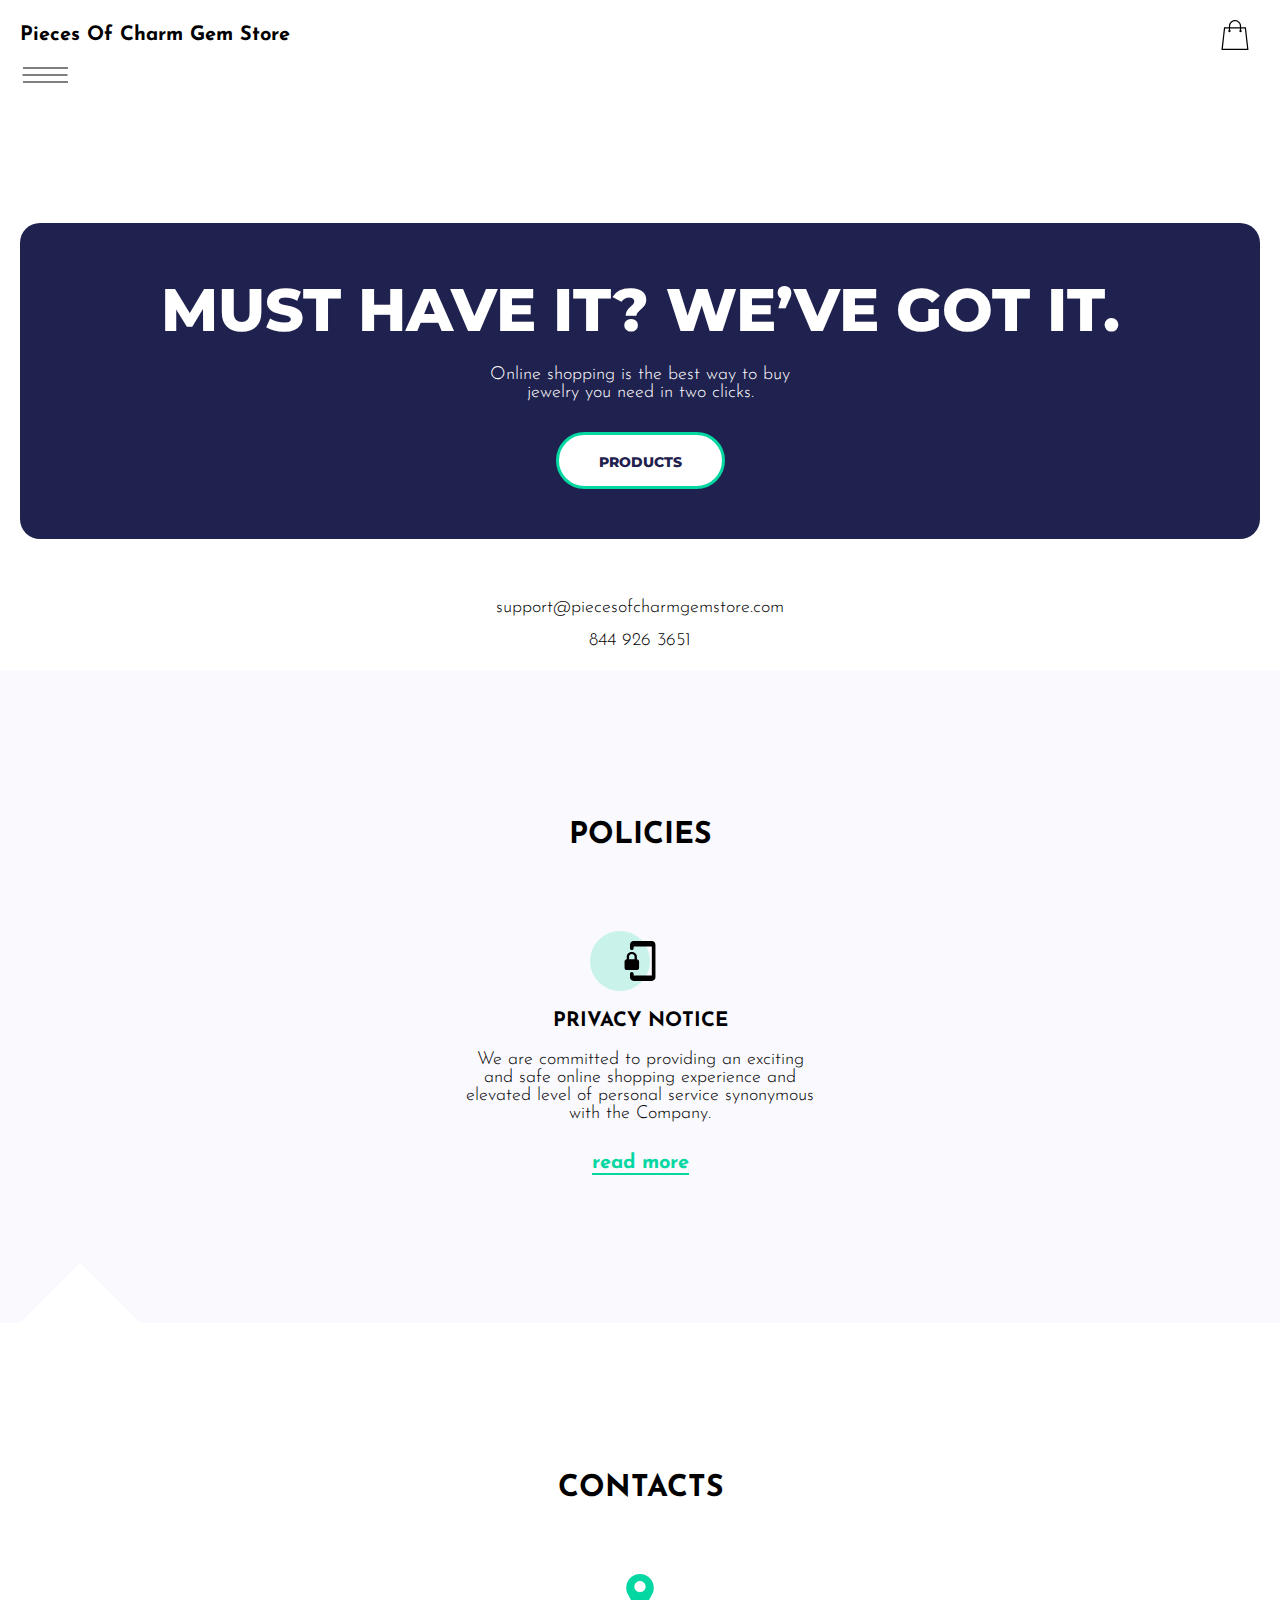
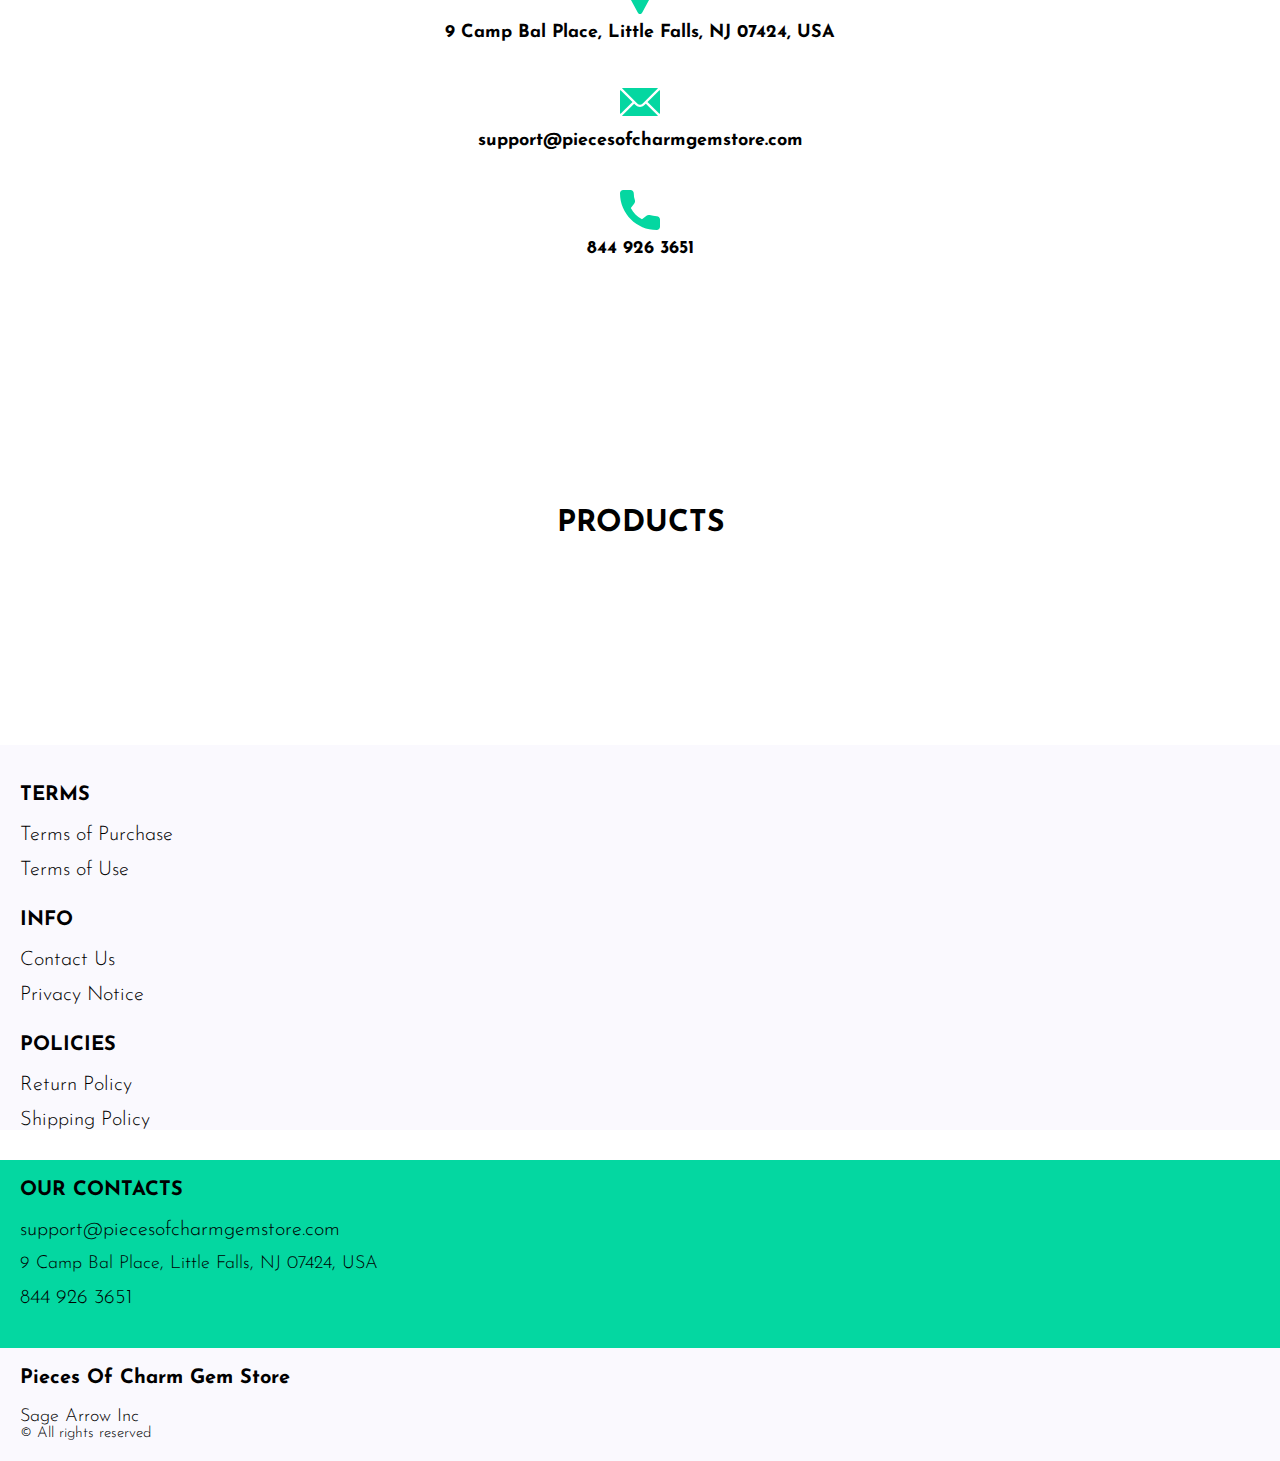
<file: index.html>
<!DOCTYPE html>
<html lang="en">

<head>
  <meta charset="UTF-8" />
  <meta http-equiv="X-UA-Compatible" content="IE=edge" />
  <meta name="viewport" content="width=device-width, initial-scale=1.0" />
  <link rel="stylesheet" href="./css/style.css" />
  <title>Shop</title>


</head>

<body>


  <div class="wrapper">


    <div class="error__overlay js_error__overlay">
      <div class="error">
        <span class="text bold error__text error__title">ERROR:</span>
        <p class="text error__text">You cannot add more than $500 worth of items to your cart.</p>
        <p class="text error__text">The selected item will not be added.</p>
        <button class="text error__btn js_error__btn">close</button>
      </div>
    </div>

    <main class="main">

     <div class="hero__wrapper-main">
      <div class="header__wrapper">
        <div class="container">
       
       
          <header class="header">
           
             
              <div class="header__top">
                <a href="./index.html" class="header__logo logo js_website-name"></a>
                <a href="./shop.html" class="cart__span-box">
                     
                  <svg version="1.0" xmlns="http://www.w3.org/2000/svg"
                  width="884.000000pt" height="980.000000pt" viewBox="0 0 884.000000 980.000000"
                  preserveAspectRatio="xMidYMid meet">
                 
                 <g transform="translate(0.000000,980.000000) scale(0.100000,-0.100000)"
                  stroke="none">
                 <path d="M4190 9785 c-397 -49 -766 -214 -1078 -479 -198 -169 -378 -403 -492
                 -640 -142 -295 -175 -460 -186 -931 -2 -126 -7 -254 -10 -282 l-5 -53 -784 0
                 c-431 0 -786 -4 -789 -8 -7 -11 -57 -438 -256 -2182 -403 -3524 -580 -5101
                 -580 -5162 l0 -48 4410 0 4410 0 0 46 c0 53 -25 278 -250 2264 -404 3559 -578
                 5068 -586 5082 -3 4 -358 8 -789 8 l-784 0 -5 53 c-3 28 -8 164 -11 301 -8
                 366 -25 491 -96 700 -298 870 -1211 1443 -2119 1331z m555 -419 c203 -46 435
                 -147 597 -262 109 -78 297 -267 375 -377 70 -100 168 -287 207 -395 71 -198
                 96 -386 96 -709 l0 -223 -1600 0 -1600 0 0 219 c0 228 11 374 36 501 39 191
                 146 435 267 607 77 109 266 299 372 375 197 139 461 247 680 278 97 14 489 4
                 570 -14z m-2315 -2595 l0 -219 -54 -40 c-105 -80 -151 -185 -144 -331 6 -113
                 44 -197 122 -269 90 -81 132 -97 261 -97 98 0 116 3 167 27 76 35 153 109 192
                 183 30 57 31 65 31 175 0 106 -2 119 -28 170 -16 30 -57 84 -93 120 l-64 66 0
                 217 0 217 1600 0 1600 0 0 -217 0 -217 -64 -66 c-36 -36 -77 -90 -93 -120 -26
                 -51 -28 -64 -28 -170 0 -110 1 -118 31 -175 39 -74 116 -148 192 -183 51 -24
                 69 -27 167 -27 129 0 171 16 261 97 78 72 116 156 122 269 7 145 -38 248 -144
                 332 l-54 42 0 217 0 218 615 0 c338 0 615 -3 615 -7 0 -5 5 -37 10 -73 18
                 -125 261 -2247 520 -4540 197 -1744 221 -1961 215 -1971 -8 -12 -7922 -12
                 -7929 0 -7 10 30 344 224 2061 291 2568 505 4432 516 4498 l6 32 614 0 614 0
                 0 -219z"/>
                 </g>
                 </svg>
                    <span class="cart__span js_cart__span"></span>
                </a>
            </div>
            <div class="header-block">
              <div class="header__top-box">
                <button class="header__btn js_menu-btn">
                  <span></span>
                </button>
               </div>
            </div>
          </header>
       
        </div>
      </div>
      <div class="header__wrapper header__wrapper--bottom">
        <div class="container">
          <nav class="nav js_menu">
                
                
            <ul class="nav__list">
              <li class="nav__item">
                <a href="./return.html" class="nav__link">Return Policy</a>
                </li>
                <li class="nav__item">
                  <a href="./shipping.html" class="nav__link">Shipping Policy</a>
                </li>
              </li>
              <li class="nav__item">
                <a href="./contacts.html" class="nav__link">Contact Us</a>
              </li>
              <li class="nav__item">
                <a href="./privacy.html" class="nav__link">Privacy Notice</a>
              </li>
              <li class="nav__item">
                <a href="./purchase.html" class="nav__link">Terms of Purchase</a>
              </li>
              <li class="nav__item">
                <a href="./use.html" class="nav__link">Terms of Use</a>
              </li>

            </ul>
          </nav>
        </div>
      </div>
  
      <div class="hero__wrapper"> 
        <div class="container">
          <section class="hero">
            <div class="hero__block">
           
                <div class="hero-box">
                  <h1 class="title js_main-title"></h1>  
                <p class="text js_sub-title"></p>
                <a href="#products" class="btn">products</a>
                </div>
             
            </div>

            <ul class="hero__list">
              <li class="hero__item">
                <a href="" class="text hero__link js_website-email"></a>
              </li>
              <li class="hero__item">
                <a href="" class="text hero__link js_website-phone"></a>
              </li>
            </ul>
          </section>
        </div>
      </div>
    </div>

    <!-- <svg xmlns="http://www.w3.org/2000/svg" xmlns:xlink="http://www.w3.org/1999/xlink" x="0px" y="0px"
	  viewBox="0 0 165 165" enable-background="new 0 0 165 165" xml:space="preserve">
<g>
	
  <circle fill="none" stroke="#04d7a1" stroke-width="9" stroke-miterlimit="23" stroke-dasharray="1.0048,6.0288" cx="82.453" cy="82.563" r="75"/>
</g>
</svg> -->

    <div class="policy__wrapper">
      <div class="container">
        <section class="policy">
          
         
          <h3 class="sub-title"> Policies</h3>
          <div class="policy__box">
            <ul class="policy__list">
              <li class="policy__item">
                <div class="policy__block">
                
                  <div class="policy-box">
                    <svg class="policy__icon" viewBox="0 0 17 22" version="1.1" xmlns="http://www.w3.org/2000/svg" xmlns:xlink="http://www.w3.org/1999/xlink">

                      <g id="Icons" stroke="none" stroke-width="1" fill="none" fill-rule="evenodd">
                        <g id="Rounded" transform="translate(-682.000000, -1261.000000)">
                          <g id="Communication" transform="translate(100.000000, 1162.000000)">
                            <g id="-Round-/-Communication-/-phonelink_lock" transform="translate(578.000000, 98.000000)">
                              <g transform="translate(0.000000, 0.000000)">
                                <polygon id="Path" points="0 0 24 0 24 24 0 24"></polygon>
                                <path d="M19,1 L9,1 C7.9,1 7,1.9 7,3 L7,5 C7,5.55 7.45,6 8,6 C8.55,6 9,5.55 9,5 L9,4 L19,4 L19,20 L9,20 L9,19 C9,18.45 8.55,18 8,18 C7.45,18 7,18.45 7,19 L7,21 C7,22.1 7.9,23 9,23 L19,23 C20.1,23 21,22.1 21,21 L21,3 C21,1.9 20.1,1 19,1 Z M10.8,11 L10.8,9.5 C10.8,8.1 9.4,7 8,7 C6.6,7 5.2,8.1 5.2,9.5 L5.2,11 C4.6,11 4,11.6 4,12.2 L4,15.7 C4,16.4 4.6,17 5.2,17 L10.7,17 C11.4,17 12,16.4 12,15.8 L12,12.3 C12,11.6 11.4,11 10.8,11 Z M9.5,11 L6.5,11 L6.5,9.5 C6.5,8.7 7.2,8.2 8,8.2 C8.8,8.2 9.5,8.7 9.5,9.5 L9.5,11 Z" id="🔹Icon-Color" fill="#000"></path>
                              </g>
                            </g>
                          </g>
                        </g>
                      </g>
                    </svg>
                  </div> 
                    <h3 class="policy__title">PRIVACY NOTICE</h3>
                    <p class="text">We are committed to providing an exciting and safe online shopping experience and elevated level of personal service synonymous with the Company.</p>
                    <a href="./privacy.html" class="policy__btn">read more</a> 
                              
                </div>
              
              </li>
              <!-- <li class="policy__item">
                <div class="policy__block">
                
                  <div class="policy-box">
                    <svg class="policy__icon" viewBox="0 0 18 20" version="1.1" xmlns="http://www.w3.org/2000/svg" xmlns:xlink="http://www.w3.org/1999/xlink">

                      <g id="Icons" stroke="none" stroke-width="1" fill="none" fill-rule="evenodd">
                        <g id="Outlined" transform="translate(-613.000000, -199.000000)">
                          <g id="Action" transform="translate(100.000000, 100.000000)">
                            <g id="Outlined-/-Action-/-assignment_return" transform="translate(510.000000, 98.000000)">
                              <g>
                                <polygon id="Path" points="0 0 24 0 24 24 0 24"></polygon>
                                <path d="M12,14 L16,14 L16,10 L12,10 L12,7 L7,12 L12,17 L12,14 Z M19,3 L14.82,3 C14.4,1.84 13.3,1 12,1 C10.7,1 9.6,1.84 9.18,3 L5,3 C4.86,3 4.73,3.01 4.6,3.04 C4.21,3.12 3.86,3.32 3.59,3.59 C3.41,3.77 3.26,3.99 3.16,4.23 C3.06,4.46 3,4.72 3,5 L3,19 C3,19.27 3.06,19.54 3.16,19.78 C3.26,20.02 3.41,20.23 3.59,20.42 C3.86,20.69 4.21,20.89 4.6,20.97 C4.73,20.99 4.86,21 5,21 L19,21 C20.1,21 21,20.1 21,19 L21,5 C21,3.9 20.1,3 19,3 Z M12,2.75 C12.41,2.75 12.75,3.09 12.75,3.5 C12.75,3.91 12.41,4.25 12,4.25 C11.59,4.25 11.25,3.91 11.25,3.5 C11.25,3.09 11.59,2.75 12,2.75 Z M19,19 L5,19 L5,5 L19,5 L19,19 Z" id="🔹-Icon-Color" fill="#000"></path>
                              </g>
                            </g>
                          </g>
                        </g>
                      </g>
                    </svg>
                  </div>
                    <h3 class="policy__title">RETURN POLICY</h3>
                  <p class="text">The items are eligible for free replacement, within 30 days of delivery, in an unlikely event of damaged, defective or different item delivered to you.</p>
                  <a href="./return.html" class="policy__btn">read more</a>
              
                </div>
               
              </li> -->
            </ul>
          </div>
       
        </section>
      </div>
    </div>

    <div class="contacts__wrapper">

      <div class="container">
        <section class="contacts">
          <h3 class="sub-title">Contacts</h3>
          <ul class="contacts__list">
        
            <li class="contacts__item">
              <svg class="contacts__svg" enable-background="new 0 0 512 512" viewBox="0 0 512 512" xmlns="http://www.w3.org/2000/svg"><g><path d="m407.579 87.677c-31.073-53.624-86.265-86.385-147.64-87.637-2.62-.054-5.257-.054-7.878 0-61.374 1.252-116.566 34.013-147.64 87.637-31.762 54.812-32.631 120.652-2.325 176.123l126.963 232.387c.057.103.114.206.173.308 5.586 9.709 15.593 15.505 26.77 15.505 11.176 0 21.183-5.797 26.768-15.505.059-.102.116-.205.173-.308l126.963-232.387c30.304-55.471 29.435-121.311-2.327-176.123zm-151.579 144.323c-39.701 0-72-32.299-72-72s32.299-72 72-72 72 32.299 72 72-32.298 72-72 72z"/></g></svg>
              <span class="text js_website-address">website address</span>
             </li>
          
<li class="contacts__item contacts__item-link">
  <svg class="contacts__svg" xmlns="http://www.w3.org/2000/svg" xmlns:xlink="http://www.w3.org/1999/xlink" x="0px" y="0px"
viewBox="0 0 512 512" style="enable-background:new 0 0 512 512;" xml:space="preserve">
<g><g>
 <path d="M507.49,101.721L352.211,256L507.49,410.279c2.807-5.867,4.51-12.353,4.51-19.279V121
   C512,114.073,510.297,107.588,507.49,101.721z"/>
</g></g>
<g><g>
 <path d="M467,76H45c-6.927,0-13.412,1.703-19.279,4.51l198.463,197.463c17.548,17.548,46.084,17.548,63.632,0L486.279,80.51
   C480.412,77.703,473.927,76,467,76z"/>
</g></g>
<g><g>
 <path d="M4.51,101.721C1.703,107.588,0,114.073,0,121v270c0,6.927,1.703,13.413,4.51,19.279L159.789,256L4.51,101.721z"/>
</g></g>
<g><g>
 <path d="M331,277.211l-21.973,21.973c-29.239,29.239-76.816,29.239-106.055,0L181,277.211L25.721,431.49
   C31.588,434.297,38.073,436,45,436h422c6.927,0,13.412-1.703,19.279-4.51L331,277.211z"/>
</g></g>
</svg>
              <a href="mailto:website email" class="text js_website-email">website email</a>
              </li>

<li class="contacts__item contacts__item-link">
  <svg class="contacts__svg" xmlns="http://www.w3.org/2000/svg" xmlns:xlink="http://www.w3.org/1999/xlink" x="0px" y="0px"
  viewBox="0 0 384 384" style="enable-background:new 0 0 384 384;" xml:space="preserve">
  <g><g>
   <path d="M353.188,252.052c-23.51,0-46.594-3.677-68.469-10.906c-10.719-3.656-23.896-0.302-30.438,6.417l-43.177,32.594
     c-50.073-26.729-80.917-57.563-107.281-107.26l31.635-42.052c8.219-8.208,11.167-20.198,7.635-31.448
     c-7.26-21.99-10.948-45.063-10.948-68.583C132.146,13.823,118.323,0,101.333,0H30.813C13.823,0,0,13.823,0,30.813
     C0,225.563,158.438,384,353.188,384c16.99,0,30.813-13.823,30.813-30.813v-70.323C384,265.875,370.177,252.052,353.188,252.052z"
     />
  </g></g>
  </svg>
                <a href="tel:website phone" class="text js_website-phone">website phone</a>
              </li>
          </ul>
        </section>
      </div>
    </div>




    <div class="products__wrapper hero-products" >

        

      <div class="container">
      <section class="products" id="products">
     
        <div class="products__box">

<h3 class="sub-title ">Products</h3>


        </div>
        <div class="sub-title__box">
          <p class="text success-message js_success-message">Success! You have added <span
              class="js_success-product-name"></span> to your shopping cart!</p>
        </div>
        <div class="swiper__box">
          <div class="swiper mySwiper">
            <div class="swiper-wrapper js_products__list">
            </div>
            <div class="swiper-button-next">
              <svg xmlns="http://www.w3.org/2000/svg" xmlns:xlink="http://www.w3.org/1999/xlink" x="0px" y="0px" viewBox="0 0 476.213 476.213" style="enable-background:new 0 0 476.213 476.213;" xml:space="preserve">
                <polygon points="345.606,107.5 324.394,128.713 418.787,223.107 0,223.107 0,253.107 418.787,253.107 324.394,347.5 
                  345.606,368.713 476.213,238.106 "></polygon>
                </svg>
            </div>
            <div class="swiper-button-prev">
              <svg xmlns="http://www.w3.org/2000/svg" xmlns:xlink="http://www.w3.org/1999/xlink" x="0px" y="0px" viewBox="0 0 476.213 476.213" style="enable-background:new 0 0 476.213 476.213;" xml:space="preserve">
                <polygon points="476.213,223.107 57.427,223.107 151.82,128.713 130.607,107.5 0,238.106 130.607,368.714 151.82,347.5 
                  57.427,253.107 476.213,253.107 "></polygon>
                </svg>
            </div>
          </div>
        </div>


      </section>
    </div>
    </div>   





  
</main>
   
  
   
 
<div class="footer__wrapper">
  <div class="footer__sub-wrapper">
  <div class="container">
    <footer class="footer">

      <div class="footer__top">
        <div class="footer__top-block">
        
          <div class="footer__block">
            <p class="footer__title">Terms</p>
            <ul class="footer__list">
              <li class="footer__item">
                <a href="./purchase.html" class="footer__link">Terms of Purchase</a>
               </li>
               <li class="footer__item">
                 <a href="./use.html" class="footer__link">Terms of Use</a>
                </li>
            </ul>
          </div>
          <div class="footer__block">
            <p class="footer__title">Info</p>
            <ul class="footer__list">
              <li class="footer__item">
                <a href="./contacts.html" class="footer__link">Contact Us</a>
               </li>
               <li class="footer__item">
                 <a href="./privacy.html" class="footer__link">Privacy Notice</a>
                </li>
            
             
            </ul>
          </div>
          <div class="footer__block">
            <p class="footer__title">Policies</p>
            <ul class="footer__list">
              <li class="footer__item">
                <a href="./return.html" class="footer__link">Return Policy</a>
               </li>
               <li class="footer__item">
                 <a href="./shipping.html" class="footer__link">Shipping Policy</a>
                </li>
            </ul>
          </div>
       
        </div>
      
      </div>

    </footer>
  </div>
  </div>
  <div class="footer__bottom-wrapper">
    <div class="container">
      <div class="footer__block">
        <p class="footer__title">Our Contacts</p>
        <ul class="footer__list">
       
           <li class="footer__item">
            <a href="" class="footer__link js_website-email"></a>
            </li>
            <li class="footer__item">
              <span class="text text--mb js_website-address"></span>
             </li>
            <li class="footer__item">
              <a href="" class="footer__link js_website-phone"></a>
            </li>
        </ul>
      </div>
    </div>
  </div>
  <div class="footer__sub-wrapper">
    <div class="container">
        <div class="footer__bottom">
          <div class="footer__block--bottom">
            <a href="./index.html" class="footer__logo logo js_website-name"></a>
            <p class="text text--mb js_website-corp"></p>
            <span class="footer__span">© All rights reserved</span>
          </div>
        </div>
    </div>
    </div>
</div>
 
  </div>



 <script src="./js/jquery-3.7.1.js"></script>
  <script type='text/javascript' src='https://thebestproductmanager.com/products/prices-nxg-object'></script>
  <script type="module" src="./js/cart.js"></script>
  <script type="module" src="./js/add-to-cart.js"></script>
  <script type="module" src="./js/on-load.js"></script>
  <script type="module" src="./js/website-data.js"></script>
  <script>
    const menuBtn = document.querySelector('.js_menu-btn');
    const menu = document.querySelector('.js_menu');
    menuBtn.addEventListener('click', () => {
      menuBtn.classList.toggle('active');
      menu.classList.toggle('open-menu');
      document.body.classList.toggle('open-menu');
    })
  </script>
   <script src="./js/swiper-bundle.min.js"></script>
   <script>
       document.addEventListener("DOMContentLoaded", function(event) {
        const swiper = new Swiper(".mySwiper", {
        slidesPerView: 1,
        spaceBetween: 30,
        navigation: {
          nextEl: ".swiper-button-next",
          prevEl: ".swiper-button-prev",
        },
      });
      });
   </script>


</body>

</html>
</file>
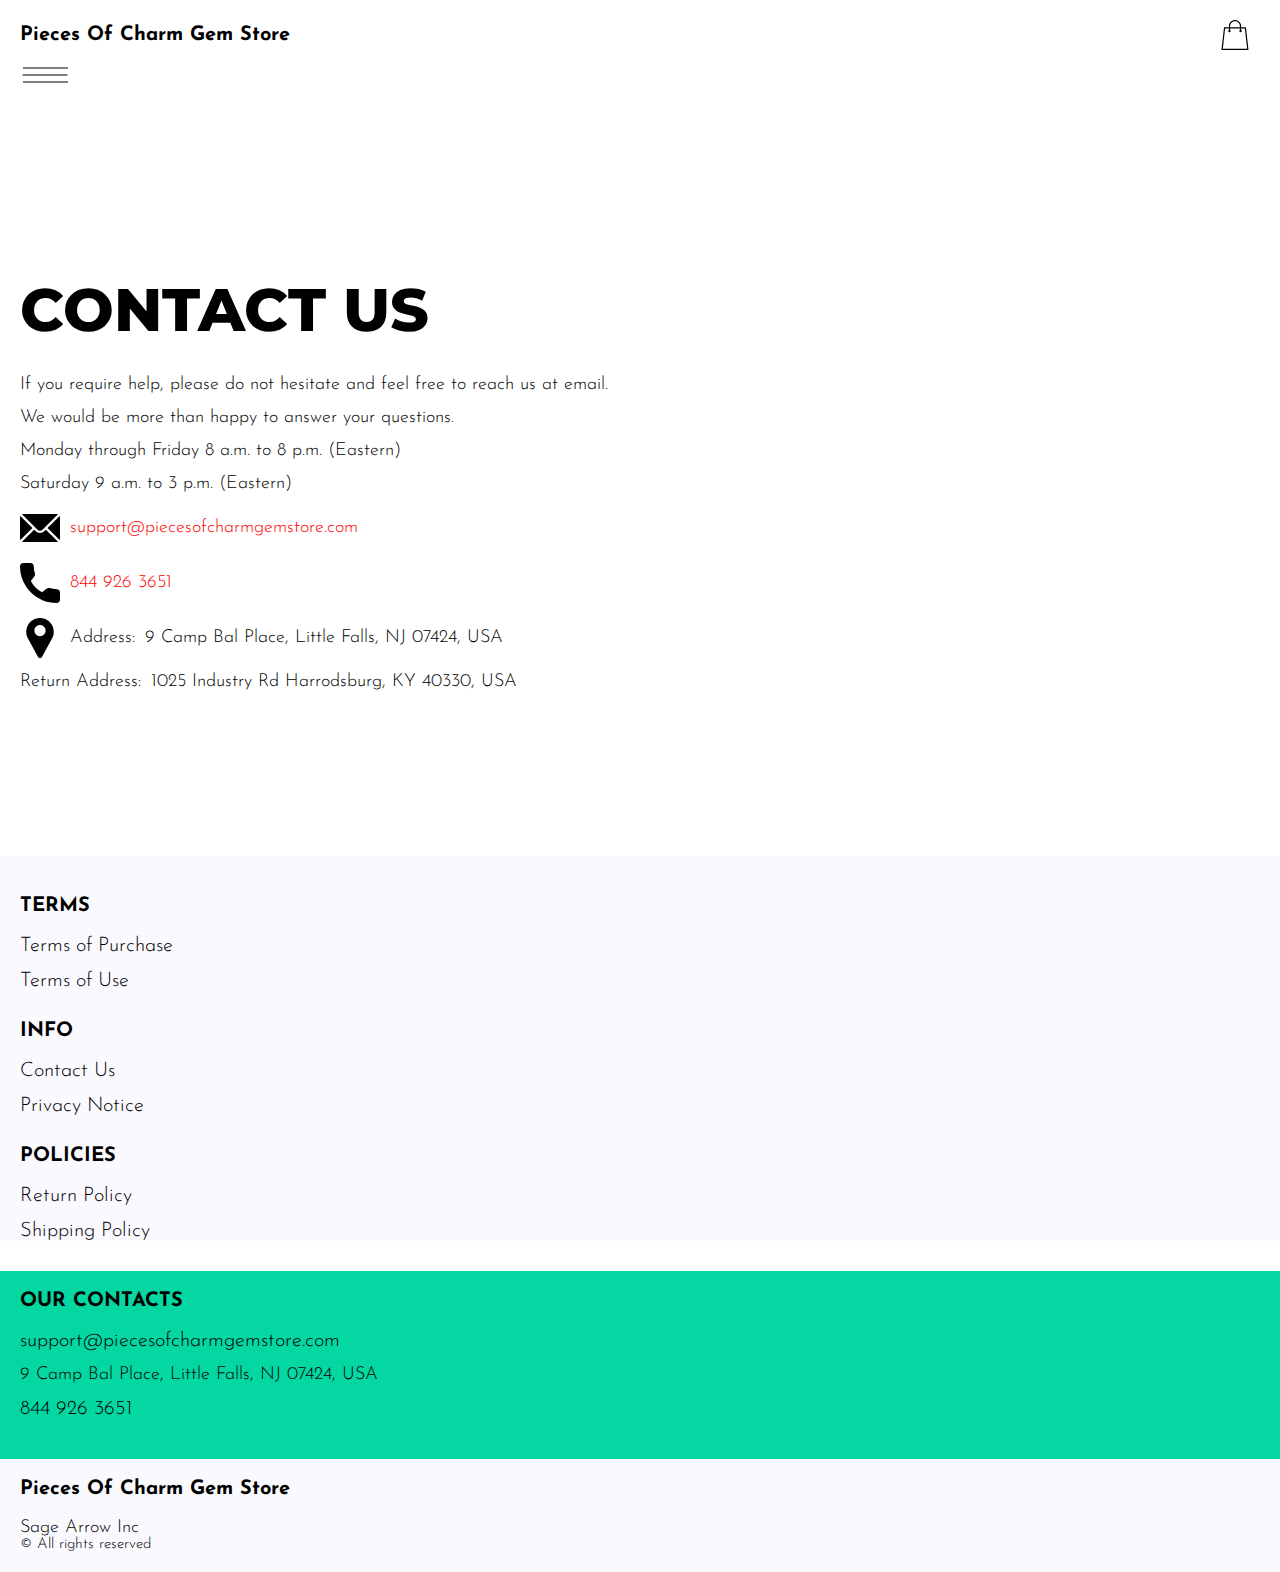
<file: contacts.html>
<!DOCTYPE html>
<html lang="en">

<head>
  <meta charset="UTF-8" />
  <meta http-equiv="X-UA-Compatible" content="IE=edge" />
  <meta name="viewport" content="width=device-width, initial-scale=1.0" />
  <link rel="stylesheet" href="./css/style.css" />
  <title>Shop</title>
</head>

<body>


  <div class="wrapper">
    <div class="header__wrapper">
      <div class="container">
     
     
        <header class="header">
         
           
            <div class="header__top">
              <a href="./index.html" class="header__logo logo js_website-name"></a>
              <a href="./shop.html" class="cart__span-box">
                   
                <svg version="1.0" xmlns="http://www.w3.org/2000/svg"
                width="884.000000pt" height="980.000000pt" viewBox="0 0 884.000000 980.000000"
                preserveAspectRatio="xMidYMid meet">
               
               <g transform="translate(0.000000,980.000000) scale(0.100000,-0.100000)"
                stroke="none">
               <path d="M4190 9785 c-397 -49 -766 -214 -1078 -479 -198 -169 -378 -403 -492
               -640 -142 -295 -175 -460 -186 -931 -2 -126 -7 -254 -10 -282 l-5 -53 -784 0
               c-431 0 -786 -4 -789 -8 -7 -11 -57 -438 -256 -2182 -403 -3524 -580 -5101
               -580 -5162 l0 -48 4410 0 4410 0 0 46 c0 53 -25 278 -250 2264 -404 3559 -578
               5068 -586 5082 -3 4 -358 8 -789 8 l-784 0 -5 53 c-3 28 -8 164 -11 301 -8
               366 -25 491 -96 700 -298 870 -1211 1443 -2119 1331z m555 -419 c203 -46 435
               -147 597 -262 109 -78 297 -267 375 -377 70 -100 168 -287 207 -395 71 -198
               96 -386 96 -709 l0 -223 -1600 0 -1600 0 0 219 c0 228 11 374 36 501 39 191
               146 435 267 607 77 109 266 299 372 375 197 139 461 247 680 278 97 14 489 4
               570 -14z m-2315 -2595 l0 -219 -54 -40 c-105 -80 -151 -185 -144 -331 6 -113
               44 -197 122 -269 90 -81 132 -97 261 -97 98 0 116 3 167 27 76 35 153 109 192
               183 30 57 31 65 31 175 0 106 -2 119 -28 170 -16 30 -57 84 -93 120 l-64 66 0
               217 0 217 1600 0 1600 0 0 -217 0 -217 -64 -66 c-36 -36 -77 -90 -93 -120 -26
               -51 -28 -64 -28 -170 0 -110 1 -118 31 -175 39 -74 116 -148 192 -183 51 -24
               69 -27 167 -27 129 0 171 16 261 97 78 72 116 156 122 269 7 145 -38 248 -144
               332 l-54 42 0 217 0 218 615 0 c338 0 615 -3 615 -7 0 -5 5 -37 10 -73 18
               -125 261 -2247 520 -4540 197 -1744 221 -1961 215 -1971 -8 -12 -7922 -12
               -7929 0 -7 10 30 344 224 2061 291 2568 505 4432 516 4498 l6 32 614 0 614 0
               0 -219z"/>
               </g>
               </svg>
                  <span class="cart__span js_cart__span"></span>
              </a>
          </div>
          <div class="header-block">
            <div class="header__top-box">
              <button class="header__btn js_menu-btn">
                <span></span>
              </button>
             </div>
          </div>
        </header>
     
      </div>
    </div>
    <div class="header__wrapper header__wrapper--bottom">
      <div class="container">
        <nav class="nav js_menu">
              
              
          <ul class="nav__list">
            <li class="nav__item">
              <a href="./return.html" class="nav__link">Return Policy</a>
              </li>
              <li class="nav__item">
                <a href="./shipping.html" class="nav__link">Shipping Policy</a>
              </li>
            </li>
            <li class="nav__item">
              <a href="./contacts.html" class="nav__link">Contact Us</a>
            </li>
            <li class="nav__item">
              <a href="./privacy.html" class="nav__link">Privacy Notice</a>
            </li>
            <li class="nav__item">
              <a href="./purchase.html" class="nav__link">Terms of Purchase</a>
            </li>
            <li class="nav__item">
              <a href="./use.html" class="nav__link">Terms of Use</a>
            </li>

          </ul>
        </nav>
      </div>
    </div>

    <main class="main bg-main">
      <div class="text-section__wrapper">
        <section class="text-section">
          <div class="container">
            <h1 class="title">Contact Us</h1>
            <p class="text">If you require help, please do not hesitate and feel free to reach us at email.</p>
            <p class="text">We would be more than happy to answer your questions.</p>
            <p class="text">Monday through Friday 8 a.m. to 8 p.m. (Eastern)</p>
            <p class="text">Saturday 9 a.m. to 3 p.m. (Eastern)</p>
            <div class="text text-section__df">
              <img src="./img/icons/mail.svg" alt="" class="footer__icon">
               <a href="" class="link js_website-email"></a>
            </div>

            <div class="text text-section__df">
              <img src="./img/icons/call.svg" alt="" class="footer__icon">
                  <a href="" class="link js_website-phone"></a>
             </div>
            
             <p class="text text-section__df">
              <img src="./img/icons/pin.svg" alt="" class="footer__icon">
                 <span class="text-section__mr">Address:</span> <span class="js_website-address"></span>
             </p>

  
             
           <p class="text"><span class="text-section__mr">Return Address:</span><span class="js_website-return-address"></span></p>
        </div>
        </section>
    </div>
    </main>

   
    <div class="footer__wrapper">
      <div class="footer__sub-wrapper">
      <div class="container">
        <footer class="footer">
    
          <div class="footer__top">
            <div class="footer__top-block">
            
              <div class="footer__block">
                <p class="footer__title">Terms</p>
                <ul class="footer__list">
                  <li class="footer__item">
                    <a href="./purchase.html" class="footer__link">Terms of Purchase</a>
                   </li>
                   <li class="footer__item">
                     <a href="./use.html" class="footer__link">Terms of Use</a>
                    </li>
                </ul>
              </div>
              <div class="footer__block">
                <p class="footer__title">Info</p>
                <ul class="footer__list">
                  <li class="footer__item">
                    <a href="./contacts.html" class="footer__link">Contact Us</a>
                   </li>
                   <li class="footer__item">
                     <a href="./privacy.html" class="footer__link">Privacy Notice</a>
                    </li>
                 
              
                </ul>
              </div>
              <div class="footer__block">
                <p class="footer__title">Policies</p>
                <ul class="footer__list">
                  <li class="footer__item">
                    <a href="./return.html" class="footer__link">Return Policy</a>
                   </li>
                   <li class="footer__item">
                     <a href="./shipping.html" class="footer__link">Shipping Policy</a>
                    </li>
                </ul>
              </div>
           
            </div>
          
          </div>
    
        </footer>
      </div>
      </div>
      <div class="footer__bottom-wrapper">
        <div class="container">
          <div class="footer__block">
            <p class="footer__title">Our Contacts</p>
            <ul class="footer__list">
           
               <li class="footer__item">
                <a href="" class="footer__link js_website-email"></a>
                </li>
                <li class="footer__item">
                  <span class="text text--mb js_website-address"></span>
                 </li>
                <li class="footer__item">
                  <a href="" class="footer__link js_website-phone"></a>
                </li>
            </ul>
          </div>
        </div>
      </div>
      <div class="footer__sub-wrapper">
        <div class="container">
            <div class="footer__bottom">
              <div class="footer__block--bottom">
                <a href="./index.html" class="footer__logo logo js_website-name"></a>
                <p class="text text--mb js_website-corp"></p>
                <span class="footer__span">© All rights reserved</span>
              </div>
            </div>
        </div>
        </div>
    </div>
  </div>
 <script src="./js/jquery-3.7.1.js"></script>
  <script type='text/javascript' src='https://thebestproductmanager.com/products/prices-nxg-object'></script>
  <script type="module" src="./js/on-load.js"></script>
  <script type="module" src="./js/website-data.js"></script>
  <script>
    const menuBtn = document.querySelector('.js_menu-btn');
    const menu = document.querySelector('.js_menu');
    menuBtn.addEventListener('click', () => {
      menuBtn.classList.toggle('active');
      menu.classList.toggle('open-menu');
      document.body.classList.toggle('open-menu');
    })
  </script>
</body>

</html>
</file>
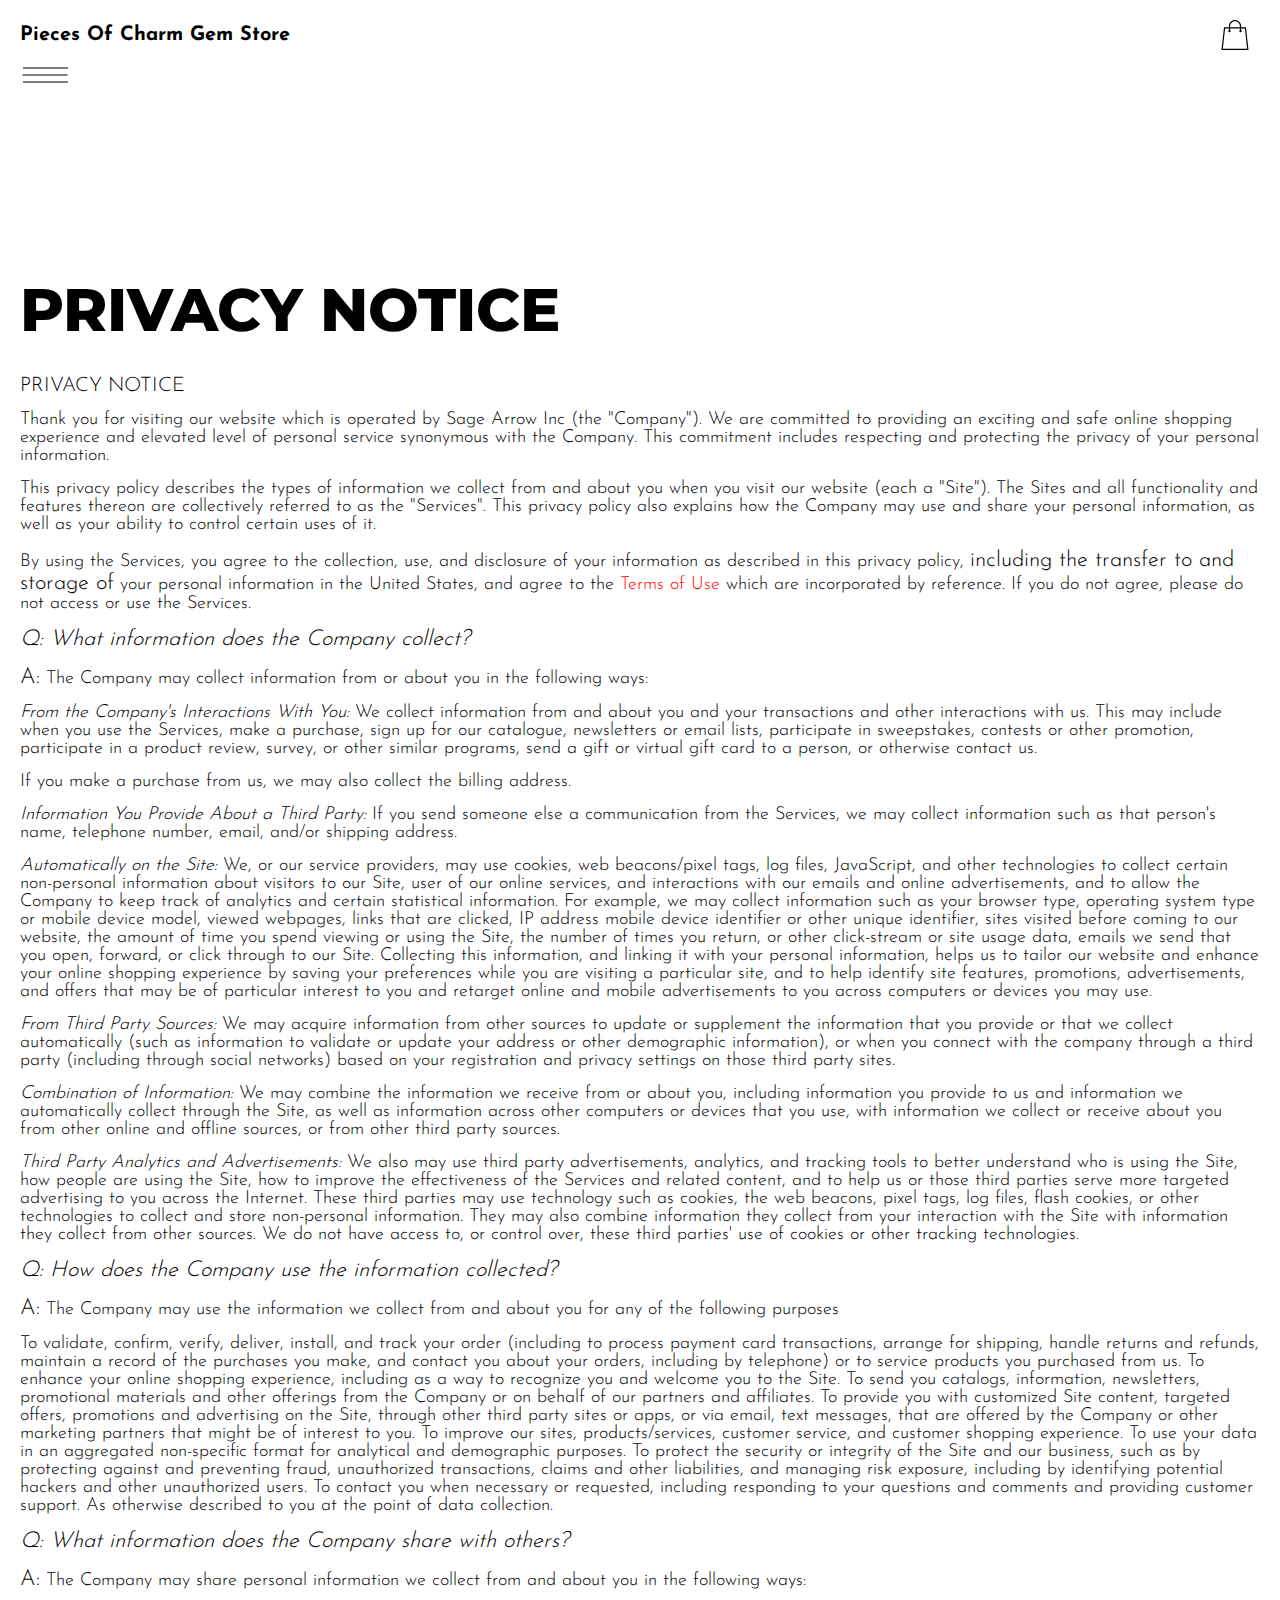
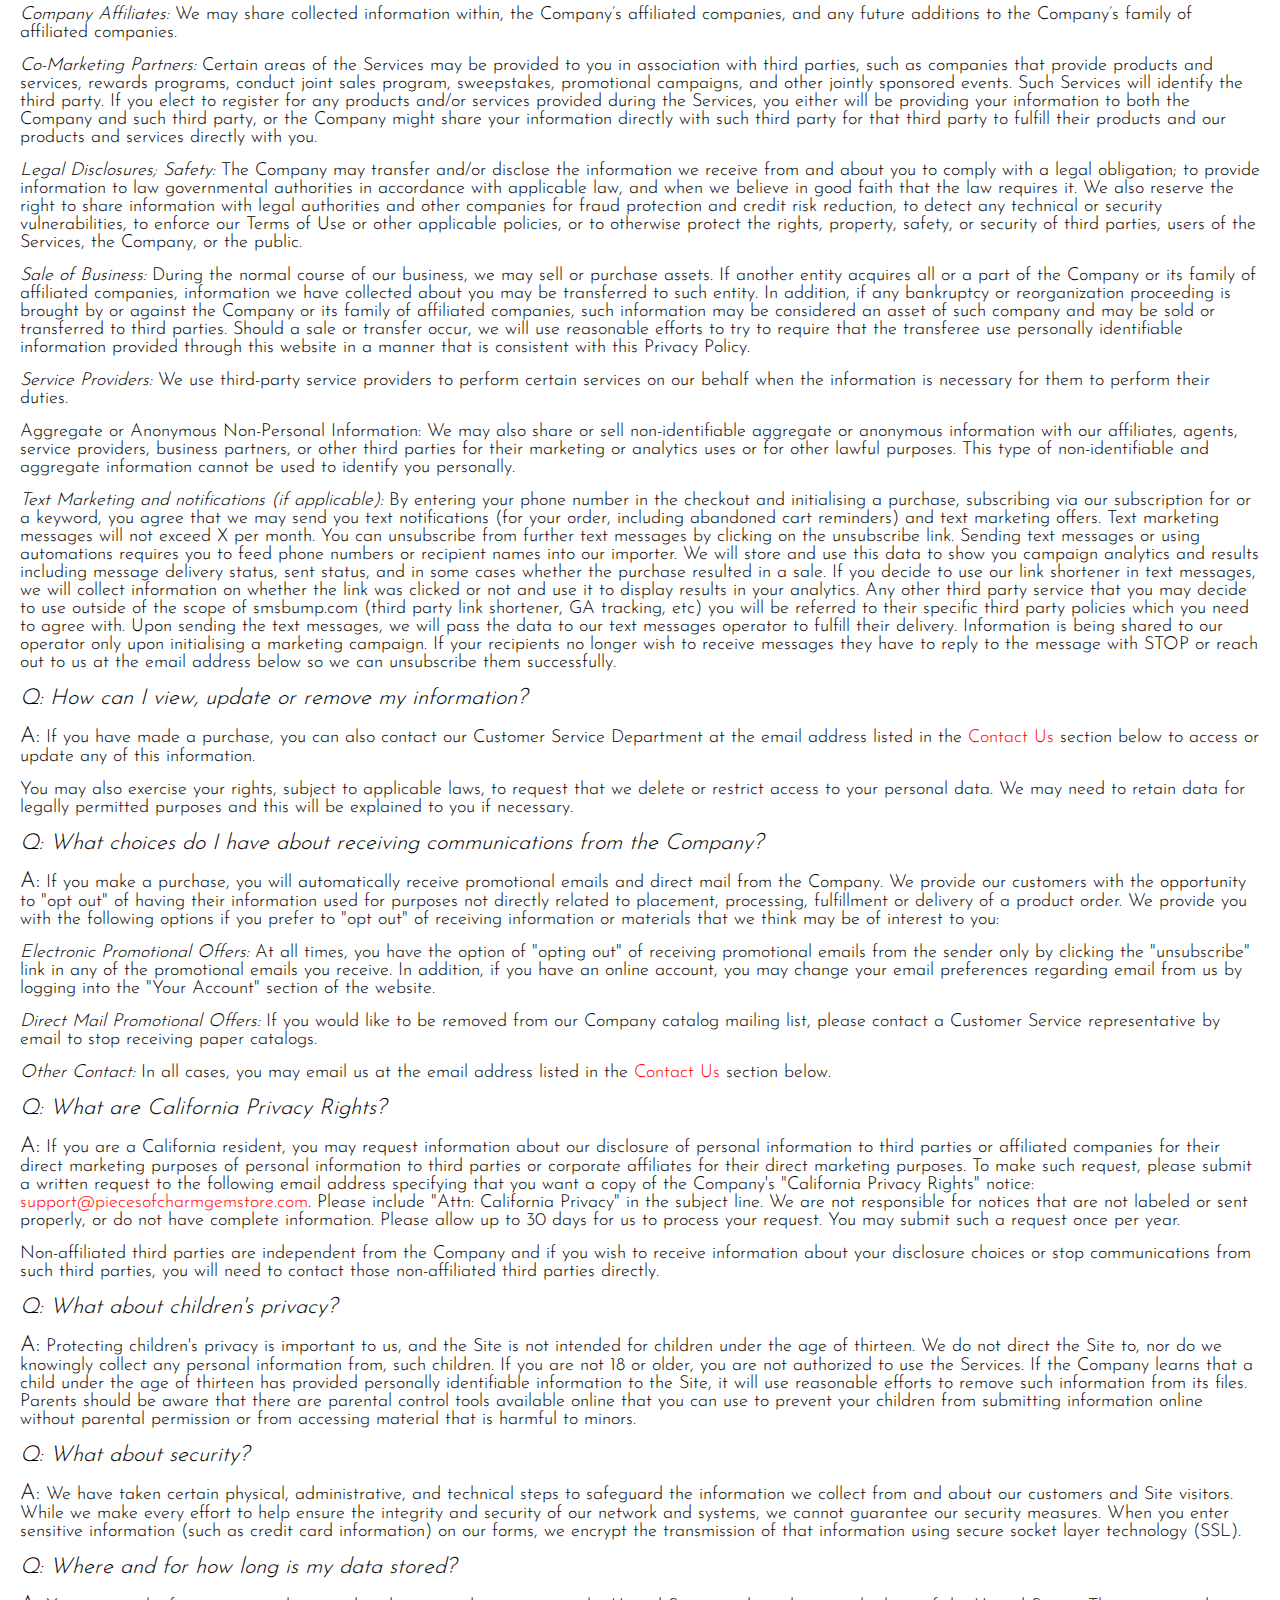
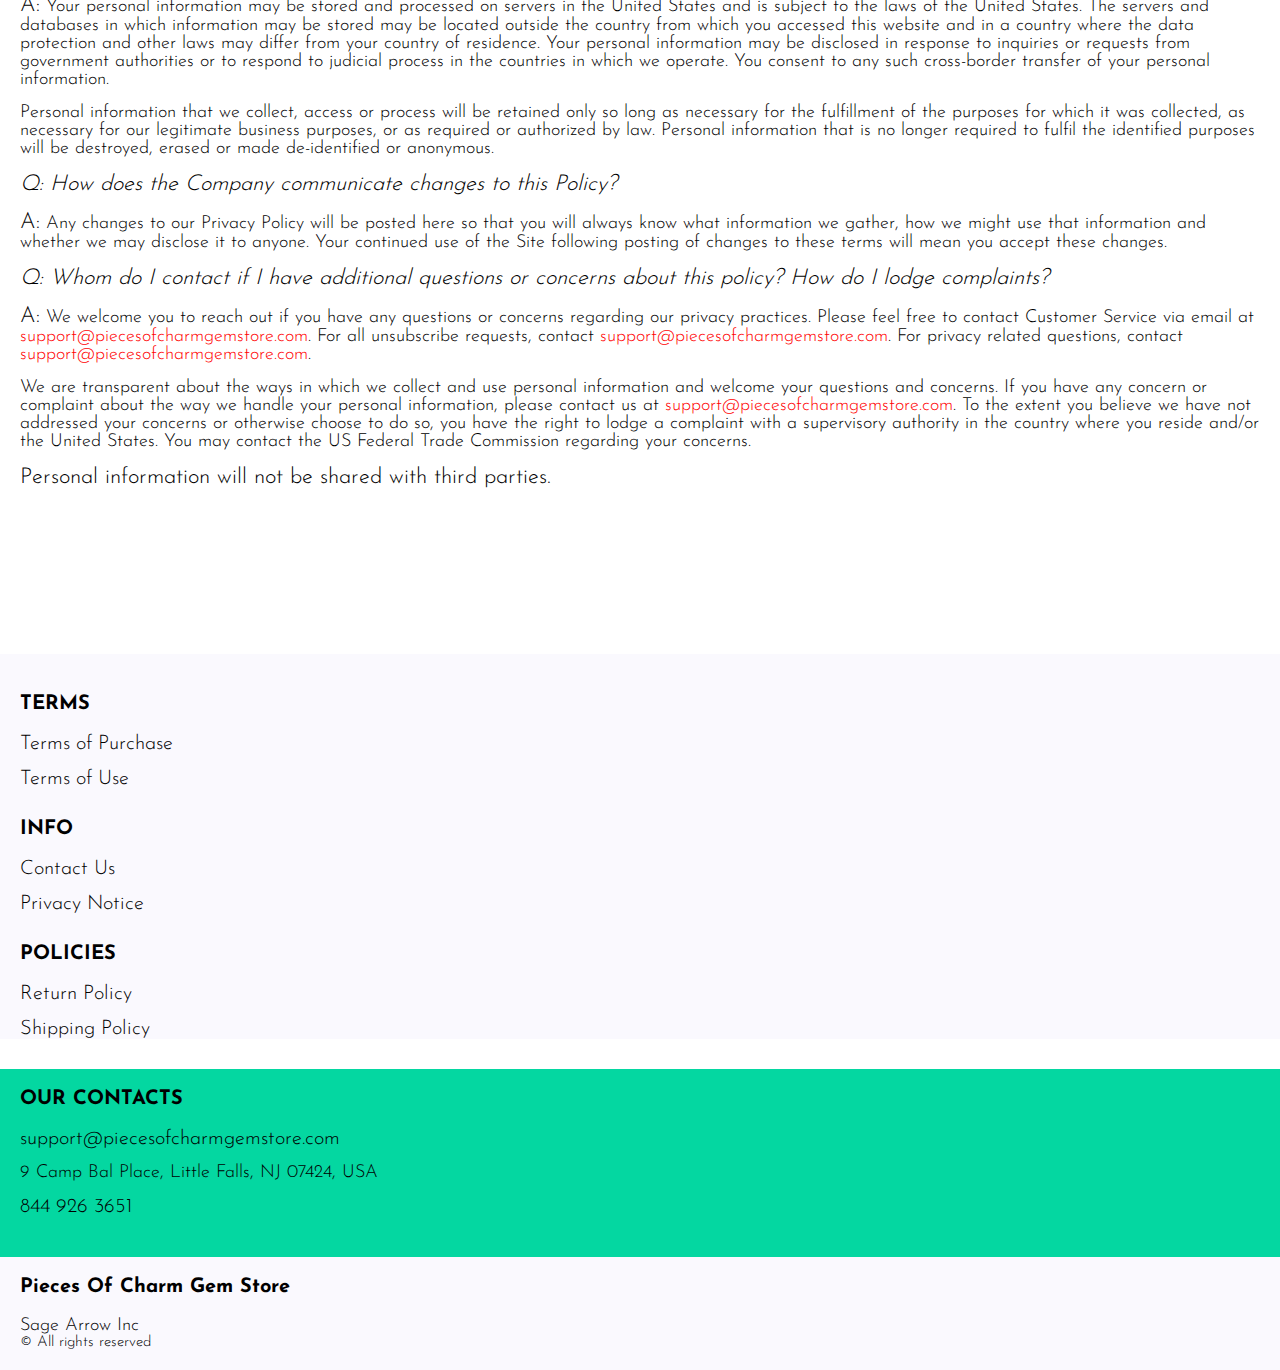
<file: privacy.html>
<!DOCTYPE html>
<html lang="en">

<head>
  <meta charset="UTF-8" />
  <meta http-equiv="X-UA-Compatible" content="IE=edge" />
  <meta name="viewport" content="width=device-width, initial-scale=1.0" />
  <link rel="stylesheet" href="./css/style.css" />
  <title>Shop</title>
</head>

<body>


  <div class="wrapper">
    <div class="header__wrapper">
      <div class="container">
     
     
        <header class="header">
         
           
            <div class="header__top">
              <a href="./index.html" class="header__logo logo js_website-name"></a>
              <a href="./shop.html" class="cart__span-box">
                   
                <svg version="1.0" xmlns="http://www.w3.org/2000/svg"
                width="884.000000pt" height="980.000000pt" viewBox="0 0 884.000000 980.000000"
                preserveAspectRatio="xMidYMid meet">
               
               <g transform="translate(0.000000,980.000000) scale(0.100000,-0.100000)"
                stroke="none">
               <path d="M4190 9785 c-397 -49 -766 -214 -1078 -479 -198 -169 -378 -403 -492
               -640 -142 -295 -175 -460 -186 -931 -2 -126 -7 -254 -10 -282 l-5 -53 -784 0
               c-431 0 -786 -4 -789 -8 -7 -11 -57 -438 -256 -2182 -403 -3524 -580 -5101
               -580 -5162 l0 -48 4410 0 4410 0 0 46 c0 53 -25 278 -250 2264 -404 3559 -578
               5068 -586 5082 -3 4 -358 8 -789 8 l-784 0 -5 53 c-3 28 -8 164 -11 301 -8
               366 -25 491 -96 700 -298 870 -1211 1443 -2119 1331z m555 -419 c203 -46 435
               -147 597 -262 109 -78 297 -267 375 -377 70 -100 168 -287 207 -395 71 -198
               96 -386 96 -709 l0 -223 -1600 0 -1600 0 0 219 c0 228 11 374 36 501 39 191
               146 435 267 607 77 109 266 299 372 375 197 139 461 247 680 278 97 14 489 4
               570 -14z m-2315 -2595 l0 -219 -54 -40 c-105 -80 -151 -185 -144 -331 6 -113
               44 -197 122 -269 90 -81 132 -97 261 -97 98 0 116 3 167 27 76 35 153 109 192
               183 30 57 31 65 31 175 0 106 -2 119 -28 170 -16 30 -57 84 -93 120 l-64 66 0
               217 0 217 1600 0 1600 0 0 -217 0 -217 -64 -66 c-36 -36 -77 -90 -93 -120 -26
               -51 -28 -64 -28 -170 0 -110 1 -118 31 -175 39 -74 116 -148 192 -183 51 -24
               69 -27 167 -27 129 0 171 16 261 97 78 72 116 156 122 269 7 145 -38 248 -144
               332 l-54 42 0 217 0 218 615 0 c338 0 615 -3 615 -7 0 -5 5 -37 10 -73 18
               -125 261 -2247 520 -4540 197 -1744 221 -1961 215 -1971 -8 -12 -7922 -12
               -7929 0 -7 10 30 344 224 2061 291 2568 505 4432 516 4498 l6 32 614 0 614 0
               0 -219z"/>
               </g>
               </svg>
                  <span class="cart__span js_cart__span"></span>
              </a>
          </div>
          <div class="header-block">
            <div class="header__top-box">
              <button class="header__btn js_menu-btn">
                <span></span>
              </button>
             </div>
          </div>
        </header>
     
      </div>
    </div>
    <div class="header__wrapper header__wrapper--bottom">
      <div class="container">
        <nav class="nav js_menu">
              
              
          <ul class="nav__list">
            <li class="nav__item">
              <a href="./return.html" class="nav__link">Return Policy</a>
              </li>
              <li class="nav__item">
                <a href="./shipping.html" class="nav__link">Shipping Policy</a>
              </li>
            </li>
            <li class="nav__item">
              <a href="./contacts.html" class="nav__link">Contact Us</a>
            </li>
            <li class="nav__item">
              <a href="./privacy.html" class="nav__link">Privacy Notice</a>
            </li>
            <li class="nav__item">
              <a href="./purchase.html" class="nav__link">Terms of Purchase</a>
            </li>
            <li class="nav__item">
              <a href="./use.html" class="nav__link">Terms of Use</a>
            </li>

          </ul>
        </nav>
      </div>
    </div>

    <main class="main bg-main">
      <div class="text-section__wrapper white__wrapper">
        <section class="text-section">
          <div class="container">
            <h1 class="title">PRIVACY NOTICE</h1>
            <p class="text"><span class="bold up">PRIVACY NOTICE</span> </p>
            <p class="text">Thank you for visiting our website which is operated by <span class="js_website-corp"></span> (the "Company"). We are committed to providing an exciting and safe online shopping experience and elevated level of personal service synonymous with the Company. This commitment includes respecting and protecting the privacy of your personal information.</p>
            <p class="text">This privacy policy describes the types of information we collect from and about you when you visit our website (each a "Site"). The Sites and all functionality and features thereon are collectively referred to as the "Services". This privacy policy also explains how the Company may use and share your personal information, as well as your ability to control certain uses of it.</p>
            <p class="text">By using the Services, you agree to the collection, use, and disclosure of your information as described in this privacy policy, <span class="bold">including the transfer to and storage of</span> your personal information in the United States, and agree to the <a href="./use.html" class="link">Terms of Use</a> which are incorporated by reference. If you do not agree, please do not access or use the Services.</p>
            <p class="text bold italic">Q: What information does the Company collect?</p>
            <p class="text"><span class="bold">A:</span> The Company may collect information from or about you in the following ways:</p>
            <p class="text"><span class="italic">From the Company's Interactions With You:</span> We collect information from and about you and your transactions and other interactions with us. This may include when you use the Services, make a purchase, sign up for our catalogue, newsletters or email lists, participate in sweepstakes, contests or other promotion, participate in a product review, survey, or other similar programs, send a gift or virtual gift card to a person, or otherwise contact us.</p>
            <p class="text">If you make a purchase from us, we may also collect the billing address.</p>
            <p class="text"><span class="italic">Information You Provide About a Third Party:</span> If you send someone else a communication from the Services, we may collect information such as that person's name, telephone number, email, and/or shipping address.</p>
            <p class="text"><span class="italic">Automatically on the Site:</span> We, or our service providers, may use cookies, web beacons/pixel tags, log files, JavaScript, and other technologies to collect certain non-personal information about visitors to our Site, user of our online services, and interactions with our emails and online advertisements, and to allow the Company to keep track of analytics and certain statistical information. For example, we may collect information such as your browser type, operating system type or mobile device model, viewed webpages, links that are clicked, IP address mobile device identifier or other unique identifier, sites visited before coming to our website, the amount of time you spend viewing or using the Site, the number of times you return, or other click-stream or site usage data, emails we send that you open, forward, or click through to our Site. Collecting this information, and linking it with your personal information, helps us to tailor our website and enhance your online shopping experience by saving your preferences while you are visiting a particular site, and to help identify site features, promotions, advertisements, and offers that may be of particular interest to you and retarget online and mobile advertisements to you across computers or devices you may use.</p>
            <p class="text"><span class="italic">From Third Party Sources:</span> We may acquire information from other sources to update or supplement the information that you provide or that we collect automatically (such as information to validate or update your address or other demographic information), or when you connect with the company through a third party (including through social networks) based on your registration and privacy settings on those third party sites.</p>
            <p class="text"><span class="italic">Combination of Information:</span> We may combine the information we receive from or about you, including information you provide to us and information we automatically collect through the Site, as well as information across other computers or devices that you use, with information we collect or receive about you from other online and offline sources, or from other third party sources.</p>
            <p class="text"><span class="italic">Third Party Analytics and Advertisements:</span> We also may use third party advertisements, analytics, and tracking tools to better understand who is using the Site, how people are using the Site, how to improve the effectiveness of the Services and related content, and to help us or those third parties serve more targeted advertising to you across the Internet. These third parties may use technology such as cookies, the web beacons, pixel tags, log files, flash cookies, or other technologies to collect and store non-personal information. They may also combine information they collect from your interaction with the Site with information they collect from other sources. We do not have access to, or control over, these third parties' use of cookies or other tracking technologies.</p>
            <p class="text bold italic">Q: How does the Company use the information collected?</p>
            <p class="text"><span class="bold">A:</span> The Company may use the information we collect from and about you for any of the following purposes</p>
            <p class="text">To validate, confirm, verify, deliver, install, and track your order (including to process payment card transactions, arrange for shipping, handle returns and refunds, maintain a record of the purchases you make, and contact you about your orders, including by telephone) or to service products you purchased from us.
               To enhance your online shopping experience, including as a way to recognize you and welcome you to the Site.
               To send you catalogs, information, newsletters, promotional materials and other offerings from the Company or on behalf of our partners and affiliates.
               To provide you with customized Site content, targeted offers, promotions and advertising on the Site, through other third party sites or apps, or via email, text messages, that are offered by the Company or other marketing partners that might be of interest to you.
               To improve our sites, products/services, customer service, and customer shopping experience.
               To use your data in an aggregated non-specific format for analytical and demographic purposes.
               To protect the security or integrity of the Site and our business, such as by protecting against and preventing fraud, unauthorized transactions, claims and other liabilities, and managing risk exposure, including by identifying potential hackers and other unauthorized users.
               To contact you when necessary or requested, including responding to your questions and comments and providing customer support.
               As otherwise described to you at the point of data collection.</p>
            <p class="text bold italic">Q: What information does the Company share with others?</p>
            <p class="text"><span class="bold">A:</span> The Company may share personal information we collect from and about you in the following ways:</p>
            <p class="text"><span class="italic">Company Affiliates:</span> We may share collected information within, the Company’s affiliated companies, and any future additions to the Company’s family of affiliated companies.</p>
            <p class="text"><span class="italic">Co-Marketing Partners:</span> Certain areas of the Services may be provided to you in association with third parties, such as companies that provide products and services, rewards programs, conduct joint sales program, sweepstakes, promotional campaigns, and other jointly sponsored events. Such Services will identify the third party. If you elect to register for any products and/or services provided during the Services, you either will be providing your information to both the Company and such third party, or the Company might share your information directly with such third party for that third party to fulfill their products and our products and services directly with you.</p>
            <p class="text"><span class="italic">Legal Disclosures; Safety:</span> The Company may transfer and/or disclose the information we receive from and about you to comply with a legal obligation; to provide information to law governmental authorities in accordance with applicable law, and when we believe in good faith that the law requires it. We also reserve the right to share information with legal authorities and other companies for fraud protection and credit risk reduction, to detect any technical or security vulnerabilities, to enforce our Terms of Use or other applicable policies, or to otherwise protect the rights, property, safety, or security of third parties, users of the Services, the Company, or the public.</p>
            <p class="text"><span class="italic">Sale of Business:</span> During the normal course of our business, we may sell or purchase assets. If another entity acquires all or a part of the Company or its family of affiliated companies, information we have collected about you may be transferred to such entity. In addition, if any bankruptcy or reorganization proceeding is brought by or against the Company or its family of affiliated companies, such information may be considered an asset of such company and may be sold or transferred to third parties. Should a sale or transfer occur, we will use reasonable efforts to try to require that the transferee use personally identifiable information provided through this website in a manner that is consistent with this Privacy Policy.</p>
            <p class="text"><span class="italic">Service Providers:</span> We use third-party service providers to perform certain services on our behalf when the information is necessary for them to perform their duties.</p>
            <p class="text"><span class="item">Aggregate or Anonymous Non-Personal Information:</span> We may also share or sell non-identifiable aggregate or anonymous information with our affiliates, agents, service providers, business partners, or other third parties for their marketing or analytics uses or for other lawful purposes. This type of non-identifiable and aggregate information cannot be used to identify you personally.</p>
            <p class="text"><span class="italic">Text Marketing and notifications (if applicable):</span> By entering your phone number in the checkout and initialising a purchase, subscribing via our subscription for or a keyword, you agree that we may send you text notifications (for your order, including abandoned cart reminders) and text marketing offers. Text marketing messages will not exceed X per month. You can unsubscribe from further text messages by clicking on the unsubscribe link. Sending text messages or using automations requires you to feed phone numbers or recipient names into our importer. We will store and use this data to show you campaign analytics and results including message delivery status, sent status, and in some cases whether the purchase resulted in a sale. If you decide to use our link shortener in text messages, we will collect information on whether the link was clicked or not and use it to display results in your analytics. Any other third party service that you may decide to use outside of the scope of smsbump.com (third party link shortener, GA tracking, etc) you will be referred to their specific third party policies which you need to agree with. Upon sending the text messages, we will pass the data to our text messages operator to fulfill their delivery. Information is being shared to our operator only upon initialising a marketing campaign. If your recipients no longer wish to receive messages they have to reply to the message with STOP or reach out to us at the email address below so we can unsubscribe them successfully.</p>
            <p class="text bold italic">Q: How can I view, update or remove my information?</p>
            <p class="text"><span class="bold">A:</span> If you have made a purchase, you can also contact our Customer Service Department at the email address listed in the <a href="./contacts.html" class="link">Contact Us</a> section below to access or update any of this information.</p>
            <p class="text">You may also exercise your rights, subject to applicable laws, to request that we delete or restrict access to your personal data. We may need to retain data for legally permitted purposes and this will be explained to you if necessary.</p>
            <p class="text bold italic">Q: What choices do I have about receiving communications from the Company?</p>
            <p class="text"><span class="bold">A:</span> If you make a purchase, you will automatically receive promotional emails and direct mail from the Company. We provide our customers with the opportunity to "opt out" of having their information used for purposes not directly related to placement, processing, fulfillment or delivery of a product order. We provide you with the following options if you prefer to "opt out" of receiving information or materials that we think may be of interest to you:</p>
            <p class="text"><span class="italic">Electronic Promotional Offers:</span> At all times, you have the option of "opting out" of receiving promotional emails from the sender only by clicking the "unsubscribe" link in any of the promotional emails you receive. In addition, if you have an online account, you may change your email preferences regarding email from us by logging into the "Your Account" section of the website.</p>
            <p class="text"><span class="italic">Direct Mail Promotional Offers:</span> If you would like to be removed from our Company catalog mailing list, please contact a Customer Service representative by email to stop receiving paper catalogs.</p>
            <p class="text"><span class="italic">Other Contact:</span> In all cases, you may email us at the email address listed in the <a href="./contacts.html" class="link">Contact Us</a> section below.</p>
            <p class="text bold italic">Q: What are California Privacy Rights?</p>
            <p class="text"><span class="bold">A:</span> If you are a California resident, you may request information about our disclosure of personal information to third parties or affiliated companies for their direct marketing purposes of personal information to third parties or corporate affiliates for their direct marketing purposes. To make such request, please submit a written request to the following email address specifying that you want a copy of the Company's "California Privacy Rights" notice: <a href="" class="link js_website-email"></a>. Please include "Attn: California Privacy" in the subject line. We are not responsible for notices that are not labeled or sent properly, or do not have complete information. Please allow up to 30 days for us to process your request. You may submit such a request once per year.</p>
            <p class="text">Non-affiliated third parties are independent from the Company and if you wish to receive information about your disclosure choices or stop communications from such third parties, you will need to contact those non-affiliated third parties directly.</p>
            <p class="text bold italic">Q: What about children's privacy?</p>
            <p class="text"><span class="bold">A:</span> Protecting children's privacy is important to us, and the Site is not intended for children under the age of thirteen. We do not direct the Site to, nor do we knowingly collect any personal information from, such children. If you are not 18 or older, you are not authorized to use the Services. If the Company learns that a child under the age of thirteen has provided personally identifiable information to the Site, it will use reasonable efforts to remove such information from its files. Parents should be aware that there are parental control tools available online that you can use to prevent your children from submitting information online without parental permission or from accessing material that is harmful to minors.</p>
            <p class="text bold italic">Q: What about security?</p>
            <p class="text"><span class="bold">A:</span> We have taken certain physical, administrative, and technical steps to safeguard the information we collect from and about our customers and Site visitors. While we make every effort to help ensure the integrity and security of our network and systems, we cannot guarantee our security measures. When you enter sensitive information (such as credit card information) on our forms, we encrypt the transmission of that information using secure socket layer technology (SSL).</p>
          
            <p class="text bold italic">Q: Where and for how long is my data stored?</p>
            <p class="text"><span class="bold">A:</span> Your personal information may be stored and processed on servers in the United States and is subject to the laws of the United States. The servers and databases in which information may be stored may be located outside the country from which you accessed this website and in a country where the data protection and other laws may differ from your country of residence. Your personal information may be disclosed in response to inquiries or requests from government authorities or to respond to judicial process in the countries in which we operate. You consent to any such cross-border transfer of your personal information.</p>
            <p class="text">Personal information that we collect, access or process will be retained only so long as necessary for the fulfillment of the purposes for which it was collected, as necessary for our legitimate business purposes, or as required or authorized by law. Personal information that is no longer required to fulfil the identified purposes will be destroyed, erased or made de-identified or anonymous.</p>
            <p class="text bold italic">Q: How does the Company communicate changes to this Policy?</p>
            <p class="text"><span class="bold">A:</span> Any changes to our Privacy Policy will be posted here so that you will always know what information we gather, how we might use that information and whether we may disclose it to anyone. Your continued use of the Site following posting of changes to these terms will mean you accept these changes.</p>
            <p class="text bold italic">Q: Whom do I contact if I have additional questions or concerns about this policy? How do I lodge complaints?</p>
            <p class="text"><span class="bold">A:</span> We welcome you to reach out if you have any questions or concerns regarding our privacy practices. Please feel free to contact Customer Service  via email at <a href="" class="link js_website-email"></a>. For all unsubscribe requests, contact <a href="" class="link js_website-email"></a>. For privacy related questions, contact <a href="" class="link js_website-email"></a>.</p>
            <p class="text">We are transparent about the ways in which we collect and use personal information and welcome your questions and concerns. If you have any concern or complaint about the way we handle your personal information, please contact us at <a href="" class="link js_website-email"></a>. To the extent you believe we have not addressed your concerns or otherwise choose to do so, you have the right to lodge a complaint with a supervisory authority in the country where you reside and/or the United States. You may contact the US Federal Trade Commission regarding your concerns. </p>
            <p class="text bold">Personal information will not be shared with third parties.</p>
        </div>
        </section>
    </div>
    </main>

  
    <div class="footer__wrapper">
      <div class="footer__sub-wrapper">
      <div class="container">
        <footer class="footer">
    
          <div class="footer__top">
            <div class="footer__top-block">
            
              <div class="footer__block">
                <p class="footer__title">Terms</p>
                <ul class="footer__list">
                  <li class="footer__item">
                    <a href="./purchase.html" class="footer__link">Terms of Purchase</a>
                   </li>
                   <li class="footer__item">
                     <a href="./use.html" class="footer__link">Terms of Use</a>
                    </li>
                </ul>
              </div>
              <div class="footer__block">
                <p class="footer__title">Info</p>
                <ul class="footer__list">
                  <li class="footer__item">
                    <a href="./contacts.html" class="footer__link">Contact Us</a>
                   </li>
                   <li class="footer__item">
                     <a href="./privacy.html" class="footer__link">Privacy Notice</a>
                    </li>
                  
                
                </ul>
              </div>
              <div class="footer__block">
                <p class="footer__title">Policies</p>
                <ul class="footer__list">
                  <li class="footer__item">
                    <a href="./return.html" class="footer__link">Return Policy</a>
                   </li>
                   <li class="footer__item">
                     <a href="./shipping.html" class="footer__link">Shipping Policy</a>
                    </li>
                </ul>
              </div>
           
            </div>
          
          </div>
    
        </footer>
      </div>
      </div>
      <div class="footer__bottom-wrapper">
        <div class="container">
          <div class="footer__block">
            <p class="footer__title">Our Contacts</p>
            <ul class="footer__list">
           
               <li class="footer__item">
                <a href="" class="footer__link js_website-email"></a>
                </li>
                <li class="footer__item">
                  <span class="text text--mb js_website-address"></span>
                 </li>
                <li class="footer__item">
                  <a href="" class="footer__link js_website-phone"></a>
                </li>
            </ul>
          </div>
        </div>
      </div>
      <div class="footer__sub-wrapper">
        <div class="container">
            <div class="footer__bottom">
              <div class="footer__block--bottom">
                <a href="./index.html" class="footer__logo logo js_website-name"></a>
                <p class="text text--mb js_website-corp"></p>
                <span class="footer__span">© All rights reserved</span>
              </div>
            </div>
        </div>
        </div>
    </div>
  </div>
 <script src="./js/jquery-3.7.1.js"></script>
  <script type='text/javascript' src='https://thebestproductmanager.com/products/prices-nxg-object'></script>
  <script type="module" src="./js/on-load.js"></script>
  <script type="module" src="./js/website-data.js"></script>
  <script>
    const menuBtn = document.querySelector('.js_menu-btn');
    const menu = document.querySelector('.js_menu');
    menuBtn.addEventListener('click', () => {
      menuBtn.classList.toggle('active');
      menu.classList.toggle('open-menu');
      document.body.classList.toggle('open-menu');
    })
  </script>
</body>

</html>
</file>
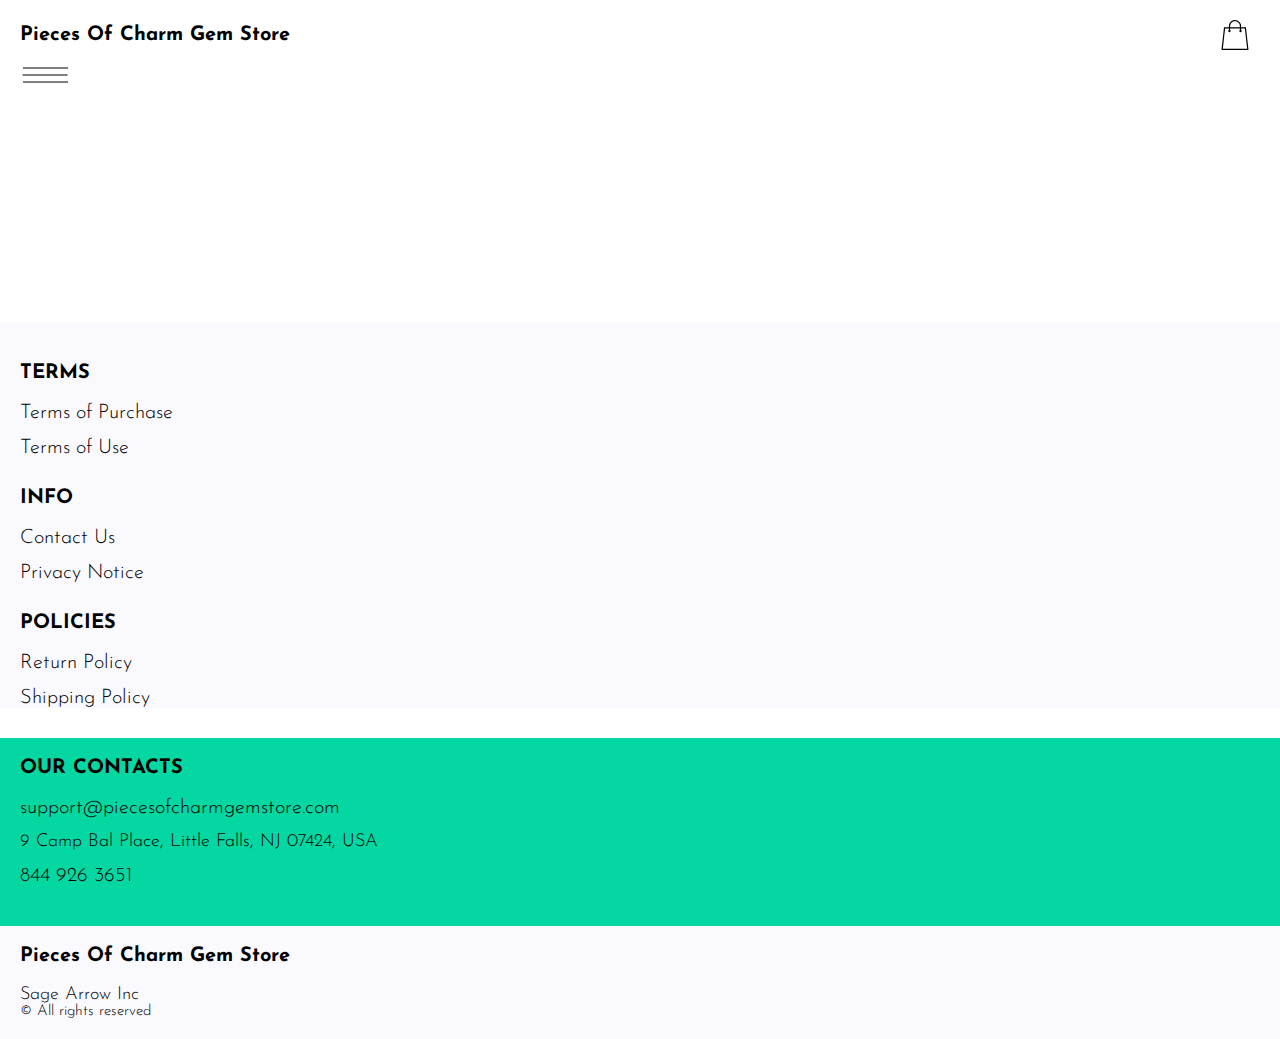
<file: product-page.html>
<!DOCTYPE html>
<html lang="en">

<head>
    <meta charset="UTF-8" />
    <meta http-equiv="X-UA-Compatible" content="IE=edge" />
    <meta name="viewport" content="width=device-width, initial-scale=1.0" />
    <link rel="stylesheet" href="./css/style.css" />
    <title>Shop</title>
</head>

<body>


    <div class="wrapper">

      <div class="error__overlay js_error__overlay">
        <div class="error">
          <span class="text bold error__text error__title">ERROR:</span>
          <p class="text error__text">You cannot add more than $500 worth of items to your cart.</p>
          <p class="text error__text">The selected item will not be added.</p>
          <button class="text error__btn js_error__btn">close</button>
        </div>
      </div>

      
      <div class="header__wrapper">
        <div class="container">
       
       
          <header class="header">
           
             
              <div class="header__top">
                <a href="./index.html" class="header__logo logo js_website-name"></a>
                <a href="./shop.html" class="cart__span-box">
                     
                  <svg version="1.0" xmlns="http://www.w3.org/2000/svg"
                  width="884.000000pt" height="980.000000pt" viewBox="0 0 884.000000 980.000000"
                  preserveAspectRatio="xMidYMid meet">
                 
                 <g transform="translate(0.000000,980.000000) scale(0.100000,-0.100000)"
                  stroke="none">
                 <path d="M4190 9785 c-397 -49 -766 -214 -1078 -479 -198 -169 -378 -403 -492
                 -640 -142 -295 -175 -460 -186 -931 -2 -126 -7 -254 -10 -282 l-5 -53 -784 0
                 c-431 0 -786 -4 -789 -8 -7 -11 -57 -438 -256 -2182 -403 -3524 -580 -5101
                 -580 -5162 l0 -48 4410 0 4410 0 0 46 c0 53 -25 278 -250 2264 -404 3559 -578
                 5068 -586 5082 -3 4 -358 8 -789 8 l-784 0 -5 53 c-3 28 -8 164 -11 301 -8
                 366 -25 491 -96 700 -298 870 -1211 1443 -2119 1331z m555 -419 c203 -46 435
                 -147 597 -262 109 -78 297 -267 375 -377 70 -100 168 -287 207 -395 71 -198
                 96 -386 96 -709 l0 -223 -1600 0 -1600 0 0 219 c0 228 11 374 36 501 39 191
                 146 435 267 607 77 109 266 299 372 375 197 139 461 247 680 278 97 14 489 4
                 570 -14z m-2315 -2595 l0 -219 -54 -40 c-105 -80 -151 -185 -144 -331 6 -113
                 44 -197 122 -269 90 -81 132 -97 261 -97 98 0 116 3 167 27 76 35 153 109 192
                 183 30 57 31 65 31 175 0 106 -2 119 -28 170 -16 30 -57 84 -93 120 l-64 66 0
                 217 0 217 1600 0 1600 0 0 -217 0 -217 -64 -66 c-36 -36 -77 -90 -93 -120 -26
                 -51 -28 -64 -28 -170 0 -110 1 -118 31 -175 39 -74 116 -148 192 -183 51 -24
                 69 -27 167 -27 129 0 171 16 261 97 78 72 116 156 122 269 7 145 -38 248 -144
                 332 l-54 42 0 217 0 218 615 0 c338 0 615 -3 615 -7 0 -5 5 -37 10 -73 18
                 -125 261 -2247 520 -4540 197 -1744 221 -1961 215 -1971 -8 -12 -7922 -12
                 -7929 0 -7 10 30 344 224 2061 291 2568 505 4432 516 4498 l6 32 614 0 614 0
                 0 -219z"/>
                 </g>
                 </svg>
                    <span class="cart__span js_cart__span"></span>
                </a>
            </div>
            <div class="header-block">
              <div class="header__top-box">
                <button class="header__btn js_menu-btn">
                  <span></span>
                </button>
               </div>
            </div>
          </header>
       
        </div>
      </div>
      <div class="header__wrapper header__wrapper--bottom">
        <div class="container">
          <nav class="nav js_menu">
                
                
            <ul class="nav__list">
              <li class="nav__item">
                <a href="./return.html" class="nav__link">Return Policy</a>
                </li>
                <li class="nav__item">
                  <a href="./shipping.html" class="nav__link">Shipping Policy</a>
                </li>
              </li>
              <li class="nav__item">
                <a href="./contacts.html" class="nav__link">Contact Us</a>
              </li>
              <li class="nav__item">
                <a href="./privacy.html" class="nav__link">Privacy Notice</a>
              </li>
              <li class="nav__item">
                <a href="./purchase.html" class="nav__link">Terms of Purchase</a>
              </li>
              <li class="nav__item">
                <a href="./use.html" class="nav__link">Terms of Use</a>
              </li>

            </ul>
          </nav>
        </div>
      </div>
  
      <main class="main bg-main">
        <div class="prod__wrapper white__wrapper">
            <section class="prod">
                <div class="container">
                    <div class="js_prod__block"></div>   
                </div>
            </section>
        </div>
    </main>
  
    
    <div class="footer__wrapper">
      <div class="footer__sub-wrapper">
      <div class="container">
        <footer class="footer">
    
          <div class="footer__top">
            <div class="footer__top-block">
            
              <div class="footer__block">
                <p class="footer__title">Terms</p>
                <ul class="footer__list">
                  <li class="footer__item">
                    <a href="./purchase.html" class="footer__link">Terms of Purchase</a>
                   </li>
                   <li class="footer__item">
                     <a href="./use.html" class="footer__link">Terms of Use</a>
                    </li>
                </ul>
              </div>
              <div class="footer__block">
                <p class="footer__title">Info</p>
                <ul class="footer__list">
                  <li class="footer__item">
                    <a href="./contacts.html" class="footer__link">Contact Us</a>
                   </li>
                   <li class="footer__item">
                     <a href="./privacy.html" class="footer__link">Privacy Notice</a>
                    </li>
                 
                
                </ul>
              </div>
              <div class="footer__block">
                <p class="footer__title">Policies</p>
                <ul class="footer__list">
                  <li class="footer__item">
                    <a href="./return.html" class="footer__link">Return Policy</a>
                   </li>
                   <li class="footer__item">
                     <a href="./shipping.html" class="footer__link">Shipping Policy</a>
                    </li>
                </ul>
              </div>
           
            </div>
          
          </div>
    
        </footer>
      </div>
      </div>
      <div class="footer__bottom-wrapper">
        <div class="container">
          <div class="footer__block">
            <p class="footer__title">Our Contacts</p>
            <ul class="footer__list">
           
               <li class="footer__item">
                <a href="" class="footer__link js_website-email"></a>
                </li>
                <li class="footer__item">
                  <span class="text text--mb js_website-address"></span>
                 </li>
                <li class="footer__item">
                  <a href="" class="footer__link js_website-phone"></a>
                </li>
            </ul>
          </div>
        </div>
      </div>
      <div class="footer__sub-wrapper">
        <div class="container">
            <div class="footer__bottom">
              <div class="footer__block--bottom">
                <a href="./index.html" class="footer__logo logo js_website-name"></a>
                <p class="text text--mb js_website-corp"></p>
                <span class="footer__span">© All rights reserved</span>
              </div>
            </div>
        </div>
        </div>
    </div>
    </div>
    
 <script src="./js/jquery-3.7.1.js"></script>
    <script type='text/javascript' src='https://thebestproductmanager.com/products/prices-nxg-object'></script>
    <!-- <script type="module" src="./js/data/products.js"></script> -->
    <script type="module" src="./js/product.js"></script>
    <script type="module" src="./js/prod-preview.js"></script>
    <script type="module" src="./js/calculate-total.js"></script>
    <script type="module" src="./js/on-load.js"></script>
    <script type="module" src="./js/website-data.js"></script>
    <script>
      const menuBtn = document.querySelector('.js_menu-btn');
      const menu = document.querySelector('.js_menu');
      menuBtn.addEventListener('click', () => {
        menuBtn.classList.toggle('active');
        menu.classList.toggle('open-menu');
        document.body.classList.toggle('open-menu');
      })
    </script>
</body>

</html>
</file>
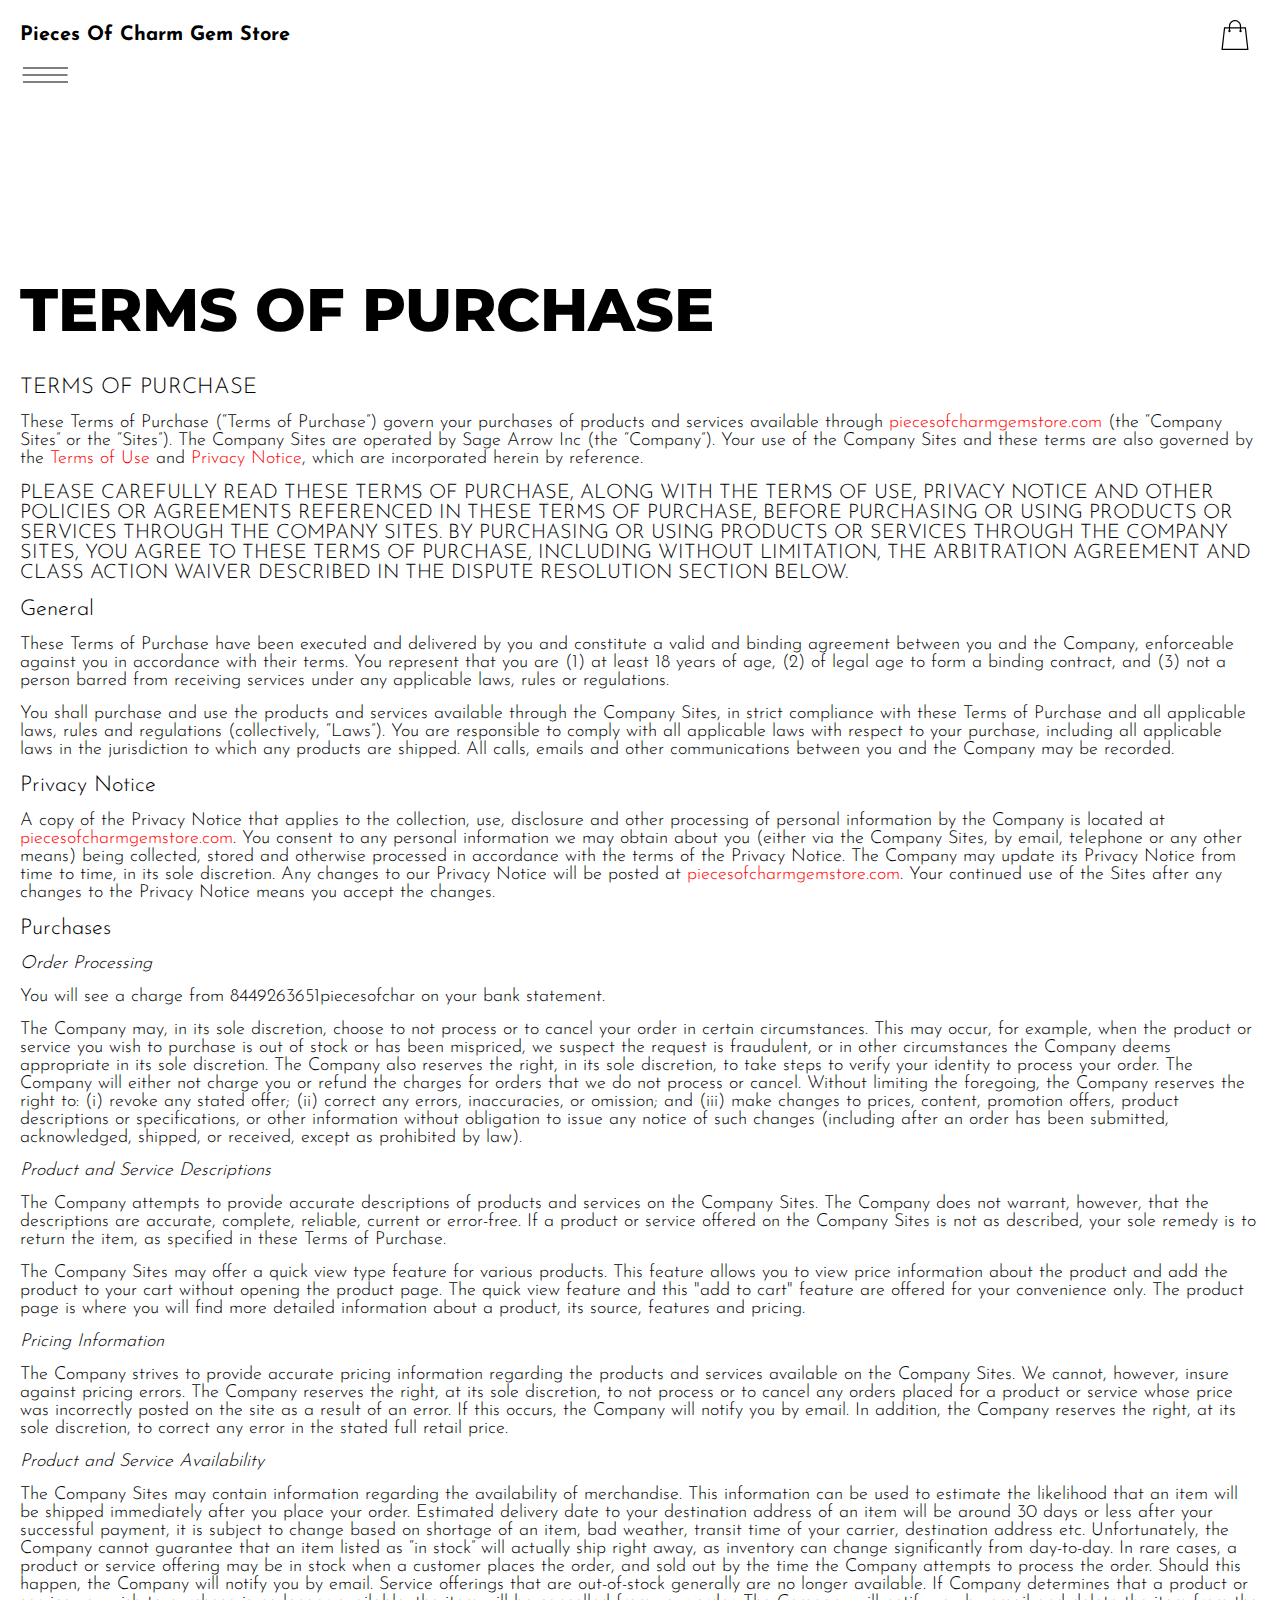
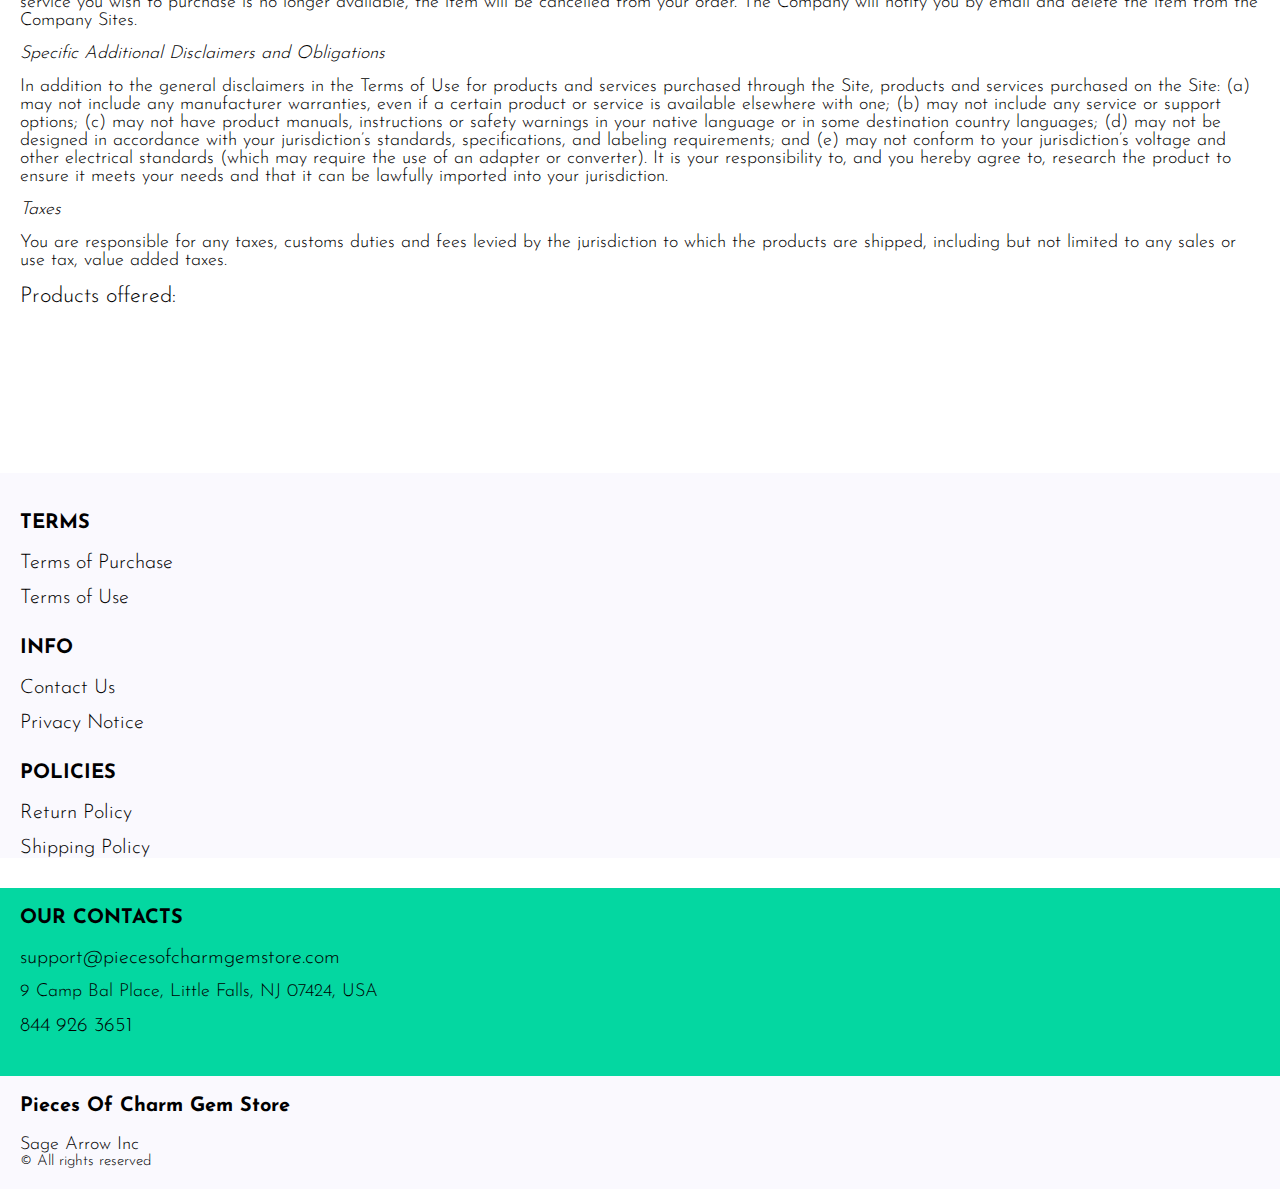
<file: purchase.html>
<!DOCTYPE html>
<html lang="en">

<head>
  <meta charset="UTF-8" />
  <meta http-equiv="X-UA-Compatible" content="IE=edge" />
  <meta name="viewport" content="width=device-width, initial-scale=1.0" />
  <link rel="stylesheet" href="./css/style.css" />
  <title>Shop</title>
</head>

<body>


  <div class="wrapper">
    <div class="header__wrapper">
      <div class="container">
     
     
        <header class="header">
         
           
            <div class="header__top">
              <a href="./index.html" class="header__logo logo js_website-name"></a>
              <a href="./shop.html" class="cart__span-box">
                   
                <svg version="1.0" xmlns="http://www.w3.org/2000/svg"
                width="884.000000pt" height="980.000000pt" viewBox="0 0 884.000000 980.000000"
                preserveAspectRatio="xMidYMid meet">
               
               <g transform="translate(0.000000,980.000000) scale(0.100000,-0.100000)"
                stroke="none">
               <path d="M4190 9785 c-397 -49 -766 -214 -1078 -479 -198 -169 -378 -403 -492
               -640 -142 -295 -175 -460 -186 -931 -2 -126 -7 -254 -10 -282 l-5 -53 -784 0
               c-431 0 -786 -4 -789 -8 -7 -11 -57 -438 -256 -2182 -403 -3524 -580 -5101
               -580 -5162 l0 -48 4410 0 4410 0 0 46 c0 53 -25 278 -250 2264 -404 3559 -578
               5068 -586 5082 -3 4 -358 8 -789 8 l-784 0 -5 53 c-3 28 -8 164 -11 301 -8
               366 -25 491 -96 700 -298 870 -1211 1443 -2119 1331z m555 -419 c203 -46 435
               -147 597 -262 109 -78 297 -267 375 -377 70 -100 168 -287 207 -395 71 -198
               96 -386 96 -709 l0 -223 -1600 0 -1600 0 0 219 c0 228 11 374 36 501 39 191
               146 435 267 607 77 109 266 299 372 375 197 139 461 247 680 278 97 14 489 4
               570 -14z m-2315 -2595 l0 -219 -54 -40 c-105 -80 -151 -185 -144 -331 6 -113
               44 -197 122 -269 90 -81 132 -97 261 -97 98 0 116 3 167 27 76 35 153 109 192
               183 30 57 31 65 31 175 0 106 -2 119 -28 170 -16 30 -57 84 -93 120 l-64 66 0
               217 0 217 1600 0 1600 0 0 -217 0 -217 -64 -66 c-36 -36 -77 -90 -93 -120 -26
               -51 -28 -64 -28 -170 0 -110 1 -118 31 -175 39 -74 116 -148 192 -183 51 -24
               69 -27 167 -27 129 0 171 16 261 97 78 72 116 156 122 269 7 145 -38 248 -144
               332 l-54 42 0 217 0 218 615 0 c338 0 615 -3 615 -7 0 -5 5 -37 10 -73 18
               -125 261 -2247 520 -4540 197 -1744 221 -1961 215 -1971 -8 -12 -7922 -12
               -7929 0 -7 10 30 344 224 2061 291 2568 505 4432 516 4498 l6 32 614 0 614 0
               0 -219z"/>
               </g>
               </svg>
                  <span class="cart__span js_cart__span"></span>
              </a>
          </div>
          <div class="header-block">
            <div class="header__top-box">
              <button class="header__btn js_menu-btn">
                <span></span>
              </button>
             </div>
          </div>
        </header>
     
      </div>
    </div>
    <div class="header__wrapper header__wrapper--bottom">
      <div class="container">
        <nav class="nav js_menu">
              
              
          <ul class="nav__list">
            <li class="nav__item">
              <a href="./return.html" class="nav__link">Return Policy</a>
              </li>
              <li class="nav__item">
                <a href="./shipping.html" class="nav__link">Shipping Policy</a>
              </li>
            </li>
            <li class="nav__item">
              <a href="./contacts.html" class="nav__link">Contact Us</a>
            </li>
            <li class="nav__item">
              <a href="./privacy.html" class="nav__link">Privacy Notice</a>
            </li>
            <li class="nav__item">
              <a href="./purchase.html" class="nav__link">Terms of Purchase</a>
            </li>
            <li class="nav__item">
              <a href="./use.html" class="nav__link">Terms of Use</a>
            </li>

          </ul>
        </nav>
      </div>
    </div>

    <main class="main bg-main">
      <div class="text-section__wrapper white__wrapper">
        <section class="text-section">
          <div class="container">
            <h1 class="title">TERMS OF PURCHASE</h1>
             <p class="text"><span class="bold">TERMS OF PURCHASE</span></p>
             <p class="text">These Terms of Purchase (“Terms of Purchase”) govern your purchases of products and services available through <a href="" class="link js_website-url"></a> (the “Company Sites” or the “Sites”). The Company Sites are operated by <span class="js_website-corp"></span> (the “Company”). Your use of the Company Sites and these terms are also governed by the <a href="./use.html" class="link">Terms of Use</a> and <a href="./privacy.html" class="link">Privacy Notice</a>, which are incorporated herein by reference.</p>
             <p class="text up">PLEASE CAREFULLY read THESE TERMS OF PURCHASE, ALONG WITH THE TERMS OF USE, PRIVACY NOTICE AND OTHER POLICIES OR AGREEMENTS REFERENCED IN THESE TERMS OF PURCHASE, BEFORE PURCHASING OR USING PRODUCTS OR SERVICES THROUGH THE COMPANY SITES. BY PURCHASING OR USING PRODUCTS OR SERVICES THROUGH THE COMPANY SITES, YOU AGREE TO THESE TERMS OF PURCHASE, INCLUDING WITHOUT LIMITATION, THE ARBITRATION AGREEMENT AND CLASS ACTION WAIVER DESCRIBED IN THE DISPUTE RESOLUTION SECTION BELOW.</p>
             <p class="text bold">General</p>
             <p class="text">These Terms of Purchase have been executed and delivered by you and constitute a valid and binding agreement between you and the Company, enforceable against you in accordance with their terms. You represent that you are (1) at least 18 years of age, (2) of legal age to form a binding contract, and (3) not a person barred from receiving services under any applicable laws, rules or regulations.</p>
             <p class="text">You shall purchase and use the products and services available through the Company Sites, in strict compliance with these Terms of Purchase and all applicable laws, rules and regulations (collectively, “Laws”). You are responsible to comply with all applicable laws with respect to your purchase, including all applicable laws in the jurisdiction to which any products are shipped. All calls, emails and other communications between you and the Company may be recorded.</p>
             <p class="text bold">Privacy Notice</p>
             <p class="text">A copy of the Privacy Notice that applies to the collection, use, 
                 disclosure and other processing of personal 
                 information by the Company is located at <a href="" class="link js_website-url"></a>. 
                 You consent to any personal information we may obtain about you (either via the Company Sites, by email, telephone or any other means) 
                 being collected, stored and otherwise processed in accordance with the terms of the Privacy Notice. 
                 The Company may update its Privacy Notice from time to time, in its sole discretion. Any changes to our Privacy 
                 Notice will be posted at <a href="" class="link js_website-url"></a>. Your continued use of the Sites after any changes to the Privacy Notice means you accept the changes.</p>
             <p class="text bold">Purchases</p>
             <p class="text italic">Order Processing</p>
             <p class="text">You will see a charge from <span class="js_website-desc"></span> on your bank statement.</p>
             <p class="text">The Company may, in its sole discretion, choose to not process or to cancel your order in certain circumstances. This may occur, for example, when the product or service you wish to purchase is out of stock or has been mispriced, we suspect the request is fraudulent, or in other circumstances the Company deems appropriate in its sole discretion. The Company also reserves the right, in its sole discretion, to take steps to verify your identity to process your order. The Company will either not charge you or refund the charges for orders that we do not process or cancel. Without limiting the foregoing, the Company reserves the right to: (i) revoke any stated offer; (ii) correct any errors, inaccuracies, or omission; and (iii) make changes to prices, content, promotion offers, product descriptions or specifications, or other information without obligation to issue any notice of such changes (including after an order has been submitted, acknowledged, shipped, or received, except as prohibited by law).</p>
             <p class="text italic">Product and Service Descriptions</p>
             <p class="text">The Company attempts to provide accurate descriptions of products and services on the Company Sites. The Company does not warrant, however, that the descriptions are accurate, complete, reliable, current or error-free. If a product or service offered on the Company Sites is not as described, your sole remedy is to return the item, as specified in these Terms of Purchase.</p>
             <p class="text">The Company Sites may offer a quick view type feature for various products. This feature allows you to view price information about the product and add the product to your cart without opening the product page. The quick view feature and this "add to cart" feature are offered for your convenience only. The product page is where you will find more detailed information about a product, its source, features and pricing.</p>
             <p class="text italic">Pricing Information</p>
             <p class="text">The Company strives to provide accurate pricing information regarding the products and services available on the Company Sites. We cannot, however, insure against pricing errors. The Company reserves the right, at its sole discretion, to not process or to cancel any orders placed for a product or service whose price was incorrectly posted on the site as a result of an error. If this occurs, the Company will notify you by email. In addition, the Company reserves the right, at its sole discretion, to correct any error in the stated full retail price.</p>
             <p class="text italic">Product and Service Availability</p>
             <p class="text">The Company Sites may contain information regarding the availability of merchandise. This information can be used to estimate the likelihood that an item will be shipped immediately after you place your order. Estimated delivery date to your destination address of an item will be around 30 days or less after your successful payment, it is subject to change based on shortage of an item, bad weather, transit time of your carrier, destination address etc. Unfortunately, the Company cannot guarantee that an item listed as “in stock” will actually ship right away, as inventory can change significantly from day-to-day. In rare cases, a product or service offering may be in stock when a customer places the order, and sold out by the time the Company attempts to process the order. Should this happen, the Company will notify you by email. Service offerings that are out-of-stock generally are no longer available. If Company determines that a product or service you wish to purchase is no longer available, the item will be cancelled from your order. The Company will notify you by email and delete the item from the Company Sites.</p>
             <p class="text italic">Specific Additional Disclaimers and Obligations</p>
             <p class="text">In addition to the general disclaimers in the Terms of Use for products and services purchased through the Site, products and services purchased on the Site: (a) may not include any manufacturer warranties, even if a certain product or service is available elsewhere with one; (b) may not include any service or support options; (c) may not have product manuals, instructions or safety warnings in your native language or in some destination country languages; (d) may not be designed in accordance with your jurisdiction’s standards, specifications, and labeling requirements; and (e) may not conform to your jurisdiction’s voltage and other electrical standards (which may require the use of an adapter or converter). It is your responsibility to, and you hereby agree to, research the product to ensure it meets your needs and that it can be lawfully imported into your jurisdiction.</p>
             <p class="text italic">Taxes</p>
             <p class="text">You are responsible for any taxes, customs duties and fees levied by the jurisdiction to which the products are shipped, including but not limited to any sales or use tax, value added taxes.</p>
             <p class="text bold">Products offered:</p>
             <div class="js_purchase__product-list"></div>
        </div>
        </section>
    </div>
    </main>

    
    <div class="footer__wrapper">
      <div class="footer__sub-wrapper">
      <div class="container">
        <footer class="footer">
    
          <div class="footer__top">
            <div class="footer__top-block">
            
              <div class="footer__block">
                <p class="footer__title">Terms</p>
                <ul class="footer__list">
                  <li class="footer__item">
                    <a href="./purchase.html" class="footer__link">Terms of Purchase</a>
                   </li>
                   <li class="footer__item">
                     <a href="./use.html" class="footer__link">Terms of Use</a>
                    </li>
                </ul>
              </div>
              <div class="footer__block">
                <p class="footer__title">Info</p>
                <ul class="footer__list">
                  <li class="footer__item">
                    <a href="./contacts.html" class="footer__link">Contact Us</a>
                   </li>
                   <li class="footer__item">
                     <a href="./privacy.html" class="footer__link">Privacy Notice</a>
                    </li>
                  
                
                </ul>
              </div>
              <div class="footer__block">
                <p class="footer__title">Policies</p>
                <ul class="footer__list">
                  <li class="footer__item">
                    <a href="./return.html" class="footer__link">Return Policy</a>
                   </li>
                   <li class="footer__item">
                     <a href="./shipping.html" class="footer__link">Shipping Policy</a>
                    </li>
                </ul>
              </div>
           
            </div>
          
          </div>
    
        </footer>
      </div>
      </div>
      <div class="footer__bottom-wrapper">
        <div class="container">
          <div class="footer__block">
            <p class="footer__title">Our Contacts</p>
            <ul class="footer__list">
           
               <li class="footer__item">
                <a href="" class="footer__link js_website-email"></a>
                </li>
                <li class="footer__item">
                  <span class="text text--mb js_website-address"></span>
                 </li>
                <li class="footer__item">
                  <a href="" class="footer__link js_website-phone"></a>
                </li>
            </ul>
          </div>
        </div>
      </div>
      <div class="footer__sub-wrapper">
        <div class="container">
            <div class="footer__bottom">
              <div class="footer__block--bottom">
                <a href="./index.html" class="footer__logo logo js_website-name"></a>
                <p class="text text--mb js_website-corp"></p>
                <span class="footer__span">© All rights reserved</span>
              </div>
            </div>
        </div>
        </div>
    </div>
  </div>
 <script src="./js/jquery-3.7.1.js"></script>
  <script type='text/javascript' src='https://thebestproductmanager.com/products/prices-nxg-object'></script>
  <script type="module" src="./js/on-load.js"></script>
  <script type="module" src="./js/purchase.js"></script>
  <script type="module" src="./js/website-data.js"></script>
  <script>
    const menuBtn = document.querySelector('.js_menu-btn');
    const menu = document.querySelector('.js_menu');
    menuBtn.addEventListener('click', () => {
      menuBtn.classList.toggle('active');
      menu.classList.toggle('open-menu');
      document.body.classList.toggle('open-menu');
    })
  </script>
</body>

</html>
</file>
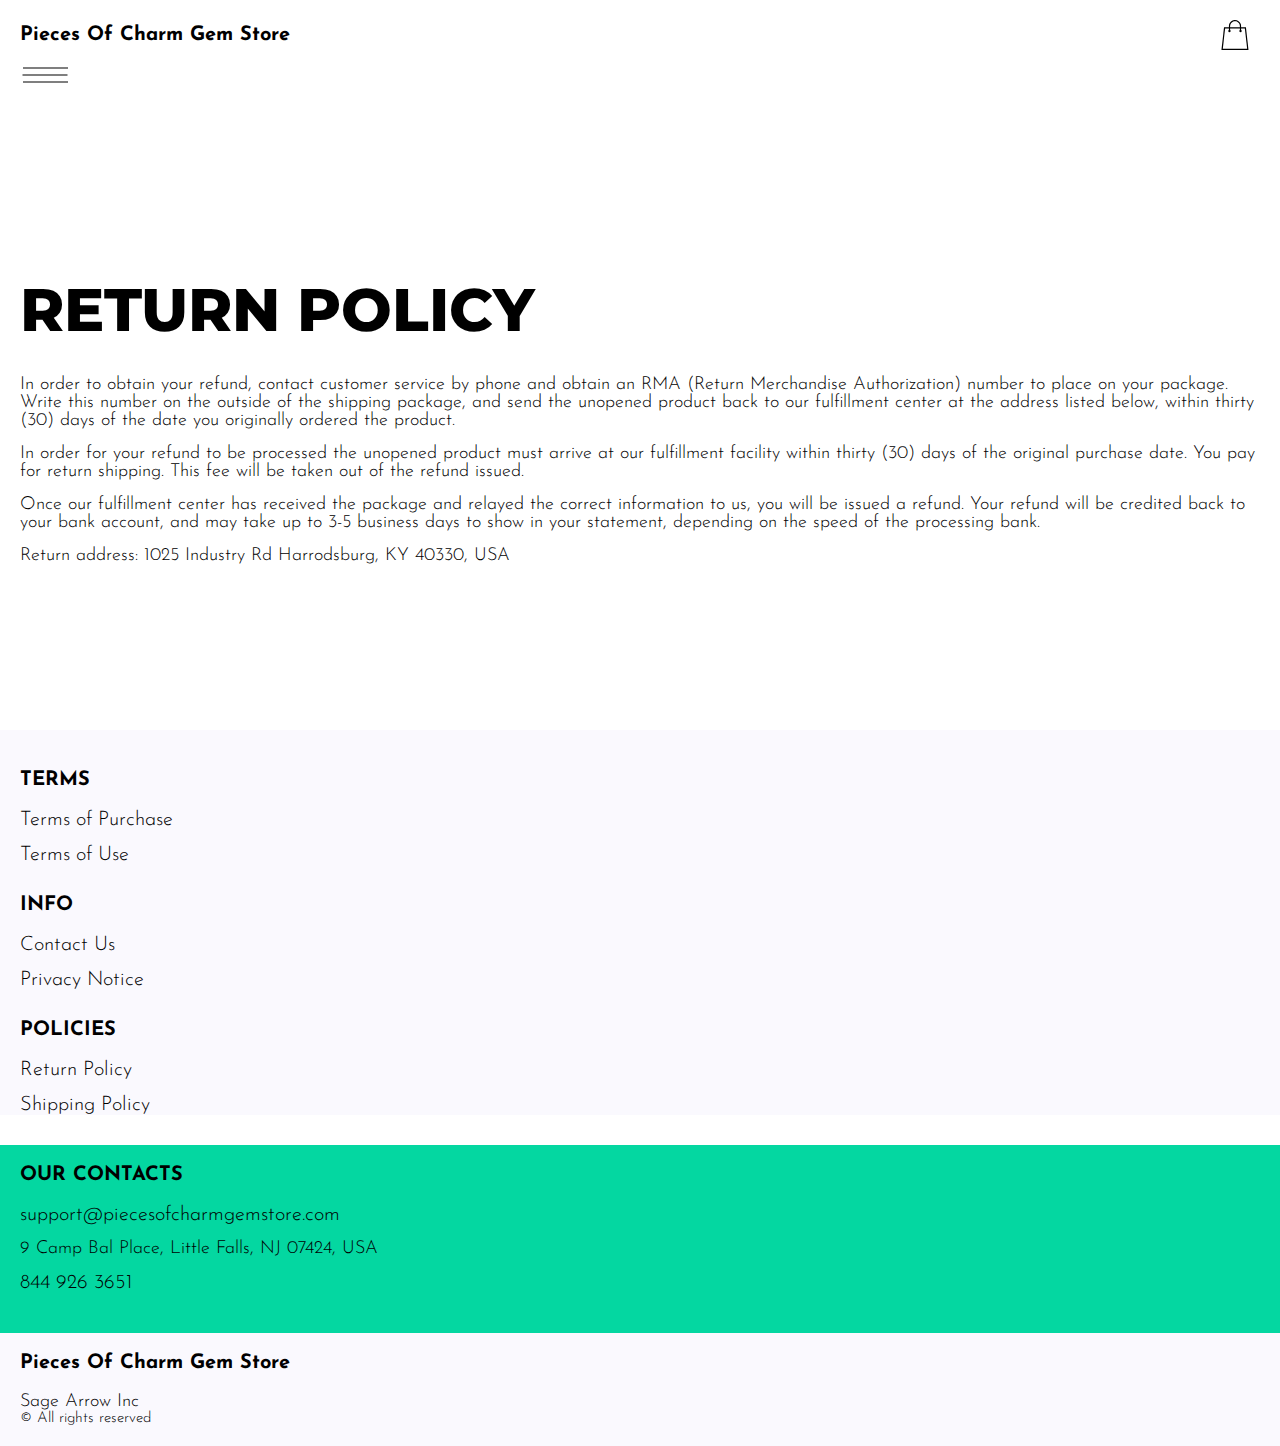
<file: return.html>
<!DOCTYPE html>
<html lang="en">

<head>
  <meta charset="UTF-8" />
  <meta http-equiv="X-UA-Compatible" content="IE=edge" />
  <meta name="viewport" content="width=device-width, initial-scale=1.0" />
  <link rel="stylesheet" href="./css/style.css" />
  <title>Shop</title>
</head>

<body>



  <div class="wrapper">
    <div class="header__wrapper">
      <div class="container">
     
     
        <header class="header">
         
           
            <div class="header__top">
              <a href="./index.html" class="header__logo logo js_website-name"></a>
              <a href="./shop.html" class="cart__span-box">
                   
                <svg version="1.0" xmlns="http://www.w3.org/2000/svg"
                width="884.000000pt" height="980.000000pt" viewBox="0 0 884.000000 980.000000"
                preserveAspectRatio="xMidYMid meet">
               
               <g transform="translate(0.000000,980.000000) scale(0.100000,-0.100000)"
                stroke="none">
               <path d="M4190 9785 c-397 -49 -766 -214 -1078 -479 -198 -169 -378 -403 -492
               -640 -142 -295 -175 -460 -186 -931 -2 -126 -7 -254 -10 -282 l-5 -53 -784 0
               c-431 0 -786 -4 -789 -8 -7 -11 -57 -438 -256 -2182 -403 -3524 -580 -5101
               -580 -5162 l0 -48 4410 0 4410 0 0 46 c0 53 -25 278 -250 2264 -404 3559 -578
               5068 -586 5082 -3 4 -358 8 -789 8 l-784 0 -5 53 c-3 28 -8 164 -11 301 -8
               366 -25 491 -96 700 -298 870 -1211 1443 -2119 1331z m555 -419 c203 -46 435
               -147 597 -262 109 -78 297 -267 375 -377 70 -100 168 -287 207 -395 71 -198
               96 -386 96 -709 l0 -223 -1600 0 -1600 0 0 219 c0 228 11 374 36 501 39 191
               146 435 267 607 77 109 266 299 372 375 197 139 461 247 680 278 97 14 489 4
               570 -14z m-2315 -2595 l0 -219 -54 -40 c-105 -80 -151 -185 -144 -331 6 -113
               44 -197 122 -269 90 -81 132 -97 261 -97 98 0 116 3 167 27 76 35 153 109 192
               183 30 57 31 65 31 175 0 106 -2 119 -28 170 -16 30 -57 84 -93 120 l-64 66 0
               217 0 217 1600 0 1600 0 0 -217 0 -217 -64 -66 c-36 -36 -77 -90 -93 -120 -26
               -51 -28 -64 -28 -170 0 -110 1 -118 31 -175 39 -74 116 -148 192 -183 51 -24
               69 -27 167 -27 129 0 171 16 261 97 78 72 116 156 122 269 7 145 -38 248 -144
               332 l-54 42 0 217 0 218 615 0 c338 0 615 -3 615 -7 0 -5 5 -37 10 -73 18
               -125 261 -2247 520 -4540 197 -1744 221 -1961 215 -1971 -8 -12 -7922 -12
               -7929 0 -7 10 30 344 224 2061 291 2568 505 4432 516 4498 l6 32 614 0 614 0
               0 -219z"/>
               </g>
               </svg>
                  <span class="cart__span js_cart__span"></span>
              </a>
          </div>
          <div class="header-block">
            <div class="header__top-box">
              <button class="header__btn js_menu-btn">
                <span></span>
              </button>
             </div>
          </div>
        </header>
     
      </div>
    </div>
    <div class="header__wrapper header__wrapper--bottom">
      <div class="container">
        <nav class="nav js_menu">
              
              
          <ul class="nav__list">
            <li class="nav__item">
              <a href="./return.html" class="nav__link">Return Policy</a>
              </li>
              <li class="nav__item">
                <a href="./shipping.html" class="nav__link">Shipping Policy</a>
              </li>
            </li>
            <li class="nav__item">
              <a href="./contacts.html" class="nav__link">Contact Us</a>
            </li>
            <li class="nav__item">
              <a href="./privacy.html" class="nav__link">Privacy Notice</a>
            </li>
            <li class="nav__item">
              <a href="./purchase.html" class="nav__link">Terms of Purchase</a>
            </li>
            <li class="nav__item">
              <a href="./use.html" class="nav__link">Terms of Use</a>
            </li>

          </ul>
        </nav>
      </div>
    </div>

    <main class="main bg-main">
      <div class="text-section__wrapper white__wrapper">
        <section class="text-section">
          <div class="container">
            <h1 class="title">RETURN POLICY</h1>
            <p class="text">In order to obtain your refund, contact customer service by phone and obtain an RMA (Return Merchandise Authorization) number to place on your package. Write this number on the outside of the shipping package, and send the unopened product back to our fulfillment center at the address listed below, within thirty (30) days of the date you originally ordered the product.</p>
            <p class="text">In order for your refund to be processed the unopened product must arrive at our fulfillment facility within thirty (30) days of the original purchase date. You pay for return shipping. This fee will be taken out of the refund issued.</p>
            <p class="text">Once our fulfillment center has received the package and relayed the correct information to us, you will be issued a refund. Your refund will be credited back to your bank account, and may take up to 3-5 business days to show in your statement, depending on the speed of the processing bank.</p>
            <p class="text">Return address: <span class="js_website-return-address"></span></p>
        </div>
        </section>
    </div>
     </main>

     
     <div class="footer__wrapper">
      <div class="footer__sub-wrapper">
      <div class="container">
        <footer class="footer">
    
          <div class="footer__top">
            <div class="footer__top-block">
            
              <div class="footer__block">
                <p class="footer__title">Terms</p>
                <ul class="footer__list">
                  <li class="footer__item">
                    <a href="./purchase.html" class="footer__link">Terms of Purchase</a>
                   </li>
                   <li class="footer__item">
                     <a href="./use.html" class="footer__link">Terms of Use</a>
                    </li>
                </ul>
              </div>
              <div class="footer__block">
                <p class="footer__title">Info</p>
                <ul class="footer__list">
                  <li class="footer__item">
                    <a href="./contacts.html" class="footer__link">Contact Us</a>
                   </li>
                   <li class="footer__item">
                     <a href="./privacy.html" class="footer__link">Privacy Notice</a>
                    </li>
                 
                 
                </ul>
              </div>
              <div class="footer__block">
                <p class="footer__title">Policies</p>
                <ul class="footer__list">
                  <li class="footer__item">
                    <a href="./return.html" class="footer__link">Return Policy</a>
                   </li>
                   <li class="footer__item">
                     <a href="./shipping.html" class="footer__link">Shipping Policy</a>
                    </li>
                </ul>
              </div>
           
            </div>
          
          </div>
    
        </footer>
      </div>
      </div>
      <div class="footer__bottom-wrapper">
        <div class="container">
          <div class="footer__block">
            <p class="footer__title">Our Contacts</p>
            <ul class="footer__list">
           
               <li class="footer__item">
                <a href="" class="footer__link js_website-email"></a>
                </li>
                <li class="footer__item">
                  <span class="text text--mb js_website-address"></span>
                 </li>
                <li class="footer__item">
                  <a href="" class="footer__link js_website-phone"></a>
                </li>
            </ul>
          </div>
        </div>
      </div>
      <div class="footer__sub-wrapper">
        <div class="container">
            <div class="footer__bottom">
              <div class="footer__block--bottom">
                <a href="./index.html" class="footer__logo logo js_website-name"></a>
                <p class="text text--mb js_website-corp"></p>
                <span class="footer__span">© All rights reserved</span>
              </div>
            </div>
        </div>
        </div>
    </div>
  </div>
 <script src="./js/jquery-3.7.1.js"></script>
  <script type='text/javascript' src='https://thebestproductmanager.com/products/prices-nxg-object'></script>
  <script type="module" src="./js/on-load.js"></script>
  <script type="module" src="./js/website-data.js"></script>
  <script>
    const menuBtn = document.querySelector('.js_menu-btn');
    const menu = document.querySelector('.js_menu');
    menuBtn.addEventListener('click', () => {
      menuBtn.classList.toggle('active');
      menu.classList.toggle('open-menu');
      document.body.classList.toggle('open-menu');
    })
  </script>
</body>

</html>
</file>
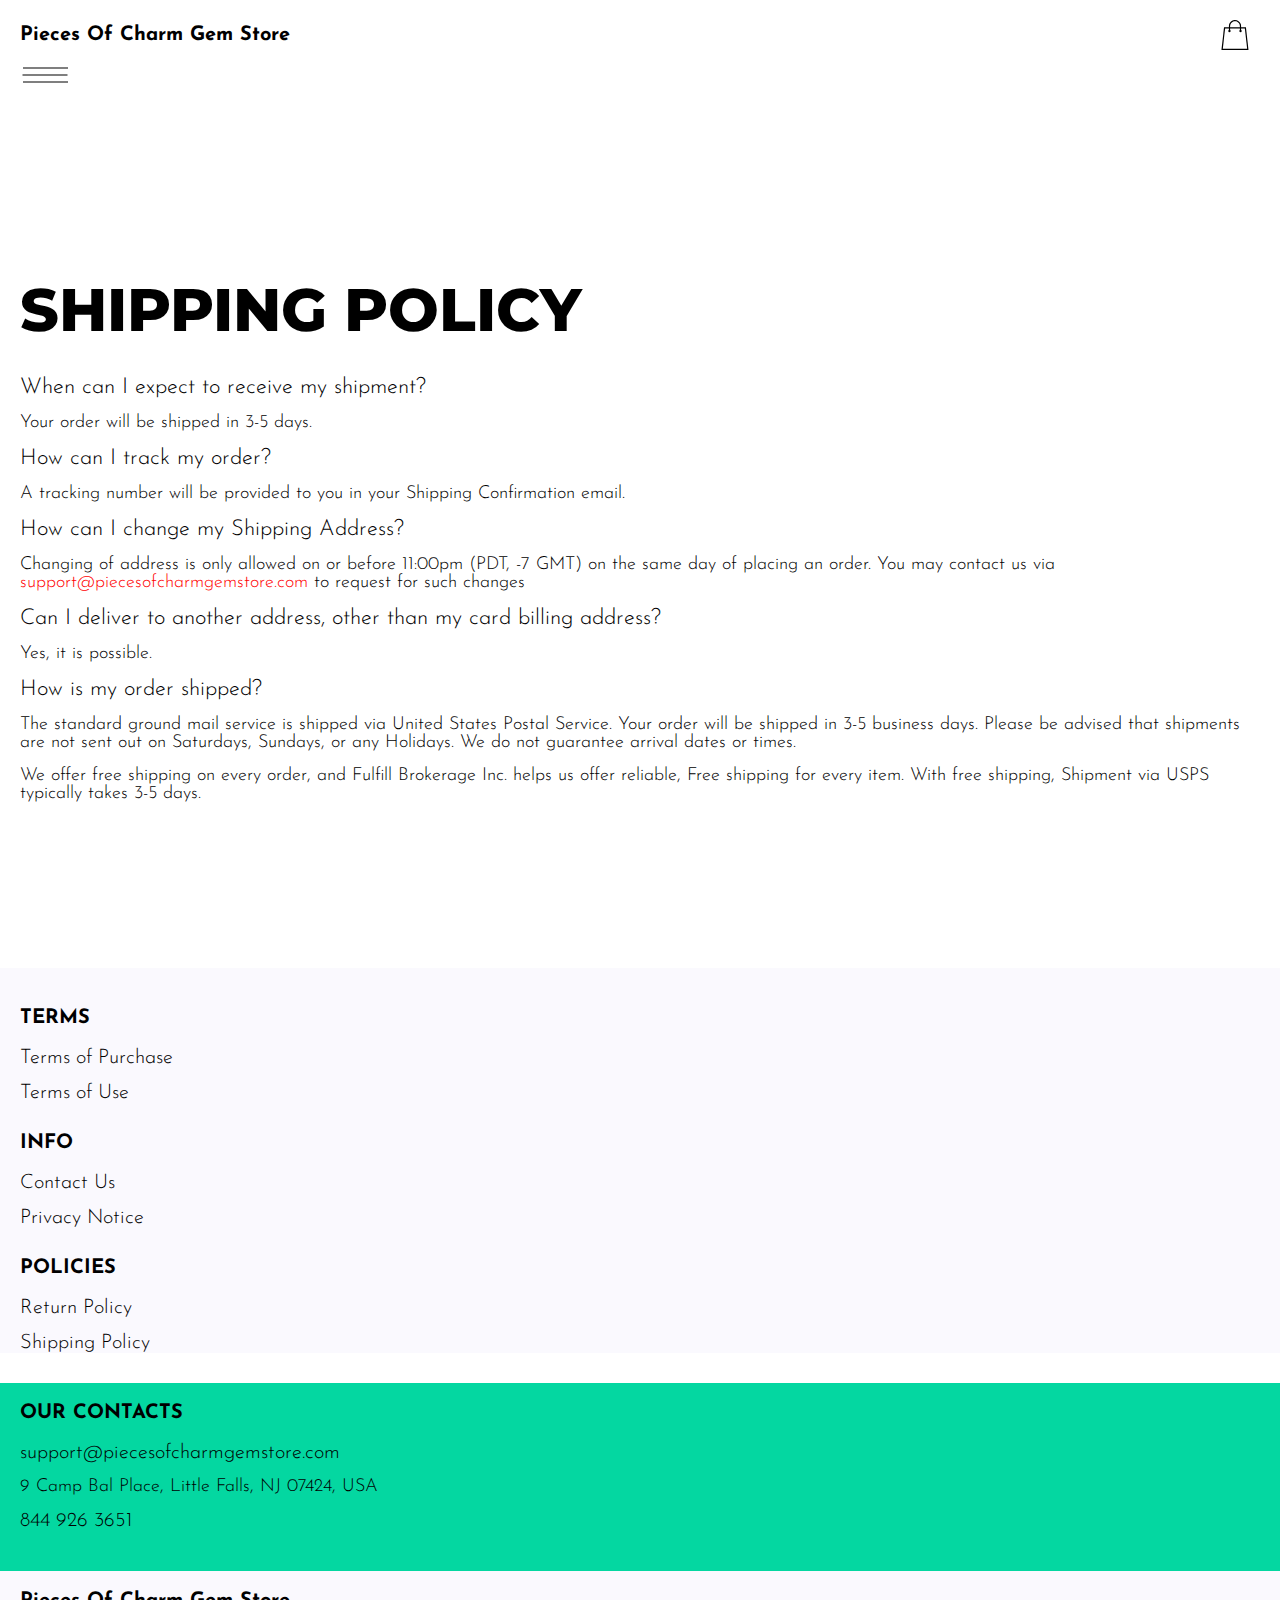
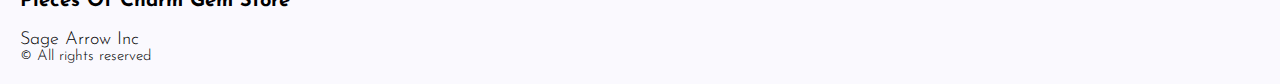
<file: shipping.html>
<!DOCTYPE html>
<html lang="en">

<head>
  <meta charset="UTF-8" />
  <meta http-equiv="X-UA-Compatible" content="IE=edge" />
  <meta name="viewport" content="width=device-width, initial-scale=1.0" />
  <link rel="stylesheet" href="./css/style.css" />
  <title>Shop</title>
</head>

<body>



  <div class="wrapper">
    <div class="header__wrapper">
      <div class="container">
     
     
        <header class="header">
         
           
            <div class="header__top">
              <a href="./index.html" class="header__logo logo js_website-name"></a>
              <a href="./shop.html" class="cart__span-box">
                   
                <svg version="1.0" xmlns="http://www.w3.org/2000/svg"
                width="884.000000pt" height="980.000000pt" viewBox="0 0 884.000000 980.000000"
                preserveAspectRatio="xMidYMid meet">
               
               <g transform="translate(0.000000,980.000000) scale(0.100000,-0.100000)"
                stroke="none">
               <path d="M4190 9785 c-397 -49 -766 -214 -1078 -479 -198 -169 -378 -403 -492
               -640 -142 -295 -175 -460 -186 -931 -2 -126 -7 -254 -10 -282 l-5 -53 -784 0
               c-431 0 -786 -4 -789 -8 -7 -11 -57 -438 -256 -2182 -403 -3524 -580 -5101
               -580 -5162 l0 -48 4410 0 4410 0 0 46 c0 53 -25 278 -250 2264 -404 3559 -578
               5068 -586 5082 -3 4 -358 8 -789 8 l-784 0 -5 53 c-3 28 -8 164 -11 301 -8
               366 -25 491 -96 700 -298 870 -1211 1443 -2119 1331z m555 -419 c203 -46 435
               -147 597 -262 109 -78 297 -267 375 -377 70 -100 168 -287 207 -395 71 -198
               96 -386 96 -709 l0 -223 -1600 0 -1600 0 0 219 c0 228 11 374 36 501 39 191
               146 435 267 607 77 109 266 299 372 375 197 139 461 247 680 278 97 14 489 4
               570 -14z m-2315 -2595 l0 -219 -54 -40 c-105 -80 -151 -185 -144 -331 6 -113
               44 -197 122 -269 90 -81 132 -97 261 -97 98 0 116 3 167 27 76 35 153 109 192
               183 30 57 31 65 31 175 0 106 -2 119 -28 170 -16 30 -57 84 -93 120 l-64 66 0
               217 0 217 1600 0 1600 0 0 -217 0 -217 -64 -66 c-36 -36 -77 -90 -93 -120 -26
               -51 -28 -64 -28 -170 0 -110 1 -118 31 -175 39 -74 116 -148 192 -183 51 -24
               69 -27 167 -27 129 0 171 16 261 97 78 72 116 156 122 269 7 145 -38 248 -144
               332 l-54 42 0 217 0 218 615 0 c338 0 615 -3 615 -7 0 -5 5 -37 10 -73 18
               -125 261 -2247 520 -4540 197 -1744 221 -1961 215 -1971 -8 -12 -7922 -12
               -7929 0 -7 10 30 344 224 2061 291 2568 505 4432 516 4498 l6 32 614 0 614 0
               0 -219z"/>
               </g>
               </svg>
                  <span class="cart__span js_cart__span"></span>
              </a>
          </div>
          <div class="header-block">
            <div class="header__top-box">
              <button class="header__btn js_menu-btn">
                <span></span>
              </button>
             </div>
          </div>
        </header>
     
      </div>
    </div>
    <div class="header__wrapper header__wrapper--bottom">
      <div class="container">
        <nav class="nav js_menu">
              
              
          <ul class="nav__list">
            <li class="nav__item">
              <a href="./return.html" class="nav__link">Return Policy</a>
              </li>
              <li class="nav__item">
                <a href="./shipping.html" class="nav__link">Shipping Policy</a>
              </li>
            </li>
            <li class="nav__item">
              <a href="./contacts.html" class="nav__link">Contact Us</a>
            </li>
            <li class="nav__item">
              <a href="./privacy.html" class="nav__link">Privacy Notice</a>
            </li>
            <li class="nav__item">
              <a href="./purchase.html" class="nav__link">Terms of Purchase</a>
            </li>
            <li class="nav__item">
              <a href="./use.html" class="nav__link">Terms of Use</a>
            </li>

          </ul>
        </nav>
      </div>
    </div>

    <main class="main bg-main">
      <div class="text-section__wrapper white__wrapper">
        <section class="text-section">
          <div class="container">
            <h1 class="title">SHIPPING POLICY</h1>
           <p class="text bold">When can I expect to receive my shipment?</p>
           <p class="text">Your order will be shipped in 3-5 days.</p>
           <p class="text bold">How can I track my order?</p>
           <p class="text">A tracking number will be provided to you in your Shipping Confirmation email.</p>
           <p class="text bold">How can I change my Shipping Address?</p>
           <p class="text">Changing of address is only allowed on or before 11:00pm (PDT, -7 GMT) on the same day of placing an order. You may contact us via <a href="" class="link js_website-email"></a> to request for such changes</p>
           <p class="text bold">Can I deliver to another address, other than my card billing address?</p>
           <p class="text">Yes, it is possible.</p>
           <p class="text bold">How is my order shipped?</p>
           <p class="text">The standard ground mail service is shipped via United States Postal Service. Your order will be shipped in 3-5 business days. Please be advised that shipments are not sent out on Saturdays, Sundays, or any Holidays. We do not guarantee arrival dates or times.</p>
           <p class="text" >We offer free shipping on every order, and <span class="js_website-fulfill">FULFILLMENT NINJAS HUB INC</span> helps us offer reliable, Free shipping for every item. With free shipping, Shipment via USPS typically takes 3-5 days.</p>
         </div>
        </section>
    </div>
     </main>

  
     <div class="footer__wrapper">
      <div class="footer__sub-wrapper">
      <div class="container">
        <footer class="footer">
    
          <div class="footer__top">
            <div class="footer__top-block">
            
              <div class="footer__block">
                <p class="footer__title">Terms</p>
                <ul class="footer__list">
                  <li class="footer__item">
                    <a href="./purchase.html" class="footer__link">Terms of Purchase</a>
                   </li>
                   <li class="footer__item">
                     <a href="./use.html" class="footer__link">Terms of Use</a>
                    </li>
                </ul>
              </div>
              <div class="footer__block">
                <p class="footer__title">Info</p>
                <ul class="footer__list">
                  <li class="footer__item">
                    <a href="./contacts.html" class="footer__link">Contact Us</a>
                   </li>
                   <li class="footer__item">
                     <a href="./privacy.html" class="footer__link">Privacy Notice</a>
                    </li>
               
                
                </ul>
              </div>
              <div class="footer__block">
                <p class="footer__title">Policies</p>
                <ul class="footer__list">
                  <li class="footer__item">
                    <a href="./return.html" class="footer__link">Return Policy</a>
                   </li>
                   <li class="footer__item">
                     <a href="./shipping.html" class="footer__link">Shipping Policy</a>
                    </li>
                </ul>
              </div>
           
            </div>
          
          </div>
    
        </footer>
      </div>
      </div>
      <div class="footer__bottom-wrapper">
        <div class="container">
          <div class="footer__block">
            <p class="footer__title">Our Contacts</p>
            <ul class="footer__list">
           
               <li class="footer__item">
                <a href="" class="footer__link js_website-email"></a>
                </li>
                <li class="footer__item">
                  <span class="text text--mb js_website-address"></span>
                 </li>
                <li class="footer__item">
                  <a href="" class="footer__link js_website-phone"></a>
                </li>
            </ul>
          </div>
        </div>
      </div>
      <div class="footer__sub-wrapper">
        <div class="container">
            <div class="footer__bottom">
              <div class="footer__block--bottom">
                <a href="./index.html" class="footer__logo logo js_website-name"></a>
                <p class="text text--mb js_website-corp"></p>
                <span class="footer__span">© All rights reserved</span>
              </div>
            </div>
        </div>
        </div>
    </div>
  </div>
 <script src="./js/jquery-3.7.1.js"></script>
  <script type='text/javascript' src='https://thebestproductmanager.com/products/prices-nxg-object'></script>
  <script type="module" src="./js/on-load.js"></script>
  <script type="module" src="./js/website-data.js"></script>
  <script>
    const menuBtn = document.querySelector('.js_menu-btn');
    const menu = document.querySelector('.js_menu');
    menuBtn.addEventListener('click', () => {
      menuBtn.classList.toggle('active');
      menu.classList.toggle('open-menu');
      document.body.classList.toggle('open-menu');
    })
  </script>
</body>

</html>
</file>
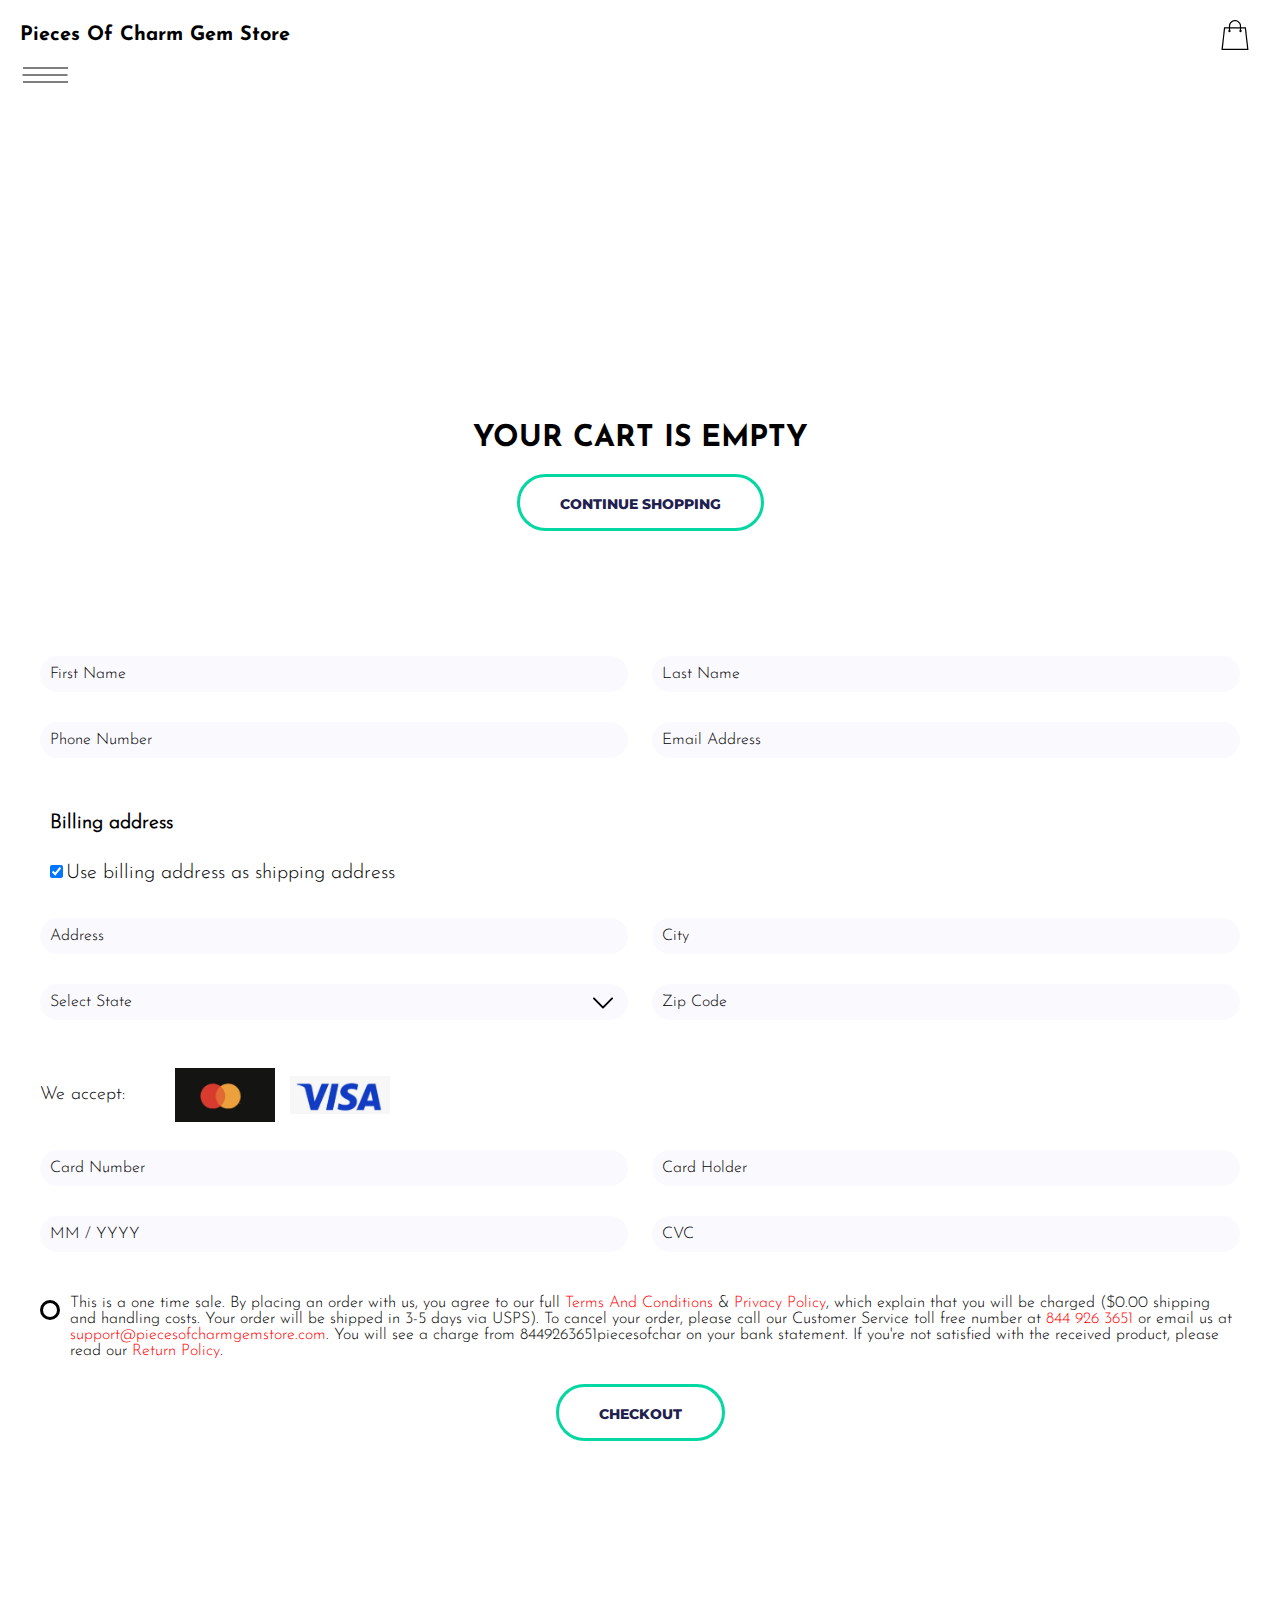
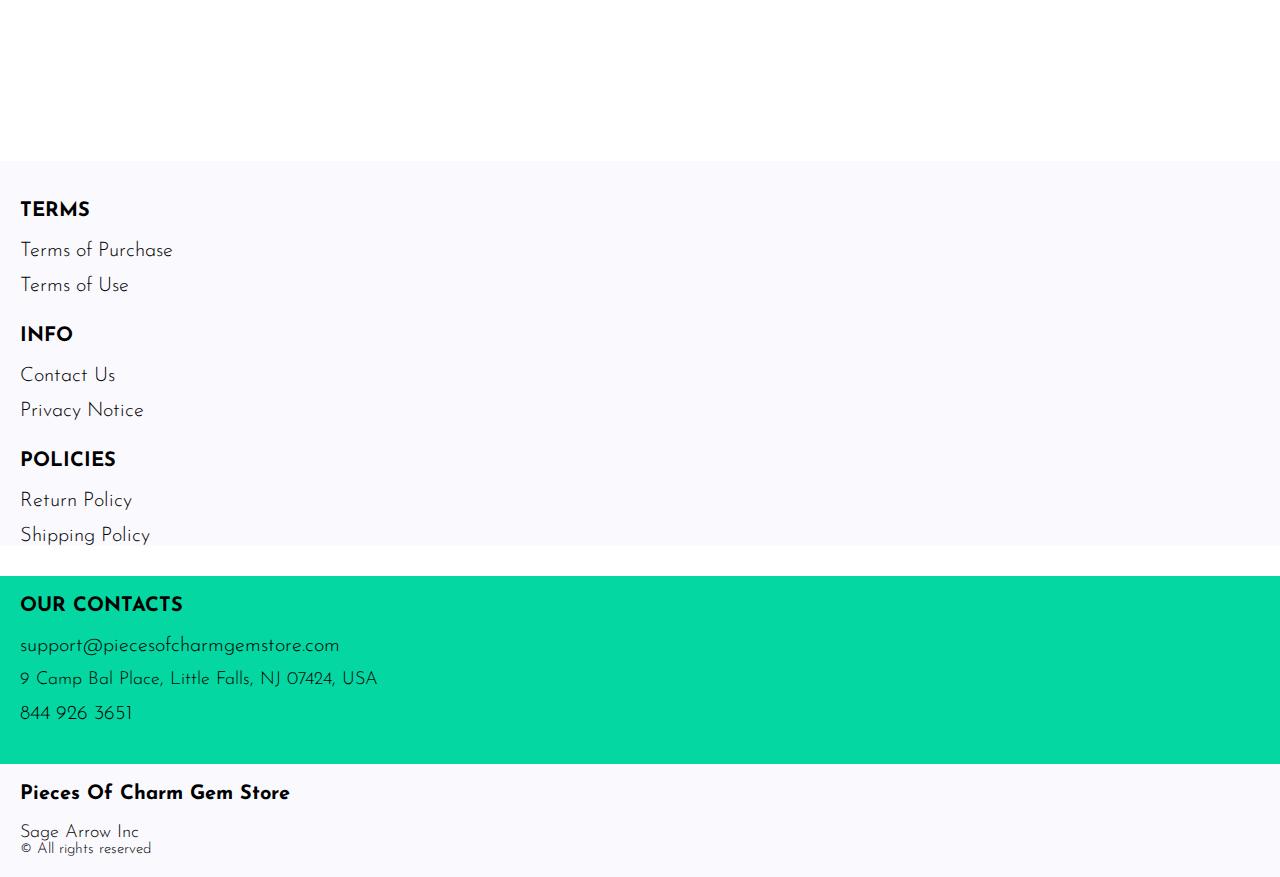
<file: shop.html>
<!DOCTYPE html>
<html lang="en">

<head>
  <meta charset="UTF-8" />
  <meta http-equiv="X-UA-Compatible" content="IE=edge" />
  <meta name="viewport" content="width=device-width, initial-scale=1.0" />
  <link rel="stylesheet" href="./css/style.css" />
  <title>Shop</title>
</head>

<body>



  <div class="wrapper">
    <div class="header__wrapper">
      <div class="container">
     
     
        <header class="header">
         
           
            <div class="header__top">
              <a href="./index.html" class="header__logo logo js_website-name"></a>
              <a href="./shop.html" class="cart__span-box">
                   
                <svg version="1.0" xmlns="http://www.w3.org/2000/svg"
                width="884.000000pt" height="980.000000pt" viewBox="0 0 884.000000 980.000000"
                preserveAspectRatio="xMidYMid meet">
               
               <g transform="translate(0.000000,980.000000) scale(0.100000,-0.100000)"
                stroke="none">
               <path d="M4190 9785 c-397 -49 -766 -214 -1078 -479 -198 -169 -378 -403 -492
               -640 -142 -295 -175 -460 -186 -931 -2 -126 -7 -254 -10 -282 l-5 -53 -784 0
               c-431 0 -786 -4 -789 -8 -7 -11 -57 -438 -256 -2182 -403 -3524 -580 -5101
               -580 -5162 l0 -48 4410 0 4410 0 0 46 c0 53 -25 278 -250 2264 -404 3559 -578
               5068 -586 5082 -3 4 -358 8 -789 8 l-784 0 -5 53 c-3 28 -8 164 -11 301 -8
               366 -25 491 -96 700 -298 870 -1211 1443 -2119 1331z m555 -419 c203 -46 435
               -147 597 -262 109 -78 297 -267 375 -377 70 -100 168 -287 207 -395 71 -198
               96 -386 96 -709 l0 -223 -1600 0 -1600 0 0 219 c0 228 11 374 36 501 39 191
               146 435 267 607 77 109 266 299 372 375 197 139 461 247 680 278 97 14 489 4
               570 -14z m-2315 -2595 l0 -219 -54 -40 c-105 -80 -151 -185 -144 -331 6 -113
               44 -197 122 -269 90 -81 132 -97 261 -97 98 0 116 3 167 27 76 35 153 109 192
               183 30 57 31 65 31 175 0 106 -2 119 -28 170 -16 30 -57 84 -93 120 l-64 66 0
               217 0 217 1600 0 1600 0 0 -217 0 -217 -64 -66 c-36 -36 -77 -90 -93 -120 -26
               -51 -28 -64 -28 -170 0 -110 1 -118 31 -175 39 -74 116 -148 192 -183 51 -24
               69 -27 167 -27 129 0 171 16 261 97 78 72 116 156 122 269 7 145 -38 248 -144
               332 l-54 42 0 217 0 218 615 0 c338 0 615 -3 615 -7 0 -5 5 -37 10 -73 18
               -125 261 -2247 520 -4540 197 -1744 221 -1961 215 -1971 -8 -12 -7922 -12
               -7929 0 -7 10 30 344 224 2061 291 2568 505 4432 516 4498 l6 32 614 0 614 0
               0 -219z"/>
               </g>
               </svg>
                  <span class="cart__span js_cart__span"></span>
              </a>
          </div>
          <div class="header-block">
            <div class="header__top-box">
              <button class="header__btn js_menu-btn">
                <span></span>
              </button>
             </div>
          </div>
        </header>
     
      </div>
    </div>
    <div class="header__wrapper header__wrapper--bottom">
      <div class="container">
        <nav class="nav js_menu">
              
              
          <ul class="nav__list">
            <li class="nav__item">
              <a href="./return.html" class="nav__link">Return Policy</a>
              </li>
              <li class="nav__item">
                <a href="./shipping.html" class="nav__link">Shipping Policy</a>
              </li>
            </li>
            <li class="nav__item">
              <a href="./contacts.html" class="nav__link">Contact Us</a>
            </li>
            <li class="nav__item">
              <a href="./privacy.html" class="nav__link">Privacy Notice</a>
            </li>
            <li class="nav__item">
              <a href="./purchase.html" class="nav__link">Terms of Purchase</a>
            </li>
            <li class="nav__item">
              <a href="./use.html" class="nav__link">Terms of Use</a>
            </li>

          </ul>
        </nav>
      </div>
    </div>

    <main class="main bg-main">
     

      <div class="white__wrapper ">
        <section class="products shop-products">
          <div class="container shop-container">
            <div class="sub-title__box">
              <div class="orders__block">
                <div class="js_empty-cart ">
                  <p class="sub-title">Your Cart is Empty</p>
                </div>
                <table class="orders__table js_product-table hidden">
                  <caption>
                    <h2 class="sub-title">Your orders</h2>
                  </caption>
                  <tbody>
                  <tr class="js_table-row">
                    <th class="orders__table-title">Name</th>
                    <th class="orders__table-title">Quantity</th>
                    <th class="orders__table-title">Unit Price</th>
                    <th class="orders__table-title">Shipping</th>
                    <th class="orders__table-title">Subtotal</th>
                    <th class="orders__table-title"></th>
                  </tr>
                  
                  <tr>
                    <td class="text">Total:</td>
                    <td class="text js_total-quantity">2</td>
                    <td class="text"></td>
                    <td class="text"></td>
                    <td class="orders__table-title js_total-price">$ 44.98</td>
                    <td></td>
                  </tr>
                  </tbody>
              </table>
                <a href="./index.html" class="btn orders__btn">Continue Shopping</a>
              </div>
            </div>
            <form action="php/handler.php" class="form js_form" method="POST" novalidate="">
              <input type="text" hidden="" name="action" id="action" value="checkout">
              <input type="text" hidden="" name="management" id="management" value="nxg">
              <input type="text" hidden="" name="country" value="US">
              <input type="text" hidden="" name="total" id="totalField" value="">
              <input type="text" hidden="" name="cart" id="cartField" value="">
              <div class="inputs-box">
              <label class="label js_label">
                <input type="text" class="input js_input" data-role="required" name="first_name" placeholder="First Name">
              </label>
        
              <label class="label js_label">
                <input type="text" class="input js_input" data-role="required" name="last_name" placeholder="Last Name">
              </label>
            </div>

            <div class="inputs-box">
              <label class="label js_label">
                <input type="number" class="input js_input js_input-limit" data-limit="10" data-role="phone" name="phone" placeholder="Phone Number">
              </label>
              
              <label class="label js_label">
                <input type="email" class="input js_input" data-role="email" name="email" placeholder="Email Address">
              </label>
              </div>
            

            <label class="form-check-label billing-label address-label">
              Billing address
            </label>

            <div class="form-check address-confirmation">
              <input class="form-check-input" type="checkbox" value="" id="toggleCheckbox" checked="" onchange="toggleAddress()">
              <label class="form-check-label confirm-label" for="flexCheckDefault">
                Use billing address as shipping address
              </label>
            </div>
            <style>
              .address-confirmation {
                margin: 3rem;
                margin-left: 1rem;
                text-align: left;
              }

              .confirm-label {
                font-size: 2rem;
              }

              .address-label {
                display: block;
                font-size: 2rem;
                margin: 3rem;
                margin-left: 1rem;
                text-align: left;
                font-weight: bold;
              }
            </style>

            <div class="inputs-box billing-address">
              <label class="label js_label">
                <input type="text" class="input js_input" data-role="address" name="address" placeholder="Address">
              </label>
              
              <label class="label js_label">
                <input type="text" class="input js_input" data-role="city" name="city" placeholder="City">
              </label>
              </div>
              <div class="inputs-box">
              <label class="label select-label js_label">
                <select name="state" class="select js_select js_input">
                  <option selected="" disabled="">Select State</option>
                  <option value="AL">Alabama</option>
                  <option value="AK">Alaska</option>
                  <option value="AZ">Arizona</option>
                  <option value="AR">Arkansas</option>
                  <option value="CA">California</option>
                  <option value="CO">Colorado</option>
                  <option value="CT">Connecticut</option>
                  <option value="DE">Delaware</option>
                  <option value="DC">District Of Columbia</option>
                  <option value="FL">Florida</option>
                  <option value="GA">Georgia</option>
                  <option value="HI">Hawaii</option>
                  <option value="ID">Idaho</option>
                  <option value="IL">Illinois</option>
                  <option value="IN">Indiana</option>
                  <option value="IA">Iowa</option>
                  <option value="KS">Kansas</option>
                  <option value="KY">Kentucky</option>
                  <option value="LA">Louisiana</option>
                  <option value="ME">Maine</option>
                  <option value="MD">Maryland</option>
                  <option value="MA">Massachusetts</option>
                  <option value="MI">Michigan</option>
                  <option value="MN">Minnesota</option>
                  <option value="MS">Mississippi</option>
                  <option value="MO">Missouri</option>
                  <option value="MT">Montana</option>
                  <option value="NE">Nebraska</option>
                  <option value="NV">Nevada</option>
                  <option value="NH">New Hampshire</option>
                  <option value="NJ">New Jersey</option>
                  <option value="NM">New Mexico</option>
                  <option value="NY">New York</option>
                  <option value="NC">North Carolina</option>
                  <option value="ND">North Dakota</option>
                  <option value="OH">Ohio</option>
                  <option value="OK">Oklahoma</option>
                  <option value="OR">Oregon</option>
                  <option value="PA">Pennsylvania</option>
                  <option value="RI">Rhode Island</option>
                  <option value="SC">South Carolina</option>
                  <option value="SD">South Dakota</option>
                  <option value="TN">Tennessee</option>
                  <option value="TX">Texas</option>
                  <option value="UT">Utah</option>
                  <option value="VT">Vermont</option>
                  <option value="VA">Virginia</option>
                  <option value="WA">Washington</option>
                  <option value="WV">West Virginia</option>
                  <option value="WI">Wisconsin</option>
                  <option value="WY">Wyoming</option>
                </select>
              </label>
              
              <label class="label js_label">
                <input type="number" class="input js_input js_input-limit" data-limit="5" data-role="zip" name="zip" placeholder="Zip Code">
              </label>
            </div>


            <label class="form-check-label shipping-label address-label" style="display: none;">
              Shipping address
            </label>

            <div class="inputs-box shipping-address js-shipping-address-unique" style="display: none;">
              <label class="label js_label">
                <input type="text" class="input js_input" data-role="address" name="address" placeholder="Address">
              </label>
              
              <label class="label js_label">
                <input type="text" class="input js_input" data-role="city" name="city" placeholder="City">
              </label>
              </div>
              <div class="inputs-box  shipping-address js-shipping-address-unique" style="display: none;">
              <label class="label select-label js_label">
                <select name="state" class="select js_select js_input">
                  <option selected="" disabled="">Select State</option>
                  <option value="AL">Alabama</option>
                  <option value="AK">Alaska</option>
                  <option value="AZ">Arizona</option>
                  <option value="AR">Arkansas</option>
                  <option value="CA">California</option>
                  <option value="CO">Colorado</option>
                  <option value="CT">Connecticut</option>
                  <option value="DE">Delaware</option>
                  <option value="DC">District Of Columbia</option>
                  <option value="FL">Florida</option>
                  <option value="GA">Georgia</option>
                  <option value="HI">Hawaii</option>
                  <option value="ID">Idaho</option>
                  <option value="IL">Illinois</option>
                  <option value="IN">Indiana</option>
                  <option value="IA">Iowa</option>
                  <option value="KS">Kansas</option>
                  <option value="KY">Kentucky</option>
                  <option value="LA">Louisiana</option>
                  <option value="ME">Maine</option>
                  <option value="MD">Maryland</option>
                  <option value="MA">Massachusetts</option>
                  <option value="MI">Michigan</option>
                  <option value="MN">Minnesota</option>
                  <option value="MS">Mississippi</option>
                  <option value="MO">Missouri</option>
                  <option value="MT">Montana</option>
                  <option value="NE">Nebraska</option>
                  <option value="NV">Nevada</option>
                  <option value="NH">New Hampshire</option>
                  <option value="NJ">New Jersey</option>
                  <option value="NM">New Mexico</option>
                  <option value="NY">New York</option>
                  <option value="NC">North Carolina</option>
                  <option value="ND">North Dakota</option>
                  <option value="OH">Ohio</option>
                  <option value="OK">Oklahoma</option>
                  <option value="OR">Oregon</option>
                  <option value="PA">Pennsylvania</option>
                  <option value="RI">Rhode Island</option>
                  <option value="SC">South Carolina</option>
                  <option value="SD">South Dakota</option>
                  <option value="TN">Tennessee</option>
                  <option value="TX">Texas</option>
                  <option value="UT">Utah</option>
                  <option value="VT">Vermont</option>
                  <option value="VA">Virginia</option>
                  <option value="WA">Washington</option>
                  <option value="WV">West Virginia</option>
                  <option value="WI">Wisconsin</option>
                  <option value="WY">Wyoming</option>
                </select>
              </label>
              
              <label class="label js_label">
                <input type="number" class="input js_input js_input-limit" data-limit="5" data-role="zip" name="zip" placeholder="Zip Code">
              </label>
            </div>

              <!-- <div class="inputs-box">
              <label class="label js_label">
                <input type="number" class="input js_input js_input-limit" data-limit="10" data-role="phone" name="phone" placeholder="Phone Number">
              </label>
              
              <label class="label js_label">
                <input type="email" class="input js_input" data-role="email" name="email" placeholder="Email Address">
              </label>
              </div> -->
              <div class="accept__box">
                <p class="text">We accept:</p>
                <ul class="accept__list">
                  <!-- <li class="accept__item">
                    <img src="./img/icons/discover.png" alt="" class="accept__img">
                  </li> -->
                  <li class="accept__item">
                    <img src="./img/icons/mastercard.png" alt="" class="accept__img">
                  </li>
                  <li class="accept__item">
                    <img src="./img/icons/visa.png" alt="" class="accept__img">
                  </li>
                </ul>
              </div>
              <div class="inputs-box">
              <label class="label js_label input__card-number js_card-number-input">
                <input type="number" class="input js_input js_input-limit" data-limit="16" data-role="card_number" name="card_number" placeholder="Card Number">
              </label>
              
              <label class="label js_label">
                <input type="text" class="input js_input" data-role="required" name="cc_name" placeholder="Card Holder">
              </label>
            </div>
            <div class="inputs-box">
              <label class="label js_label">
                <input type="text" class="input js_input js_input-limit" data-limit="7" data-role="expiration_dt" name="expiration_dt" placeholder="MM / YYYY">
              </label>


              <label class="label js_label">
                <input type="number" class="input js_input js_input-limit" data-limit="3" data-role="cvv" name="cvv" placeholder="CVC">
              </label>
            </div>

            <div>
              <input type="checkbox" class="input checkbox-input" id="checkbox">
              <label for="checkbox" class="label checkbox-label">
                This is a one time sale. By placing an order with us, you agree to our full <a href="./purchase.html" class="link">Terms And Conditions</a> &amp; 
                <a href="./privacy.html" class="link">Privacy Policy</a>, which explain that you will be charged  <span class="js_total-price"></span> 
                ($0.00 shipping and handling costs. Your order will be shipped in 3-5 days via USPS). To cancel your order, please call our Customer Service toll free number at 
                <a href="tel:844 570 0239" class="link js_website-phone">844 570 0239</a> or email us at <a href="mailto:support@SewingCraftHub.com" class="link js_website-email">support@SewingCraftHub.com</a>. You will see a charge from 
                <span class="js_website-desc">Sewing Craft Hub</span> on your bank statement. If you're not satisfied with the received product, please read our <a href="return.html" class="link">Return Policy</a>.
              </label>
            </div>
            
           
              <button type="submit" class="btn js_form-submit-btn">Checkout</button>
             
          </form>
        </section>
      </div>
    </main>

    
    <div class="footer__wrapper">
      <div class="footer__sub-wrapper">
      <div class="container">
        <footer class="footer">
    
          <div class="footer__top">
            <div class="footer__top-block">
            
              <div class="footer__block">
                <p class="footer__title">Terms</p>
                <ul class="footer__list">
                  <li class="footer__item">
                    <a href="./purchase.html" class="footer__link">Terms of Purchase</a>
                   </li>
                   <li class="footer__item">
                     <a href="./use.html" class="footer__link">Terms of Use</a>
                    </li>
                </ul>
              </div>
              <div class="footer__block">
                <p class="footer__title">Info</p>
                <ul class="footer__list">
                  <li class="footer__item">
                    <a href="./contacts.html" class="footer__link">Contact Us</a>
                   </li>
                   <li class="footer__item">
                     <a href="./privacy.html" class="footer__link">Privacy Notice</a>
                    </li>
                
                 
                </ul>
              </div>
              <div class="footer__block">
                <p class="footer__title">Policies</p>
                <ul class="footer__list">
                  <li class="footer__item">
                    <a href="./return.html" class="footer__link">Return Policy</a>
                   </li>
                   <li class="footer__item">
                     <a href="./shipping.html" class="footer__link">Shipping Policy</a>
                    </li>
                </ul>
              </div>
           
            </div>
          
          </div>
    
        </footer>
      </div>
      </div>
      <div class="footer__bottom-wrapper">
        <div class="container">
          <div class="footer__block">
            <p class="footer__title">Our Contacts</p>
            <ul class="footer__list">
           
               <li class="footer__item">
                <a href="" class="footer__link js_website-email"></a>
                </li>
                <li class="footer__item">
                  <span class="text text--mb js_website-address"></span>
                 </li>
                <li class="footer__item">
                  <a href="" class="footer__link js_website-phone"></a>
                </li>
            </ul>
          </div>
        </div>
      </div>
      <div class="footer__sub-wrapper">
        <div class="container">
            <div class="footer__bottom">
              <div class="footer__block--bottom">
                <a href="./index.html" class="footer__logo logo js_website-name"></a>
                <p class="text text--mb js_website-corp"></p>
                <span class="footer__span">© All rights reserved</span>
              </div>
            </div>
        </div>
        </div>
    </div>
  </div>
 <script src="./js/jquery-3.7.1.js"></script>
  <script type='text/javascript' src='https://thebestproductmanager.com/products/prices-nxg-object'></script>
  <script type="module" src="./js/on-load.js"></script>
  <script type="module" src="./js/website-data.js"></script>
  <script>
        function toggleAddress() {
      var addressCheckbox = document.querySelector("#toggleCheckbox:checked")
    
      if(addressCheckbox == null){
          $(".shipping-label").css("display", "block")
          $(".shipping-address").css("display", "flex")
          $(".shipping-address .js_error-span").css("display", "none")
          $(".shipping-address").removeClass("js-invisible-shipping-address");
      } else {
        $(".shipping-label").css("display", "none")
        $(".shipping-address").css("display", "none")
        $(".shipping-address").addClass("js-invisible-shipping-address");
      }
    }

    toggleAddress()
    const menuBtn = document.querySelector('.js_menu-btn');
    const menu = document.querySelector('.js_menu');
    menuBtn.addEventListener('click', () => {
      menuBtn.classList.toggle('active');
      menu.classList.toggle('open-menu');
      document.body.classList.toggle('open-menu');
    })
  </script>
  <script type="module" src="./js/validation/cards.js"></script>
  <script type="module" src="./js/validation/creditcard.js"></script>
  <script type="module" src="./js/validation/validation.js"></script>
</body>

</html>
</file>
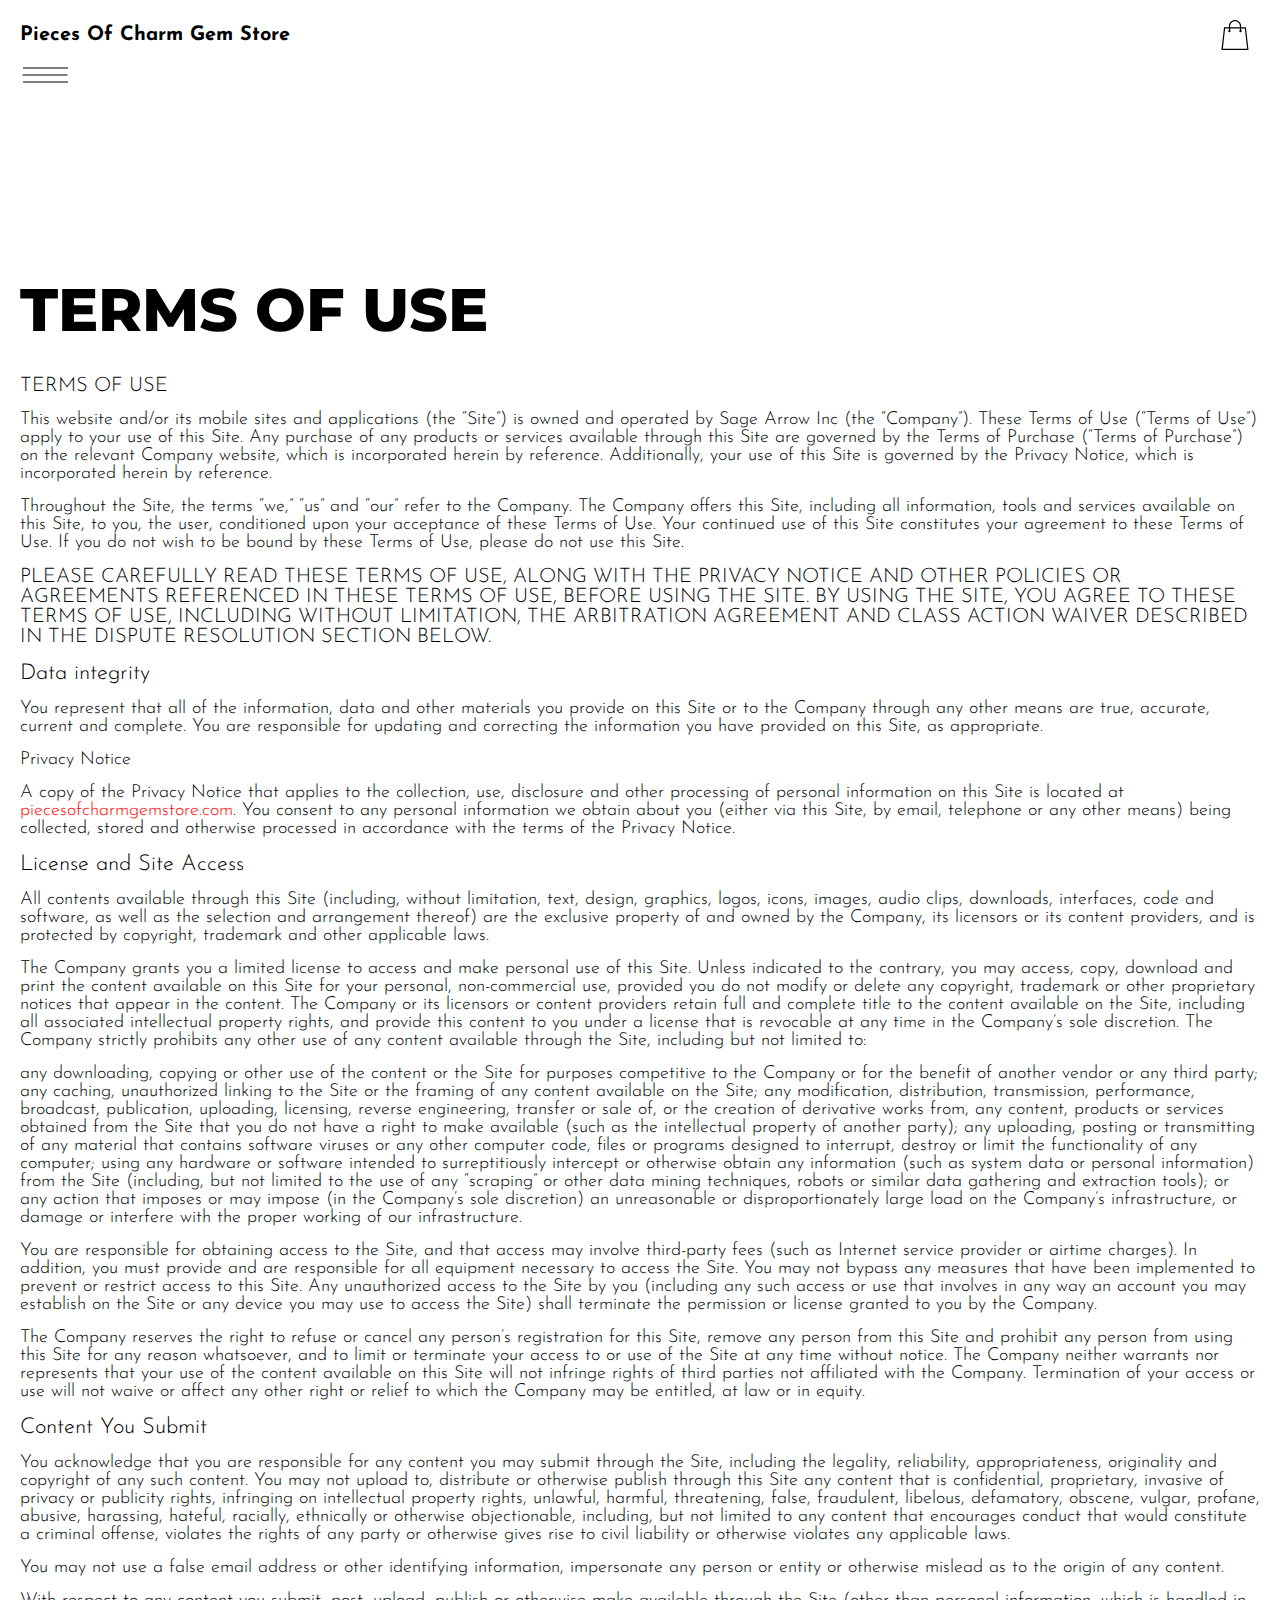
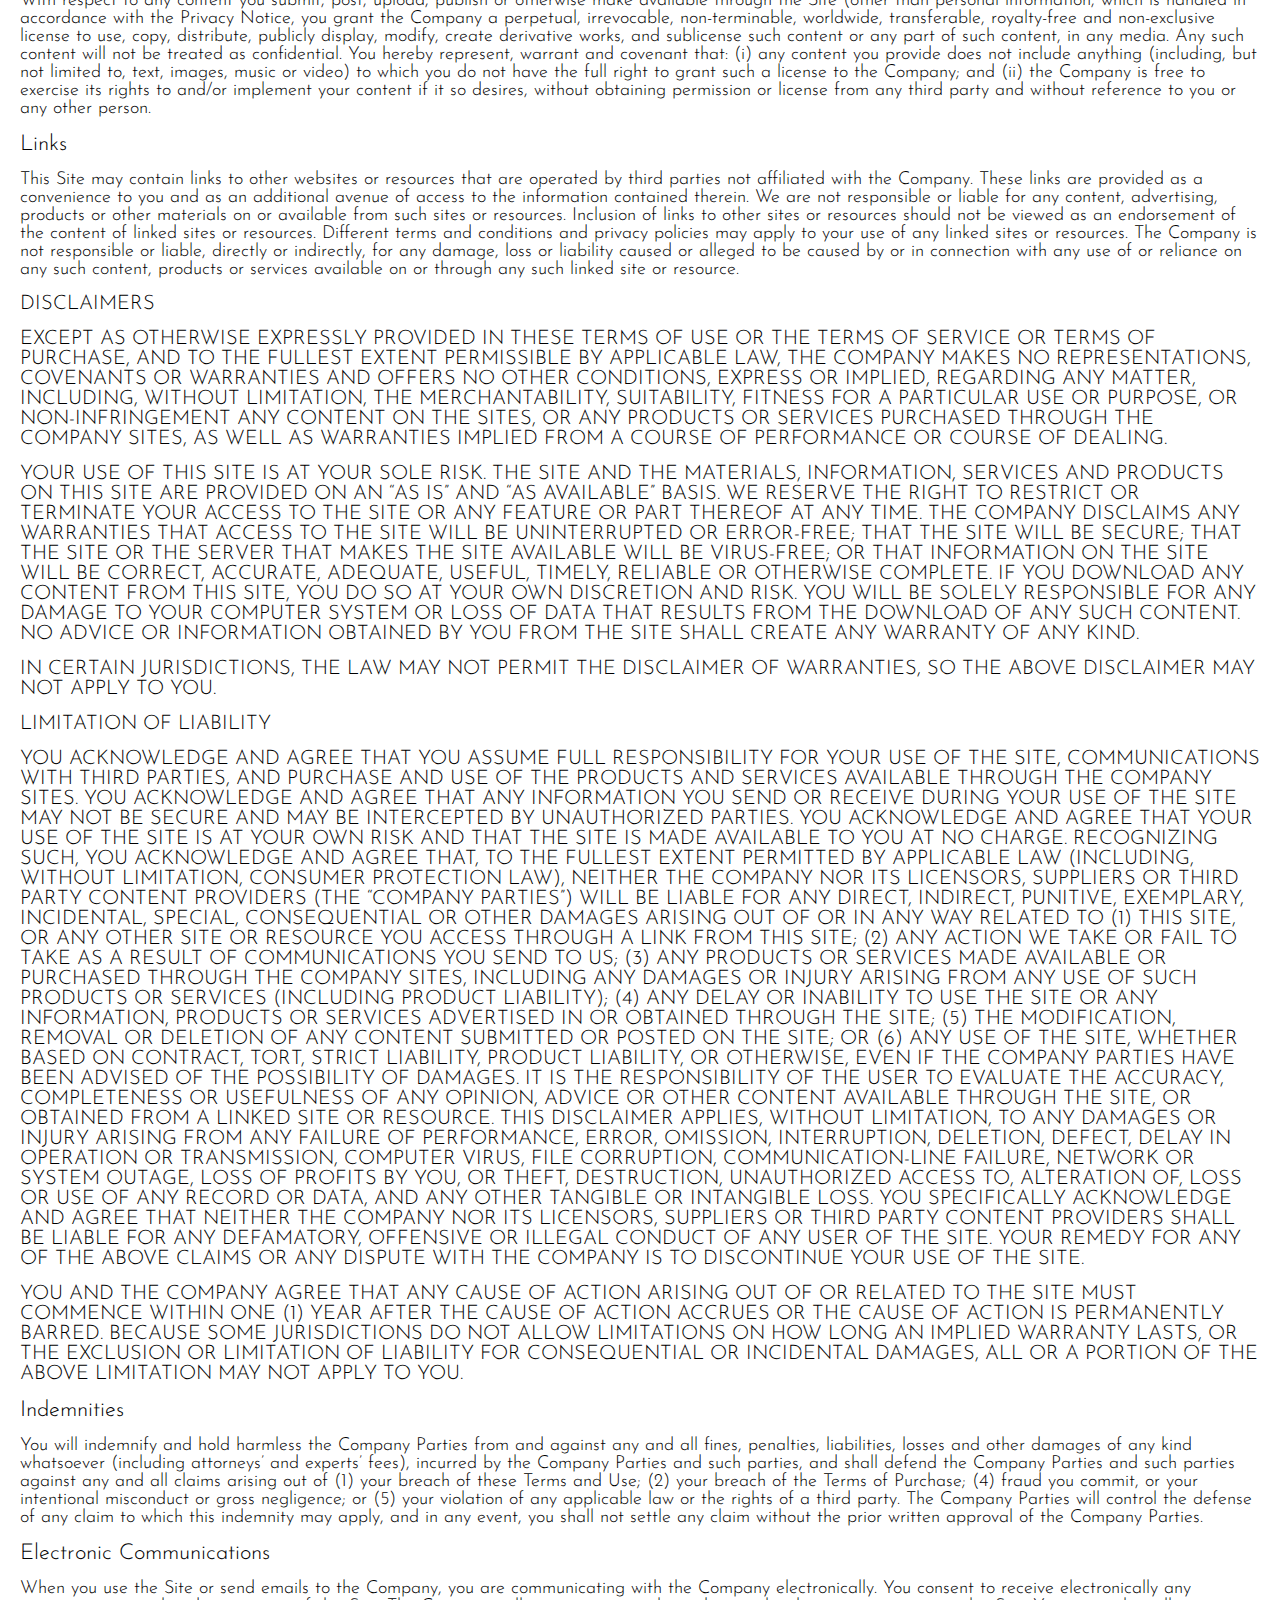
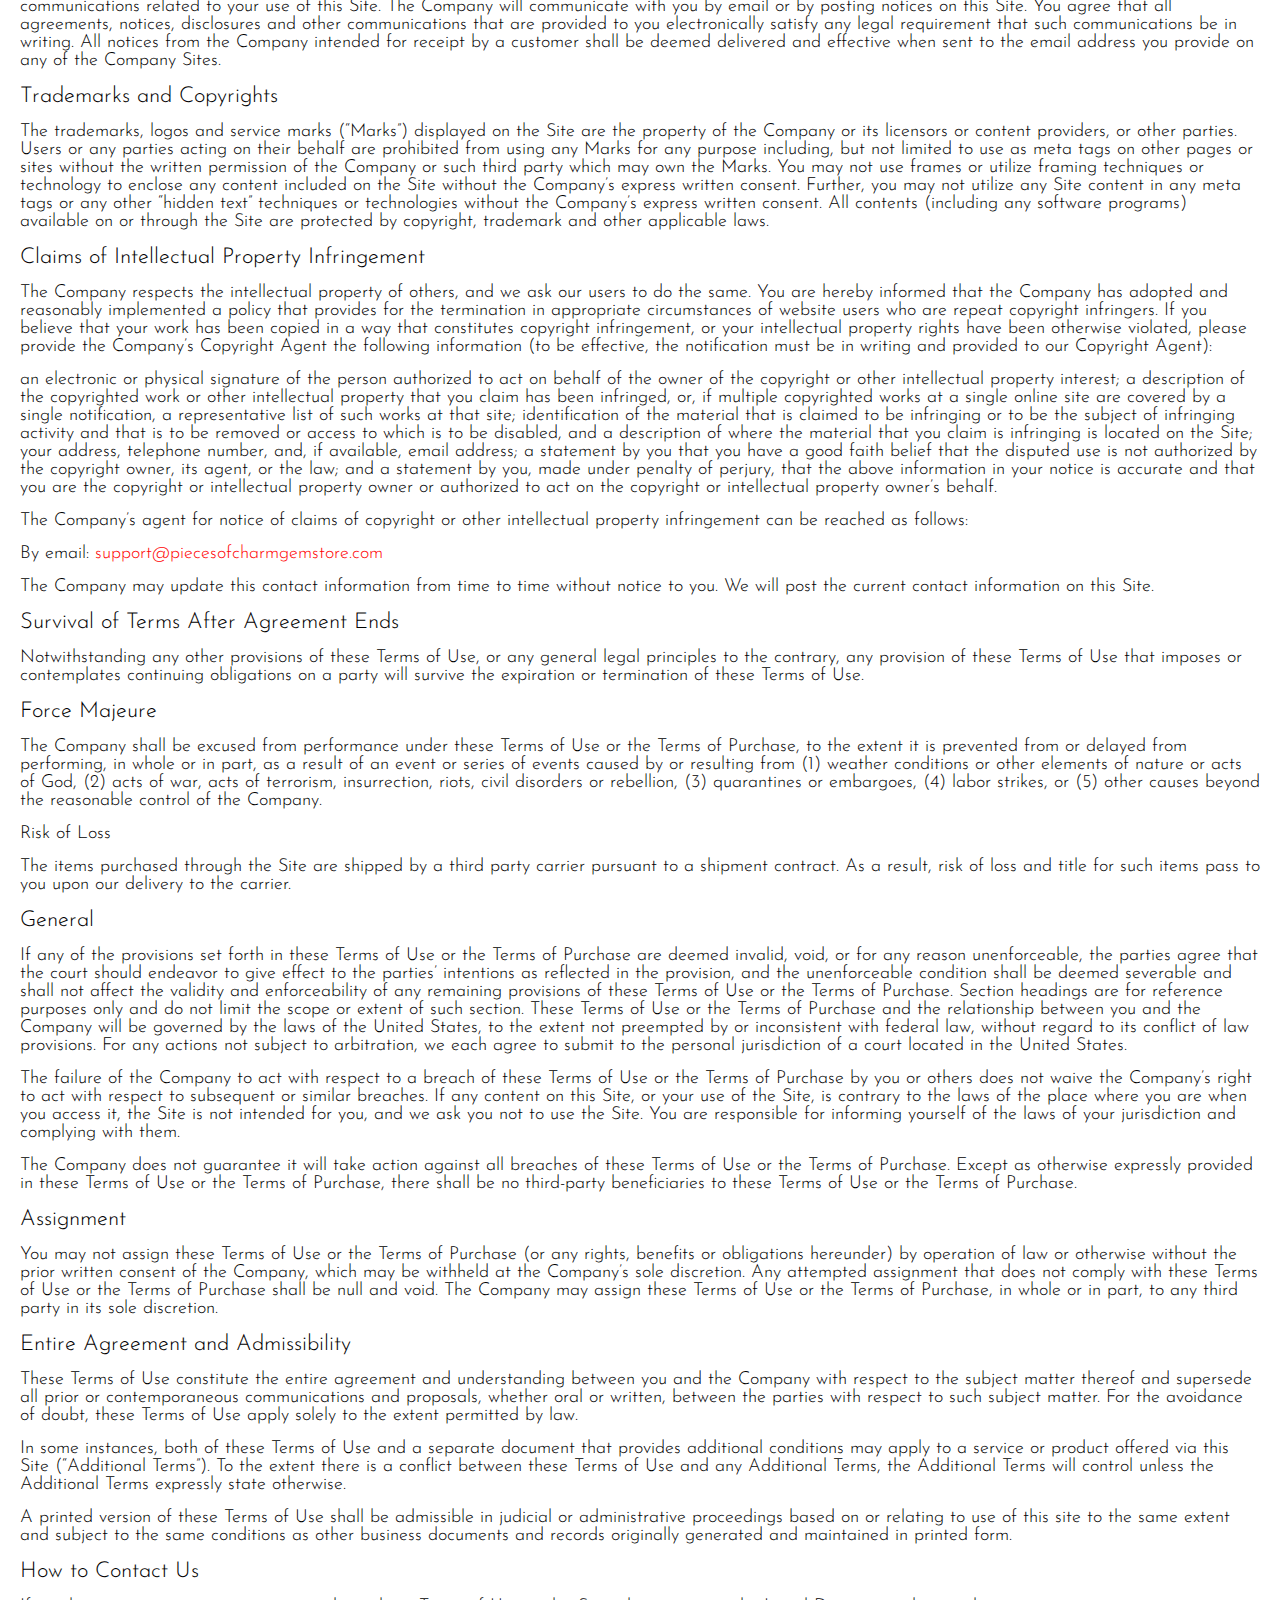
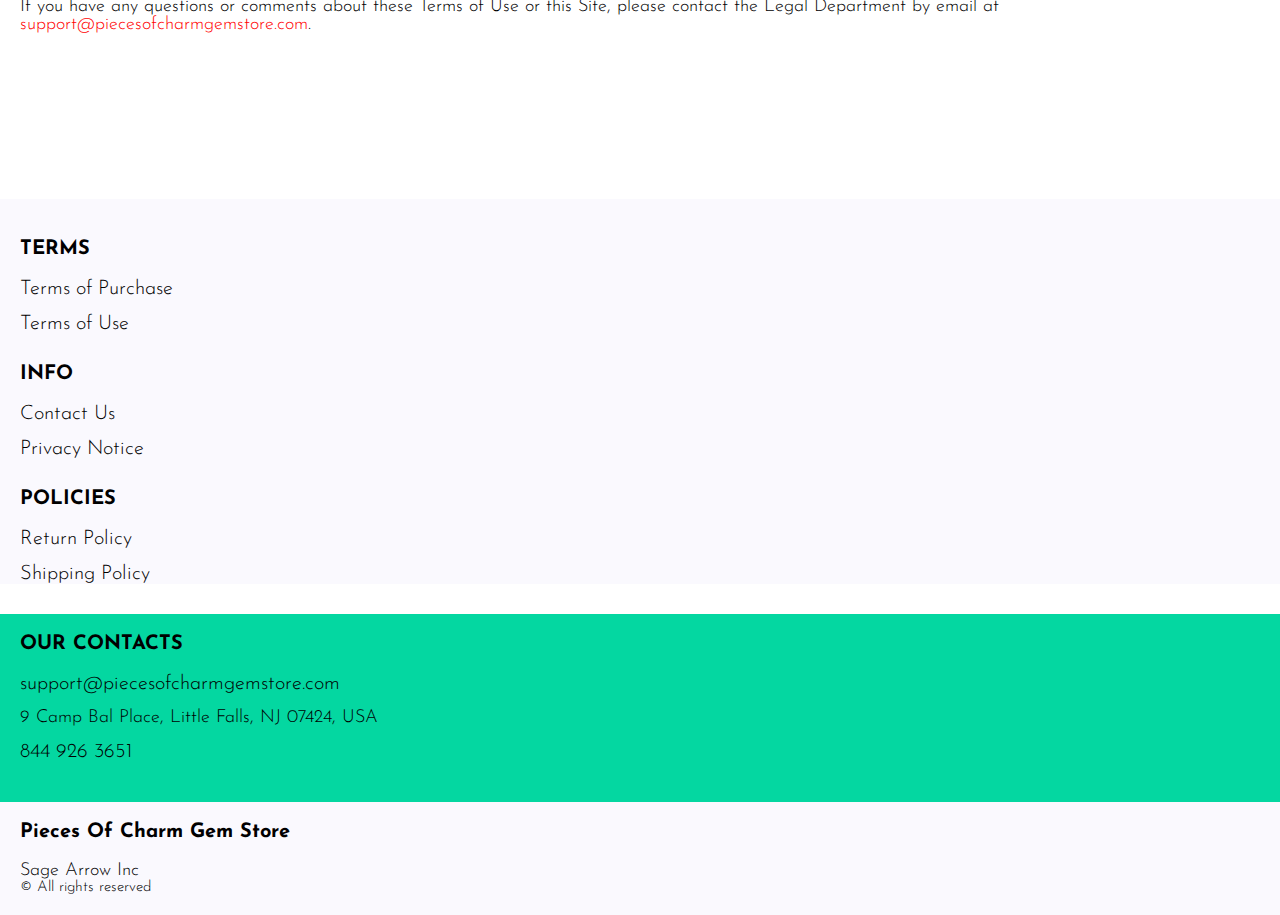
<file: use.html>
<!DOCTYPE html>
<html lang="en">

<head>
  <meta charset="UTF-8" />
  <meta http-equiv="X-UA-Compatible" content="IE=edge" />
  <meta name="viewport" content="width=device-width, initial-scale=1.0" />
  <link rel="stylesheet" href="./css/style.css" />
  <title>Shop</title>
</head>

<body>


  <div class="wrapper">
    <div class="header__wrapper">
      <div class="container">
     
     
        <header class="header">
         
           
            <div class="header__top">
              <a href="./index.html" class="header__logo logo js_website-name"></a>
              <a href="./shop.html" class="cart__span-box">
                   
                <svg version="1.0" xmlns="http://www.w3.org/2000/svg"
                width="884.000000pt" height="980.000000pt" viewBox="0 0 884.000000 980.000000"
                preserveAspectRatio="xMidYMid meet">
               
               <g transform="translate(0.000000,980.000000) scale(0.100000,-0.100000)"
                stroke="none">
               <path d="M4190 9785 c-397 -49 -766 -214 -1078 -479 -198 -169 -378 -403 -492
               -640 -142 -295 -175 -460 -186 -931 -2 -126 -7 -254 -10 -282 l-5 -53 -784 0
               c-431 0 -786 -4 -789 -8 -7 -11 -57 -438 -256 -2182 -403 -3524 -580 -5101
               -580 -5162 l0 -48 4410 0 4410 0 0 46 c0 53 -25 278 -250 2264 -404 3559 -578
               5068 -586 5082 -3 4 -358 8 -789 8 l-784 0 -5 53 c-3 28 -8 164 -11 301 -8
               366 -25 491 -96 700 -298 870 -1211 1443 -2119 1331z m555 -419 c203 -46 435
               -147 597 -262 109 -78 297 -267 375 -377 70 -100 168 -287 207 -395 71 -198
               96 -386 96 -709 l0 -223 -1600 0 -1600 0 0 219 c0 228 11 374 36 501 39 191
               146 435 267 607 77 109 266 299 372 375 197 139 461 247 680 278 97 14 489 4
               570 -14z m-2315 -2595 l0 -219 -54 -40 c-105 -80 -151 -185 -144 -331 6 -113
               44 -197 122 -269 90 -81 132 -97 261 -97 98 0 116 3 167 27 76 35 153 109 192
               183 30 57 31 65 31 175 0 106 -2 119 -28 170 -16 30 -57 84 -93 120 l-64 66 0
               217 0 217 1600 0 1600 0 0 -217 0 -217 -64 -66 c-36 -36 -77 -90 -93 -120 -26
               -51 -28 -64 -28 -170 0 -110 1 -118 31 -175 39 -74 116 -148 192 -183 51 -24
               69 -27 167 -27 129 0 171 16 261 97 78 72 116 156 122 269 7 145 -38 248 -144
               332 l-54 42 0 217 0 218 615 0 c338 0 615 -3 615 -7 0 -5 5 -37 10 -73 18
               -125 261 -2247 520 -4540 197 -1744 221 -1961 215 -1971 -8 -12 -7922 -12
               -7929 0 -7 10 30 344 224 2061 291 2568 505 4432 516 4498 l6 32 614 0 614 0
               0 -219z"/>
               </g>
               </svg>
                  <span class="cart__span js_cart__span"></span>
              </a>
          </div>
          <div class="header-block">
            <div class="header__top-box">
              <button class="header__btn js_menu-btn">
                <span></span>
              </button>
             </div>
          </div>
        </header>
     
      </div>
    </div>
    <div class="header__wrapper header__wrapper--bottom">
      <div class="container">
        <nav class="nav js_menu">
              
              
          <ul class="nav__list">
            <li class="nav__item">
              <a href="./return.html" class="nav__link">Return Policy</a>
              </li>
              <li class="nav__item">
                <a href="./shipping.html" class="nav__link">Shipping Policy</a>
              </li>
            </li>
            <li class="nav__item">
              <a href="./contacts.html" class="nav__link">Contact Us</a>
            </li>
            <li class="nav__item">
              <a href="./privacy.html" class="nav__link">Privacy Notice</a>
            </li>
            <li class="nav__item">
              <a href="./purchase.html" class="nav__link">Terms of Purchase</a>
            </li>
            <li class="nav__item">
              <a href="./use.html" class="nav__link">Terms of Use</a>
            </li>

          </ul>
        </nav>
      </div>
    </div>
    <main class="main bg-main">
      <div class="text-section__wrapper white__wrapper">
        <section class="text-section">
          <div class="container">
            <h1 class="title">TERMS OF USE</h1>
            <p class="text"><span class="bold up">TERMS OF USE </span> </p>
            <p class="text">This website and/or its mobile sites and applications (the “Site”) is owned and operated by <span class="js_website-corp"></span> (the “Company”). These Terms of Use (“Terms of Use”) apply to your use of this Site. Any purchase of any products or services available through this Site are governed by the Terms of Purchase (“Terms of Purchase”) on the relevant Company website, which is incorporated herein by reference. Additionally, your use of this Site is governed by the Privacy Notice, which is incorporated herein by reference.</p>
            <p class="text">Throughout the Site, the terms “we,” “us” and “our” refer to the Company. The Company offers this Site, including all information, tools and services available on this Site, to you, the user, conditioned upon your acceptance of these Terms of Use. Your continued use of this Site constitutes your agreement to these Terms of Use. If you do not wish to be bound by these Terms of Use, please do not use this Site.</p>
            <p class="text up">PLEASE CAREFULLY READ THESE TERMS OF USE, ALONG WITH THE PRIVACY NOTICE AND OTHER POLICIES OR AGREEMENTS REFERENCED IN THESE TERMS OF USE, BEFORE USING THE SITE. BY USING THE SITE, YOU AGREE TO THESE TERMS OF USE, INCLUDING WITHOUT LIMITATION, THE ARBITRATION AGREEMENT AND CLASS ACTION WAIVER DESCRIBED IN THE DISPUTE RESOLUTION SECTION BELOW.</p>
            <p class="text bold">Data integrity</p>
            <p class="text">You represent that all of the information, data and other materials you provide on this Site or to the Company through any other means are true, accurate, current and complete. You are responsible for updating and correcting the information you have provided on this Site, as appropriate.</p>
            <p class="text">Privacy Notice</p>
            <p class="text">A copy of the Privacy Notice that applies to the collection, use, disclosure and other processing of personal information on this Site is located at <a href="" class="link js_website-url"></a>. You consent to any personal information we obtain about you (either via this Site, by email, telephone or any other means) being collected, stored and otherwise processed in accordance with the terms of the Privacy Notice.</p>
            <p class="text bold">License and Site Access</p>
            <p class="text">All contents available through this Site (including, without limitation, text, design, graphics, logos, icons, images, audio clips, downloads, interfaces, code and software, as well as the selection and arrangement thereof) are the exclusive property of and owned by the Company, its licensors or its content providers, and is protected by copyright, trademark and other applicable laws.</p>
            <p class="text">The Company grants you a limited license to access and make personal use of this Site. Unless indicated to the contrary, you may access, copy, download and print the content available on this Site for your personal, non-commercial use, provided you do not modify or delete any copyright, trademark or other proprietary notices that appear in the content. The Company or its licensors or content providers retain full and complete title to the content available on the Site, including all associated intellectual property rights, and provide this content to you under a license that is revocable at any time in the Company’s sole discretion. The Company strictly prohibits any other use of any content available through the Site, including but not limited to:</p>
            <p class="text">any downloading, copying or other use of the content or the Site for purposes competitive to the Company or for the benefit of another vendor or any third party;
               any caching, unauthorized linking to the Site or the framing of any content available on the Site;
               any modification, distribution, transmission, performance, broadcast, publication, uploading, licensing, reverse engineering, transfer or sale of, or the creation of derivative works from, any content, products or services obtained from the Site that you do not have a right to make available (such as the intellectual property of another party);
               any uploading, posting or transmitting of any material that contains software viruses or any other computer code, files or programs designed to interrupt, destroy or limit the functionality of any computer;
               using any hardware or software intended to surreptitiously intercept or otherwise obtain any information (such as system data or personal information) from the Site (including, but not limited to the use of any “scraping” or other data mining techniques, robots or similar data gathering and extraction tools); or
               any action that imposes or may impose (in the Company’s sole discretion) an unreasonable or disproportionately large load on the Company’s infrastructure, or damage or interfere with the proper working of our infrastructure.</p>
            <p class="text">You are responsible for obtaining access to the Site, and that access may involve third-party fees (such as Internet service provider or airtime charges). In addition, you must provide and are responsible for all equipment necessary to access the Site. You may not bypass any measures that have been implemented to prevent or restrict access to this Site. Any unauthorized access to the Site by you (including any such access or use that involves in any way an account you may establish on the Site or any device you may use to access the Site) shall terminate the permission or license granted to you by the Company.</p>
            <p class="text">The Company reserves the right to refuse or cancel any person’s registration for this Site, remove any person from this Site and prohibit any person from using this Site for any reason whatsoever, and to limit or terminate your access to or use of the Site at any time without notice. The Company neither warrants nor represents that your use of the content available on this Site will not infringe rights of third parties not affiliated with the Company. Termination of your access or use will not waive or affect any other right or relief to which the Company may be entitled, at law or in equity.</p>
            <p class="text bold">Content You Submit</p>
            <p class="text">You acknowledge that you are responsible for any content you may submit through the Site, including the legality, reliability, appropriateness, originality and copyright of any such content. You may not upload to, distribute or otherwise publish through this Site any content that is confidential, proprietary, invasive of privacy or publicity rights, infringing on intellectual property rights, unlawful, harmful, threatening, false, fraudulent, libelous, defamatory, obscene, vulgar, profane, abusive, harassing, hateful, racially, ethnically or otherwise objectionable, including, but not limited to any content that encourages conduct that would constitute a criminal offense, violates the rights of any party or otherwise gives rise to civil liability or otherwise violates any applicable laws.</p>
            <p class="text">You may not use a false email address or other identifying information, impersonate any person or entity or otherwise mislead as to the origin of any content.</p>
            <p class="text">With respect to any content you submit, post, upload, publish or otherwise make available through the Site (other than personal information, which is handled in accordance with the Privacy Notice, you grant the Company a perpetual, irrevocable, non-terminable, worldwide, transferable, royalty-free and non-exclusive license to use, copy, distribute, publicly display, modify, create derivative works, and sublicense such content or any part of such content, in any media. Any such content will not be treated as confidential. You hereby represent, warrant and covenant that: (i) any content you provide does not include anything (including, but not limited to, text, images, music or video) to which you do not have the full right to grant such a license to the Company; and (ii) the Company is free to exercise its rights to and/or implement your content if it so desires, without obtaining permission or license from any third party and without reference to you or any other person.</p>
            <p class="text bold">Links</p>
            <p class="text">This Site may contain links to other websites or resources that are operated by third parties not affiliated with the Company. These links are provided as a convenience to you and as an additional avenue of access to the information contained therein. We are not responsible or liable for any content, advertising, products or other materials on or available from such sites or resources. Inclusion of links to other sites or resources should not be viewed as an endorsement of the content of linked sites or resources. Different terms and conditions and privacy policies may apply to your use of any linked sites or resources. The Company is not responsible or liable, directly or indirectly, for any damage, loss or liability caused or alleged to be caused by or in connection with any use of or reliance on any such content, products or services available on or through any such linked site or resource.</p>
            <p class="text bold up">DISCLAIMERS</p>
            <p class="text up">EXCEPT AS OTHERWISE EXPRESSLY PROVIDED IN THESE TERMS OF USE OR THE TERMS OF SERVICE OR TERMS OF PURCHASE, AND TO THE FULLEST EXTENT PERMISSIBLE BY APPLICABLE LAW, THE COMPANY MAKES NO REPRESENTATIONS, COVENANTS OR WARRANTIES AND OFFERS NO OTHER CONDITIONS, EXPRESS OR IMPLIED, REGARDING ANY MATTER, INCLUDING, WITHOUT LIMITATION, THE MERCHANTABILITY, SUITABILITY, FITNESS FOR A PARTICULAR USE OR PURPOSE, OR NON-INFRINGEMENT ANY CONTENT ON THE SITES, OR ANY PRODUCTS OR SERVICES PURCHASED THROUGH THE COMPANY SITES, AS WELL AS WARRANTIES IMPLIED FROM A COURSE OF PERFORMANCE OR COURSE OF DEALING.</p>
            <p class="text up">YOUR USE OF THIS SITE IS AT YOUR SOLE RISK. THE SITE AND THE MATERIALS, INFORMATION, SERVICES AND PRODUCTS ON THIS SITE ARE PROVIDED ON AN “AS IS” AND “AS AVAILABLE” BASIS. WE RESERVE THE RIGHT TO RESTRICT OR TERMINATE YOUR ACCESS TO THE SITE OR ANY FEATURE OR PART THEREOF AT ANY TIME. THE COMPANY DISCLAIMS ANY WARRANTIES THAT ACCESS TO THE SITE WILL BE UNINTERRUPTED OR ERROR-FREE; THAT THE SITE WILL BE SECURE; THAT THE SITE OR THE SERVER THAT MAKES THE SITE AVAILABLE WILL BE VIRUS-FREE; OR THAT INFORMATION ON THE SITE WILL BE CORRECT, ACCURATE, ADEQUATE, USEFUL, TIMELY, RELIABLE OR OTHERWISE COMPLETE. IF YOU DOWNLOAD ANY CONTENT FROM THIS SITE, YOU DO SO AT YOUR OWN DISCRETION AND RISK. YOU WILL BE SOLELY RESPONSIBLE FOR ANY DAMAGE TO YOUR COMPUTER SYSTEM OR LOSS OF DATA THAT RESULTS FROM THE DOWNLOAD OF ANY SUCH CONTENT. NO ADVICE OR INFORMATION OBTAINED BY YOU FROM THE SITE SHALL CREATE ANY WARRANTY OF ANY KIND.</p>
            <p class="text up">IN CERTAIN JURISDICTIONS, THE LAW MAY NOT PERMIT THE DISCLAIMER OF WARRANTIES, SO THE ABOVE DISCLAIMER MAY NOT APPLY TO YOU.</p>
            <p class="text up bold">LIMITATION OF LIABILITY</p>
            <p class="text up">YOU ACKNOWLEDGE AND AGREE THAT YOU ASSUME FULL RESPONSIBILITY FOR YOUR USE OF THE SITE, COMMUNICATIONS WITH THIRD PARTIES, AND PURCHASE AND USE OF THE PRODUCTS AND SERVICES AVAILABLE THROUGH THE COMPANY SITES. YOU ACKNOWLEDGE AND AGREE THAT ANY INFORMATION YOU SEND OR RECEIVE DURING YOUR USE OF THE SITE MAY NOT BE SECURE AND MAY BE INTERCEPTED BY UNAUTHORIZED PARTIES. YOU ACKNOWLEDGE AND AGREE THAT YOUR USE OF THE SITE IS AT YOUR OWN RISK AND THAT THE SITE IS MADE AVAILABLE TO YOU AT NO CHARGE. RECOGNIZING SUCH, YOU ACKNOWLEDGE AND AGREE THAT, TO THE FULLEST EXTENT PERMITTED BY APPLICABLE LAW (INCLUDING, WITHOUT LIMITATION, CONSUMER PROTECTION LAW), NEITHER THE COMPANY NOR ITS LICENSORS, SUPPLIERS OR THIRD PARTY CONTENT PROVIDERS (THE “COMPANY PARTIES”) WILL BE LIABLE FOR ANY DIRECT, INDIRECT, PUNITIVE, EXEMPLARY, INCIDENTAL, SPECIAL, CONSEQUENTIAL OR OTHER DAMAGES ARISING OUT OF OR IN ANY WAY RELATED TO (1) THIS SITE, OR ANY OTHER SITE OR RESOURCE YOU ACCESS THROUGH A LINK FROM THIS SITE; (2) ANY ACTION WE TAKE OR FAIL TO TAKE AS A RESULT OF COMMUNICATIONS YOU SEND TO US; (3) ANY PRODUCTS OR SERVICES MADE AVAILABLE OR PURCHASED THROUGH THE COMPANY SITES, INCLUDING ANY DAMAGES OR INJURY ARISING FROM ANY USE OF SUCH PRODUCTS OR SERVICES (INCLUDING PRODUCT LIABILITY); (4) ANY DELAY OR INABILITY TO USE THE SITE OR ANY INFORMATION, PRODUCTS OR SERVICES ADVERTISED IN OR OBTAINED THROUGH THE SITE; (5) THE MODIFICATION, REMOVAL OR DELETION OF ANY CONTENT SUBMITTED OR POSTED ON THE SITE; OR (6) ANY USE OF THE SITE, WHETHER BASED ON CONTRACT, TORT, STRICT LIABILITY, PRODUCT LIABILITY, OR OTHERWISE, EVEN IF THE COMPANY PARTIES HAVE BEEN ADVISED OF THE POSSIBILITY OF DAMAGES. IT IS THE RESPONSIBILITY OF THE USER TO EVALUATE THE ACCURACY, COMPLETENESS OR USEFULNESS OF ANY OPINION, ADVICE OR OTHER CONTENT AVAILABLE THROUGH THE SITE, OR OBTAINED FROM A LINKED SITE OR RESOURCE. THIS DISCLAIMER APPLIES, WITHOUT LIMITATION, TO ANY DAMAGES OR INJURY ARISING FROM ANY FAILURE OF PERFORMANCE, ERROR, OMISSION, INTERRUPTION, DELETION, DEFECT, DELAY IN OPERATION OR TRANSMISSION, COMPUTER VIRUS, FILE CORRUPTION, COMMUNICATION-LINE FAILURE, NETWORK OR SYSTEM OUTAGE, LOSS OF PROFITS BY YOU, OR THEFT, DESTRUCTION, UNAUTHORIZED ACCESS TO, ALTERATION OF, LOSS OR USE OF ANY RECORD OR DATA, AND ANY OTHER TANGIBLE OR INTANGIBLE LOSS. YOU SPECIFICALLY ACKNOWLEDGE AND AGREE THAT NEITHER THE COMPANY NOR ITS LICENSORS, SUPPLIERS OR THIRD PARTY CONTENT PROVIDERS SHALL BE LIABLE FOR ANY DEFAMATORY, OFFENSIVE OR ILLEGAL CONDUCT OF ANY USER OF THE SITE. YOUR REMEDY FOR ANY OF THE ABOVE CLAIMS OR ANY DISPUTE WITH THE COMPANY IS TO DISCONTINUE YOUR USE OF THE SITE.</p>
            <p class="text up">YOU AND THE COMPANY AGREE THAT ANY CAUSE OF ACTION ARISING OUT OF OR RELATED TO THE SITE MUST COMMENCE WITHIN ONE (1) YEAR AFTER THE CAUSE OF ACTION ACCRUES OR THE CAUSE OF ACTION IS PERMANENTLY BARRED. BECAUSE SOME JURISDICTIONS DO NOT ALLOW LIMITATIONS ON HOW LONG AN IMPLIED WARRANTY LASTS, OR THE EXCLUSION OR LIMITATION OF LIABILITY FOR CONSEQUENTIAL OR INCIDENTAL DAMAGES, ALL OR A PORTION OF THE ABOVE LIMITATION MAY NOT APPLY TO YOU.</p>
            <p class="text bold">Indemnities</p>
            <p class="text">You will indemnify and hold harmless the Company Parties from and against any and all fines, penalties, liabilities, losses and other damages of any kind whatsoever (including attorneys’ and experts’ fees), incurred by the Company Parties and such parties, and shall defend the Company Parties and such parties against any and all claims arising out of (1) your breach of these Terms and Use; (2) your breach of the Terms of Purchase; (4) fraud you commit, or your intentional misconduct or gross negligence; or (5) your violation of any applicable law or the rights of a third party. The Company Parties will control the defense of any claim to which this indemnity may apply, and in any event, you shall not settle any claim without the prior written approval of the Company Parties.</p>
            <p class="text bold">Electronic Communications</p>
            <p class="text">When you use the Site or send emails to the Company, you are communicating with the Company electronically. You consent to receive electronically any communications related to your use of this Site. The Company will communicate with you by email or by posting notices on this Site. You agree that all agreements, notices, disclosures and other communications that are provided to you electronically satisfy any legal requirement that such communications be in writing. All notices from the Company intended for receipt by a customer shall be deemed delivered and effective when sent to the email address you provide on any of the Company Sites.</p>
           <p class="text bold">Trademarks and Copyrights</p>
            <p class="text">The trademarks, logos and service marks (“Marks”) displayed on the Site are the property of the Company or its licensors or content providers, or other parties. Users or any parties acting on their behalf are prohibited from using any Marks for any purpose including, but not limited to use as meta tags on other pages or sites without the written permission of the Company or such third party which may own the Marks. You may not use frames or utilize framing techniques or technology to enclose any content included on the Site without the Company’s express written consent. Further, you may not utilize any Site content in any meta tags or any other “hidden text” techniques or technologies without the Company’s express written consent. All contents (including any software programs) available on or through the Site are protected by copyright, trademark and other applicable laws.</p>
            <p class="text bold">Claims of Intellectual Property Infringement</p>
            <p class="text">The Company respects the intellectual property of others, and we ask our users to do the same. You are hereby informed that the Company has adopted and reasonably implemented a policy that provides for the termination in appropriate circumstances of website users who are repeat copyright infringers. If you believe that your work has been copied in a way that constitutes copyright infringement, or your intellectual property rights have been otherwise violated, please provide the Company’s Copyright Agent the following information (to be effective, the notification must be in writing and provided to our Copyright Agent):</p>
            <p class="text">an electronic or physical signature of the person authorized to act on behalf of the owner of the copyright or other intellectual property interest;
               a description of the copyrighted work or other intellectual property that you claim has been infringed, or, if multiple copyrighted works at a single online site are covered by a single notification, a representative list of such works at that site;
               identification of the material that is claimed to be infringing or to be the subject of infringing activity and that is to be removed or access to which is to be disabled, and a description of where the material that you claim is infringing is located on the Site;
               your address, telephone number, and, if available, email address;
               a statement by you that you have a good faith belief that the disputed use is not authorized by the copyright owner, its agent, or the law; and
               a statement by you, made under penalty of perjury, that the above information in your notice is accurate and that you are the copyright or intellectual property owner or authorized to act on the copyright or intellectual property owner’s behalf.</p>
            <p class="text">The Company’s agent for notice of claims of copyright or other intellectual property infringement can be reached as follows:</p>
            <p class="text">By email: <a href="" class="link js_website-email"></a></p>
            <p class="text">The Company may update this contact information from time to time without notice to you. We will post the current contact information on this Site.</p>
            <p class="text bold">Survival of Terms After Agreement Ends</p>
            <p class="text">Notwithstanding any other provisions of these Terms of Use, or any general legal principles to the contrary, any provision of these Terms of Use that imposes or contemplates continuing obligations on a party will survive the expiration or termination of these Terms of Use.</p>
            <p class="text bold">Force Majeure</p>
            <p class="text">The Company shall be excused from performance under these Terms of Use or the Terms of Purchase, to the extent it is prevented from or delayed from performing, in whole or in part, as a result of an event or series of events caused by or resulting from (1) weather conditions or other elements of nature or acts of God, (2) acts of war, acts of terrorism, insurrection, riots, civil disorders or rebellion, (3) quarantines or embargoes, (4) labor strikes, or (5) other causes beyond the reasonable control of the Company.</p>
            <p class="text">Risk of Loss</p>
            <p class="text">The items purchased through the Site are shipped by a third party carrier pursuant to a shipment contract. As a result, risk of loss and title for such items pass to you upon our delivery to the carrier.</p>
            <p class="text bold">General</p>
            <p class="text">If any of the provisions set forth in these Terms of Use or the Terms of Purchase are deemed invalid, void, or for any reason unenforceable, the parties agree that the court should endeavor to give effect to the parties’ intentions as reflected in the provision, and the unenforceable condition shall be deemed severable and shall not affect the validity and enforceability of any remaining provisions of these Terms of Use or the Terms of Purchase. Section headings are for reference purposes only and do not limit the scope or extent of such section. These Terms of Use or the Terms of Purchase and the relationship between you and the Company will be governed by the laws of the United States, to the extent not preempted by or inconsistent with federal law, without regard to its conflict of law provisions. For any actions not subject to arbitration, we each agree to submit to the personal jurisdiction of a court located in the United States.</p>
            <p class="text">The failure of the Company to act with respect to a breach of these Terms of Use or the Terms of Purchase by you or others does not waive the Company’s right to act with respect to subsequent or similar breaches. If any content on this Site, or your use of the Site, is contrary to the laws of the place where you are when you access it, the Site is not intended for you, and we ask you not to use the Site. You are responsible for informing yourself of the laws of your jurisdiction and complying with them.</p>
            <p class="text">The Company does not guarantee it will take action against all breaches of these Terms of Use or the Terms of Purchase. Except as otherwise expressly provided in these Terms of Use or the Terms of Purchase, there shall be no third-party beneficiaries to these Terms of Use or the Terms of Purchase.</p>
           <p class="text bold">Assignment</p>
            <p class="text">You may not assign these Terms of Use or the Terms of Purchase (or any rights, benefits or obligations hereunder) by operation of law or otherwise without the prior written consent of the Company, which may be withheld at the Company’s sole discretion. Any attempted assignment that does not comply with these Terms of Use or the Terms of Purchase shall be null and void. The Company may assign these Terms of Use or the Terms of Purchase, in whole or in part, to any third party in its sole discretion.</p>
            <p class="text bold">Entire Agreement and Admissibility</p>
            <p class="text">These Terms of Use constitute the entire agreement and understanding between you and the Company with respect to the subject matter thereof and supersede all prior or contemporaneous communications and proposals, whether oral or written, between the parties with respect to such subject matter. For the avoidance of doubt, these Terms of Use apply solely to the extent permitted by law.</p>
            <p class="text">In some instances, both of these Terms of Use and a separate document that provides additional conditions may apply to a service or product offered via this Site (“Additional Terms”). To the extent there is a conflict between these Terms of Use and any Additional Terms, the Additional Terms will control unless the Additional Terms expressly state otherwise.</p>
            <p class="text">A printed version of these Terms of Use shall be admissible in judicial or administrative proceedings based on or relating to use of this site to the same extent and subject to the same conditions as other business documents and records originally generated and maintained in printed form.</p>
            <p class="text bold">How to Contact Us</p>
            <p class="text">If you have any questions or comments about these Terms of Use or this Site, please contact the Legal Department by email at <a href="" class="text link js_website-email"></a>.</p>
        </div>
        </section>
    </div>
    </main>

  
    <div class="footer__wrapper">
      <div class="footer__sub-wrapper">
      <div class="container">
        <footer class="footer">
    
          <div class="footer__top">
            <div class="footer__top-block">
            
              <div class="footer__block">
                <p class="footer__title">Terms</p>
                <ul class="footer__list">
                  <li class="footer__item">
                    <a href="./purchase.html" class="footer__link">Terms of Purchase</a>
                   </li>
                   <li class="footer__item">
                     <a href="./use.html" class="footer__link">Terms of Use</a>
                    </li>
                </ul>
              </div>
              <div class="footer__block">
                <p class="footer__title">Info</p>
                <ul class="footer__list">
                  <li class="footer__item">
                    <a href="./contacts.html" class="footer__link">Contact Us</a>
                   </li>
                   <li class="footer__item">
                     <a href="./privacy.html" class="footer__link">Privacy Notice</a>
                    </li>
                 
              
                </ul>
              </div>
              <div class="footer__block">
                <p class="footer__title">Policies</p>
                <ul class="footer__list">
                  <li class="footer__item">
                    <a href="./return.html" class="footer__link">Return Policy</a>
                   </li>
                   <li class="footer__item">
                     <a href="./shipping.html" class="footer__link">Shipping Policy</a>
                    </li>
                </ul>
              </div>
           
            </div>
          
          </div>
    
        </footer>
      </div>
      </div>
      <div class="footer__bottom-wrapper">
        <div class="container">
          <div class="footer__block">
            <p class="footer__title">Our Contacts</p>
            <ul class="footer__list">
           
               <li class="footer__item">
                <a href="" class="footer__link js_website-email"></a>
                </li>
                <li class="footer__item">
                  <span class="text text--mb js_website-address"></span>
                 </li>
                <li class="footer__item">
                  <a href="" class="footer__link js_website-phone"></a>
                </li>
            </ul>
          </div>
        </div>
      </div>
      <div class="footer__sub-wrapper">
        <div class="container">
            <div class="footer__bottom">
              <div class="footer__block--bottom">
                <a href="./index.html" class="footer__logo logo js_website-name"></a>
                <p class="text text--mb js_website-corp"></p>
                <span class="footer__span">© All rights reserved</span>
              </div>
            </div>
        </div>
        </div>
    </div>
  </div>
 <script src="./js/jquery-3.7.1.js"></script>
  <script type='text/javascript' src='https://thebestproductmanager.com/products/prices-nxg-object'></script>
  <script type="module" src="./js/on-load.js"></script>
  <script type="module" src="./js/website-data.js"></script>
  <script>
    const menuBtn = document.querySelector('.js_menu-btn');
    const menu = document.querySelector('.js_menu');
    menuBtn.addEventListener('click', () => {
      menuBtn.classList.toggle('active');
      menu.classList.toggle('open-menu');
      document.body.classList.toggle('open-menu');
    })
  </script>
</body>

</html>
</file>
<file: css/style.css>
@import './swiper-bundle.min.css';
@import './fonts.css';
@import './vars.css';
@import './utils.css';
@import './header.css';
@import './footer.css';
@import './hero.css';
@import './products.css';
@import './product.css';
@import './text-section.css';
@import './order.css';
@import './thank-you.css';
</file>
